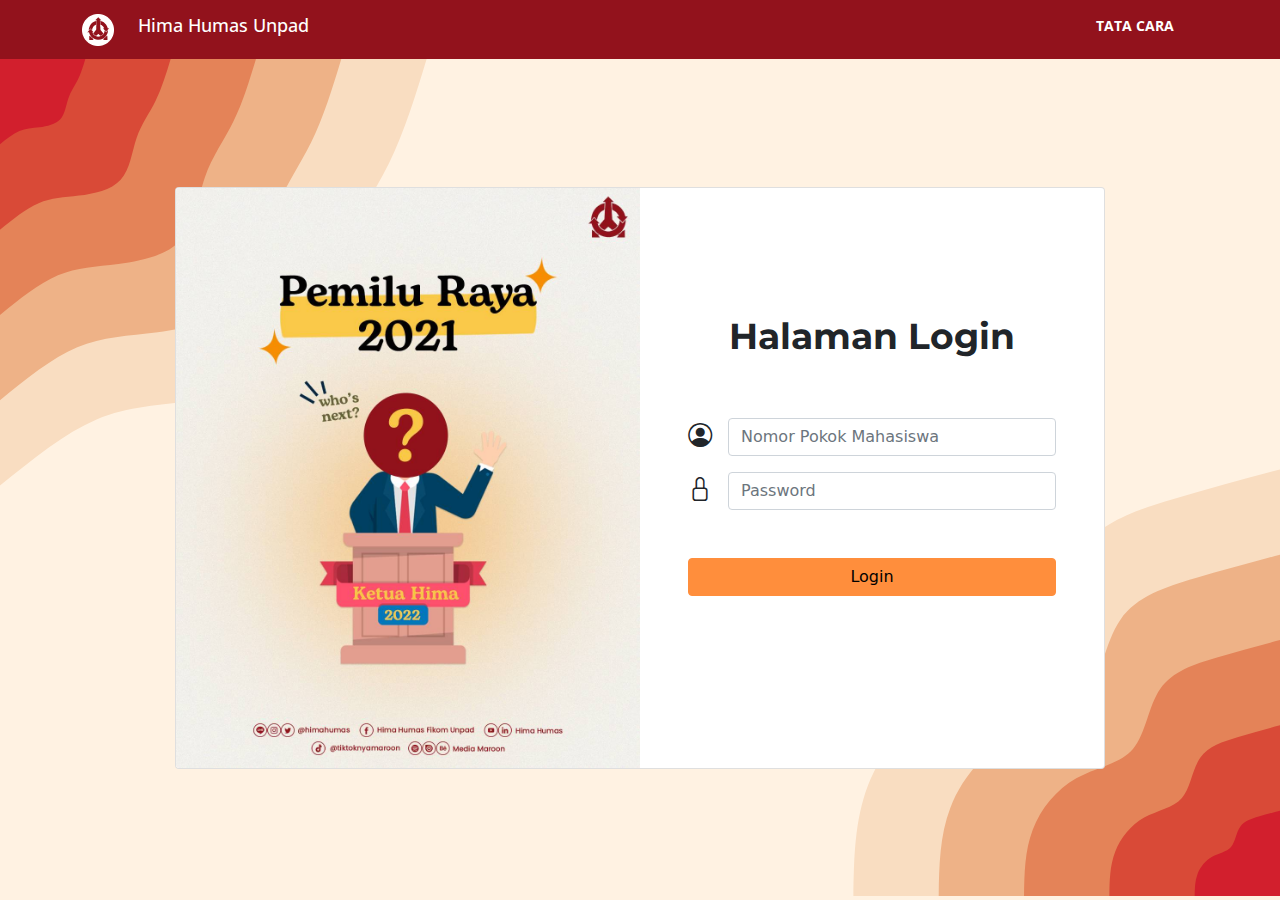
<file: html/login.html>
<!DOCTYPE html>
<html lang="en">
<head>
    <meta charset="UTF-8">
    <meta http-equiv="X-UA-Compatible" content="IE=edge">
    <meta name="viewport" content="width=device-width, initial-scale=1.0">
    <title>Halaman Login</title>
    <link rel="stylesheet" href="../styles/style.css">
    <link rel="stylesheet" href="https://cdn.jsdelivr.net/npm/bootstrap-icons@1.7.1/font/bootstrap-icons.css">
</head>
<body>
    <!-- Navigation bar -->
    <nav class="navbar navbar-expand-lg bg-primary sticky-top">
        <div class="container">
            <!-- Brand Website -->
            <a href="" class="navbar-brand d-flex flex-row align-items-center" aria-label="Logo Website">
                <img class="me-4" src="../src/logo/Logo Hima.png" alt="" srcset="">
                <h6 class="h5 text-light">Hima Humas Unpad</h6>
            </a>

            <!-- Tombol Toggle Saat Mobile Resolution -->
            <button class="navbar-toggler" type="button" data-bs-toggle="collapse" data-bs-target="#navbarSupportedContent" aria-controls="navbarSupportedContent" aria-expanded="false" aria-label="Toggle navigation">
                <i class="bi bi-list text-light"></i>
            </button>

            <!-- Navlink -->
            <div class="collapse navbar-collapse" id="navbarSupportedContent">
                <ul class="navbar-nav col-lg-12 d-flex flex-lg-row justify-content-lg-end">
                    <li class="nav-item">
                        <button type="button" class="nav-link text-light h6 me-3" data-bs-toggle="modal" data-bs-target="#tataCara" style="background:none;border:none;">TATA CARA</button>
                    </li>
                </ul>
            </div>
        </div>
    </nav>

    <!-- Modal Tata Cara -->
    <div class="modal fade" id="tataCara" tabindex="-1" role="dialog" aria-labelledby="tataCaraLabel" aria-hidden="true">
        <div class="modal-dialog modal-xl" role="document">
            <div class="modal-content">
                <div class="modal-header">
                    <h5 class="modal-title" id="tataCara">Tata Cara Pemilu</h5>
                    <button type="button" class="close" data-bs-dismiss="modal" aria-label="Close" style="background:none;border:none;">
                        <span aria-hidden="true">&times;</span>
                    </button>
                </div>
                <div class="modal-body">
                    <main id="tataCara">
                        <div class="container d-flex flex-column align-items-center justify-content-center py-5">
                            <div class="d-flex flex-column col-lg-12">
                                <div class="d-flex flex-column flex-lg-row align-items-center justify-content-center">
                                    <div class="col-lg-4 mx-5 my-5">
                                        <div class="card" style="width:100%">
                                            <div class="card-header">
                                                <h5 class="card-title text-center">Langkah Pertama</h5>
                                            </div>
                                            <div class="card-body">
                                                <img src="../src/tatacara/langkah-1.png" alt="" style="width:100%;height:auto;">
                                                <p class="card-text mt-3">
                                                    Kenali calon-calon ketua himpunan dengan menekan tulisan "Lihat Profil" di bawah nama calon.
                                                </p>
                                            </div>
                                        </div>
                                        
                                    </div>
                                    <div class="col-lg-4 mx-5 my-5">
                                        <div class="card" style="width:100%">
                                            <div class="card-header">
                                                <h5 class="card-title text-center">Langkah Kedua</h5>
                                            </div>
                                            <div class="card-body">
                                                <img src="../src/tatacara/langkah-1.png" alt="" style="width:100%;height:auto;">
                                                <p class="card-text mt-3">
                                                    Tekan tombol "login" di bagian kanan atas layar untuk menuju ke halaman login.
                                                </p>
                                            </div>
                                        </div>
                                    </div>
                                </div>
                                <div class="d-flex flex-column flex-lg-row align-items-center justify-content-center">
                                    <div class="col-lg-4 mx-5 my-5">
                                        <div class="card" style="width:100%">
                                            <div class="card-header">
                                                <h5 class="card-title text-center">Langkah Ketiga</h5>
                                            </div>
                                            <div class="card-body">
                                                <img src="../src/tatacara/langkah-2-rev.png" alt="" style="width:100%;height:auto;">
                                                <p class="card-text mt-3">
                                                    Masukkan data yang telah diberikan melalui email ke dalam kolom NPM dan 
                                                    password, pastikan data yang dimasukkan sudah benar, lalu tekan login.
                                                </p>
                                            </div>
                                        </div>
                                        
                                    </div>
                                    <div class="col-lg-4 mx-5 my-5">
                                        <div class="card" style="width:100%">
                                            <div class="card-header">
                                                <h5 class="card-title text-center">Langkah Keempat</h5>
                                            </div>
                                            <div class="card-body">
                                                <img src="../src/tatacara/langkah-3.png" alt="" style="width:100%;height:auto;">
                                                <p class="card-text mt-3">
                                                    Jika sudah yakin, tekan foto calon yang Anda pilih (akan ditandai dengan 
                                                    garis berwarna hijau), lalu tekan tombol kirim suara.
                                                </p>
                                            </div>
                                        </div>
                                    </div>
                                </div>
                                <div class="d-flex flex-column flex-lg-row align-items-center justify-content-center">
                                    <div class="col-lg-4 mx-5 my-5">
                                        <div class="card" style="width:100%">
                                            <div class="card-header">
                                                <h5 class="card-title text-center">Jika Berhasil,</h5>
                                            </div>
                                            <div class="card-body">
                                                <img src="../src/tatacara/langkah-4-rev.png" alt="" style="width:100%;height:auto;">
                                                <p class="card-text mt-3">
                                                    Jika proses berjalan dengan lancar akan muncul halaman seperti ini.
                                                </p>
                                            </div>
                                        </div>
                                        
                                    </div>
                                    <div class="col-lg-4 mx-5 my-5">
                                        <div class="card" style="width:100%">
                                            <div class="card-header">
                                                <h5 class="card-title text-center">Jika Gagal,</h5>
                                            </div>
                                            <div class="card-body">
                                                
                                                <img src="../src/tatacara/langkah-5-rev.png" alt="" style="width:100%;height:auto;">
                                                <p class="card-text mt-3">
                                                    Jika gagal akan muncul halaman seperti ini. Segera hubungi panitia agar masalah diperbaiki.
                                                </p>
                                            </div>
                                        </div>
                                    </div>
                                </div>
                            </div>
                        </div>
                    </main>
                </div>
            </div>
        </div>
    </div>

    <!-- Login Box -->
    <main class="position-relative">
        
        <!-- SVG Background -->
        <div class="svg-desktop">
            <img src="../src/svg/desktop-main-top.svg" alt="" class="col-lg-4 col-6 position-absolute svg-top">
            <img src="../src/svg/desktop-main-bot.svg" alt="" class="col-lg-4 col-6 position-absolute svg-bot">
        </div>

        <!-- Login -->
        <main class="container d-flex justify-content-center align-items-center" style="height:93vh;">
            <div class="card rounded-start col-lg-10 d-flex flex-row">
                <div class="col-lg-6 d-lg-block d-none">
                    <img src="../src/logo/preview.jpg" alt="" class="fluid rounded-start" style="width:100%; height:auto;">
                </div>
                <div class="col-lg-6 d-flex flex-column justify-content-center align-items-center py-4">
                    <h3 class="h3">Halaman Login</h3>
                    <form action="" class="col-lg-12 col-12 p-5">
                        <div class="col-lg-12 mb-3 d-flex flex-row">
                            <i class="bi bi-person-circle me-3" style="font-size:1.5rem"></i>
                            <input type="email" class="form-control" id="exampleInputEmail1" aria-describedby="emailHelp" placeholder="Nomor Pokok Mahasiswa" class="align-self-stretch">
                        </div>
                        <div class="col-lg-12 mb3 d-flex flex-row">
                            <i class="bi bi-lock me-3" style="font-size:1.5rem"></i>
                            <input type="password" class="form-control" id="exampleInputPassword1" placeholder="Password">
                        </div>
                        <button type="submit" class="btn btn-secondary col-lg-12 col-12 mt-5">Login</button>
                    </form>
                </div>
            </div>
        </main>
    </main>
    
    <!-- JavaScript Bootstrap -->
    <script src="https://cdn.jsdelivr.net/npm/bootstrap@5.1.3/dist/js/bootstrap.bundle.min.js" integrity="sha384-ka7Sk0Gln4gmtz2MlQnikT1wXgYsOg+OMhuP+IlRH9sENBO0LRn5q+8nbTov4+1p" crossorigin="anonymous"></script>
</body>
</html>
</file>
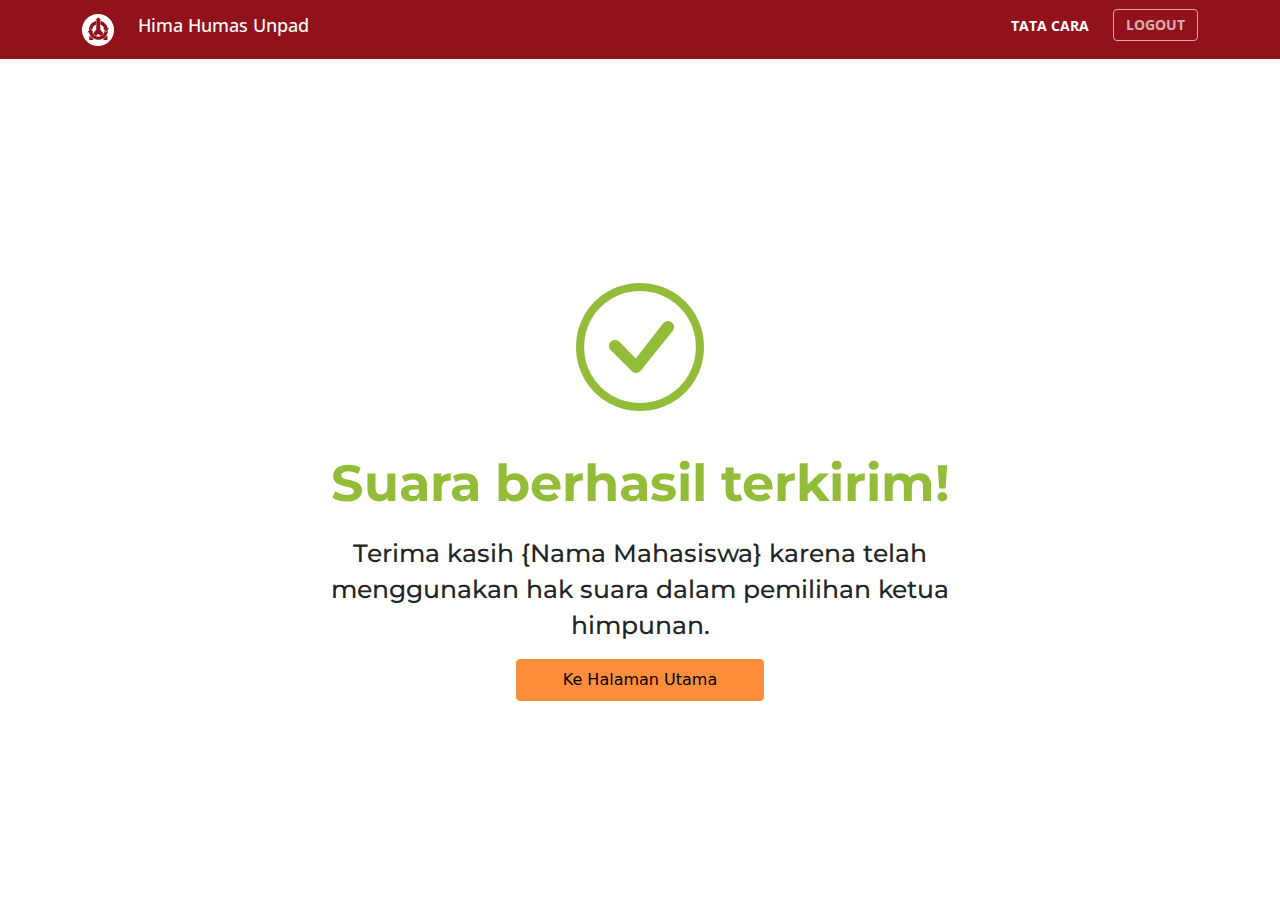
<file: html/success.html>
<!DOCTYPE html>
<html lang="en">
<head>
    <meta charset="UTF-8">
    <meta http-equiv="X-UA-Compatible" content="IE=edge">
    <meta name="viewport" content="width=device-width, initial-scale=1.0">
    <title>Terima kasih atas suaranya!</title>
    <link rel="stylesheet" href="../styles/style.css">
    <link rel="stylesheet" href="https://cdn.jsdelivr.net/npm/bootstrap-icons@1.7.1/font/bootstrap-icons.css">
</head>
<body class="bg-light">
    <!-- Navigation bar -->
    <nav class="navbar navbar-expand-lg bg-primary sticky-top">
        <div class="container">
            <!-- Brand Website -->
            <a href="../index.html" class="navbar-brand d-flex flex-row align-items-center" aria-label="Logo Website">
                <img class="me-4" src="../src/logo/Logo Hima.png" alt="" srcset="">
                <h6 class="h5 text-light">Hima Humas Unpad</h6>
            </a>

            <!-- Tombol Toggle Saat Mobile Resolution -->
            <button class="navbar-toggler" type="button" data-bs-toggle="collapse" data-bs-target="#navbarSupportedContent" aria-controls="navbarSupportedContent" aria-expanded="false" aria-label="Toggle navigation">
                <i class="bi bi-list text-light"></i>
            </button>

            <!-- Navlink -->
            <div class="collapse navbar-collapse" id="navbarSupportedContent">
                <ul class="navbar-nav col-lg-12 d-flex flex-lg-row justify-content-lg-end">
                    <li class="nav-item">
                        <button type="button" class="nav-link text-light h6 me-3" data-bs-toggle="modal" data-bs-target="#tataCara" style="background:none;border:none;">TATA CARA</button>
                    </li>
                    <li class="nav-item">
                        <a href="html/login.html" class="btn btn-outline-light h6 disabled">LOGOUT</a>
                    </li>
                </ul>
            </div>
        </div>
    </nav>

    <!-- Modal Tata Cara -->
    <div class="modal fade" id="tataCara" tabindex="-1" role="dialog" aria-labelledby="tataCaraLabel" aria-hidden="true">
        <div class="modal-dialog modal-xl" role="document">
            <div class="modal-content">
                <div class="modal-header">
                    <h5 class="modal-title" id="tataCaraLabel">Tata Cara Pemilu</h5>
                    <button type="button" class="close" data-bs-dismiss="modal" aria-label="Close" style="background:none;border:none;">
                        <span aria-hidden="true">&times;</span>
                    </button>
                </div>
                <div class="modal-body">
                    <main id="tataCara">
                        <div class="container d-flex flex-column align-items-center justify-content-center py-5">
                            <div class="d-flex flex-column col-lg-12">
                                <div class="d-flex flex-column flex-lg-row align-items-center justify-content-center">
                                    <div class="col-lg-4 mx-5 my-5">
                                        <div class="card" style="width:100%">
                                            <div class="card-header">
                                                <h5 class="card-title text-center">Langkah Pertama</h5>
                                            </div>
                                            <div class="card-body">
                                                <img src="../src/tatacara/langkah-1.png" alt="" style="width:100%;height:auto;">
                                                <p class="card-text mt-3">
                                                    Kenali calon-calon ketua himpunan dengan menekan tulisan "Lihat Profil" di bawah nama calon.
                                                </p>
                                            </div>
                                        </div>
                                        
                                    </div>
                                    <div class="col-lg-4 mx-5 my-5">
                                        <div class="card" style="width:100%">
                                            <div class="card-header">
                                                <h5 class="card-title text-center">Langkah Kedua</h5>
                                            </div>
                                            <div class="card-body">
                                                <img src="../src/tatacara/langkah-1.png" alt="" style="width:100%;height:auto;">
                                                <p class="card-text mt-3">
                                                    Tekan tombol "login" di bagian kanan atas layar untuk menuju ke halaman login.
                                                </p>
                                            </div>
                                        </div>
                                    </div>
                                </div>
                                <div class="d-flex flex-column flex-lg-row align-items-center justify-content-center">
                                    <div class="col-lg-4 mx-5 my-5">
                                        <div class="card" style="width:100%">
                                            <div class="card-header">
                                                <h5 class="card-title text-center">Langkah Ketiga</h5>
                                            </div>
                                            <div class="card-body">
                                                <img src="../src/tatacara/langkah-2-rev.png" alt="" style="width:100%;height:auto;">
                                                <p class="card-text mt-3">
                                                    Masukkan data yang telah diberikan melalui email ke dalam kolom NPM dan 
                                                    password, pastikan data yang dimasukkan sudah benar, lalu tekan login.
                                                </p>
                                            </div>
                                        </div>
                                        
                                    </div>
                                    <div class="col-lg-4 mx-5 my-5">
                                        <div class="card" style="width:100%">
                                            <div class="card-header">
                                                <h5 class="card-title text-center">Langkah Keempat</h5>
                                            </div>
                                            <div class="card-body">
                                                <img src="../src/tatacara/langkah-3.png" alt="" style="width:100%;height:auto;">
                                                <p class="card-text mt-3">
                                                    Jika sudah yakin, tekan foto calon yang Anda pilih (akan ditandai dengan 
                                                    garis berwarna hijau), lalu tekan tombol kirim suara.
                                                </p>
                                            </div>
                                        </div>
                                    </div>
                                </div>
                                <div class="d-flex flex-column flex-lg-row align-items-center justify-content-center">
                                    <div class="col-lg-4 mx-5 my-5">
                                        <div class="card" style="width:100%">
                                            <div class="card-header">
                                                <h5 class="card-title text-center">Jika Berhasil,</h5>
                                            </div>
                                            <div class="card-body">
                                                <img src="../src/tatacara/langkah-4-rev.png" alt="" style="width:100%;height:auto;">
                                                <p class="card-text mt-3">
                                                    Jika proses berjalan dengan lancar akan muncul halaman seperti ini.
                                                </p>
                                            </div>
                                        </div>
                                        
                                    </div>
                                    <div class="col-lg-4 mx-5 my-5">
                                        <div class="card" style="width:100%">
                                            <div class="card-header">
                                                <h5 class="card-title text-center">Jika Gagal,</h5>
                                            </div>
                                            <div class="card-body">
                                                
                                                <img src="../src/tatacara/langkah-5-rev.png" alt="" style="width:100%;height:auto;">
                                                <p class="card-text mt-3">
                                                    Jika gagal akan muncul halaman seperti ini. Segera hubungi panitia agar masalah diperbaiki.
                                                </p>
                                            </div>
                                        </div>
                                    </div>
                                </div>
                            </div>
                        </div>
                    </main>
                </div>
            </div>
        </div>
    </div>

    <!-- Success Section -->
    <main class="container d-flex justify-content-center align-items-center" style="height:93vh;">
        <div class="col-lg-8 d-flex flex-column justify-content-center align-items-center">
            <i class="bi bi-check-circle color-success" style="font-size:128px;"></i>
            <h2 class="h2 color-success text-center mb-3">Suara berhasil terkirim!</h2>
            <h4 class="h4-regular text-center mb-3">Terima kasih {Nama Mahasiswa} karena telah menggunakan hak suara dalam pemilihan ketua himpunan.</h4>
            <a href="../index.html" class="btn btn-secondary col-lg-4 col-8 py-2">Ke Halaman Utama</a>
        </div>
    </main>

    <!-- JavaScript Bootstrap -->
    <script src="https://cdn.jsdelivr.net/npm/bootstrap@5.1.3/dist/js/bootstrap.bundle.min.js" integrity="sha384-ka7Sk0Gln4gmtz2MlQnikT1wXgYsOg+OMhuP+IlRH9sENBO0LRn5q+8nbTov4+1p" crossorigin="anonymous"></script>
</body>
</html>
</file>
<file: styles/style.css>
@charset "UTF-8";
@import url("https://fonts.googleapis.com/css2?family=Montserrat:wght@400;500;700&family=Open+Sans:wght@400;500;600;700&display=swap");
.bg-color-bg {
  background-color: #FFF2e2;
}

.bg-color-bg-2 {
  background-color: #FFFFFE;
}

.bg-color-headline {
  background-color: #0d0d0d;
}

.bg-color-paragraph {
  background-color: #2a2a2a;
}

.bg-color-primary {
  background-color: #92121C;
}

.bg-color-secondary {
  background-color: #FF8E3C;
}

.bg-color-success {
  background-color: #93BC39;
}

.bg-color-error {
  background-color: #EE3E54;
}

.color-bg {
  color: #FFF2e2;
}

.color-bg-2 {
  color: #FFFFFE;
}

.color-headline {
  color: #0d0d0d;
}

.color-paragraph {
  color: #2a2a2a;
}

.color-primary {
  color: #92121C;
}

.color-secondary {
  color: #FF8E3C;
}

.color-success {
  color: #93BC39;
}

.color-error {
  color: #EE3E54;
}

.h1 {
  font-family: "Montserrat", sans-serif !important;
  font-size: 72px !important;
  line-height: 96px !important;
  font-weight: bold !important;
}

.h2 {
  font-family: "Montserrat", sans-serif !important;
  font-size: 51px !important;
  line-height: 72px !important;
  font-weight: bold !important;
}

.h3 {
  font-family: "Montserrat", sans-serif !important;
  font-size: 36px !important;
  line-height: 51px !important;
  font-weight: bold !important;
}
@media (max-width: 576px) {
  .h3 {
    font-size: 25px !important;
    line-height: 36px !important;
    font-weight: bold !important;
    text-align: center;
  }
}

.h4 {
  font-family: "Montserrat", sans-serif !important;
  font-size: 25px !important;
  line-height: 36px !important;
  font-weight: bold !important;
}

.h4-regular {
  font-family: "Montserrat", sans-serif !important;
  font-size: 25px !important;
  line-height: 36px !important;
}

.h5 {
  font-family: "Open sans", sans-serif !important;
  font-size: 18px !important;
  line-height: 25px !important;
  font-weight: 600;
}

.h6 {
  font-family: "Open sans", sans-serif !important;
  font-size: 14px !important;
  line-height: 18px !important;
  letter-spacing: 4% !important;
  font-weight: bold !important;
}

.p {
  font-family: "Open sans", sans-serif !important;
  font-size: 18px !important;
  line-height: 25px !important;
}

.p-small {
  font-family: "Open sans", sans-serif !important;
  font-size: 14px !important;
  line-height: 18px !important;
}

.p-caption {
  font-family: "Open sans", sans-serif !important;
  font-size: 14px;
  line-height: 18px;
  font-style: italic;
  color: rgba(42, 42, 42, 0.7);
}

* {
  -webkit-user-select: none;
     -moz-user-select: none;
      -ms-user-select: none;
          user-select: none;
}

.foto-calon:hover {
  cursor: pointer;
}

body {
  margin: 0;
  padding: 0;
  background-color: #FFF2e2 !important;
}

.hero {
  height: 95vh;
}
.hero .svg-top {
  top: 0;
  left: -100;
}
.hero .svg-bot {
  bottom: 0;
  right: -100;
}
.hero .svg-desktop {
  z-index: -400;
}

.calon {
  height: 100vh;
  background-color: #FFFFFE;
}

.tatacara-item {
  background-color: #FFFFFE;
  width: 100%;
}
.tatacara-item img {
  width: 100%;
  height: auto;
}

footer a, footer p {
  text-decoration: none;
  opacity: 80%;
}

.svg-desktop .svg-top {
  position: absolute;
  top: 0;
  left: 0;
}
.svg-desktop .svg-bot {
  bottom: 0;
  right: 0;
}

.button {
  text-decoration: none;
  background-color: #ff8e3c;
  color: #fffffe;
  padding: 16px 32px;
  border-radius: 16px;
}

.logo {
  width: 100%;
  height: auto;
}

.logo-sm {
  width: 80%;
  height: auto;
}

/*!
 * Bootstrap v5.1.3 (https://getbootstrap.com/)
 * Copyright 2011-2021 The Bootstrap Authors
 * Copyright 2011-2021 Twitter, Inc.
 * Licensed under MIT (https://github.com/twbs/bootstrap/blob/main/LICENSE)
 */
:root {
  --bs-blue: #0d6efd;
  --bs-indigo: #6610f2;
  --bs-purple: #6f42c1;
  --bs-pink: #d63384;
  --bs-red: #dc3545;
  --bs-orange: #fd7e14;
  --bs-yellow: #ffc107;
  --bs-green: #198754;
  --bs-teal: #20c997;
  --bs-cyan: #0dcaf0;
  --bs-white: #fff;
  --bs-gray: #6c757d;
  --bs-gray-dark: #343a40;
  --bs-gray-100: #f8f9fa;
  --bs-gray-200: #e9ecef;
  --bs-gray-300: #dee2e6;
  --bs-gray-400: #ced4da;
  --bs-gray-500: #adb5bd;
  --bs-gray-600: #6c757d;
  --bs-gray-700: #495057;
  --bs-gray-800: #343a40;
  --bs-gray-900: #212529;
  --bs-primary: #92121c;
  --bs-secondary: #ff8e3c;
  --bs-success: #93bc39;
  --bs-info: #0d0d0d;
  --bs-warning: #2a2a2a;
  --bs-danger: #ee3e54;
  --bs-light: #fffffe;
  --bs-dark: #fff2e2;
  --bs-primary-rgb: 146, 18, 28;
  --bs-secondary-rgb: 255, 142, 60;
  --bs-success-rgb: 147, 188, 57;
  --bs-info-rgb: 13, 13, 13;
  --bs-warning-rgb: 42, 42, 42;
  --bs-danger-rgb: 238, 62, 84;
  --bs-light-rgb: 255, 255, 254;
  --bs-dark-rgb: 255, 242, 226;
  --bs-white-rgb: 255, 255, 255;
  --bs-black-rgb: 0, 0, 0;
  --bs-body-color-rgb: 33, 37, 41;
  --bs-body-bg-rgb: 255, 255, 255;
  --bs-font-sans-serif: system-ui, -apple-system, "Segoe UI", Roboto, "Helvetica Neue", Arial, "Noto Sans", "Liberation Sans", sans-serif, "Apple Color Emoji", "Segoe UI Emoji", "Segoe UI Symbol", "Noto Color Emoji";
  --bs-font-monospace: SFMono-Regular, Menlo, Monaco, Consolas, "Liberation Mono", "Courier New", monospace;
  --bs-gradient: linear-gradient(180deg, rgba(255, 255, 255, 0.15), rgba(255, 255, 255, 0));
  --bs-body-font-family: var(--bs-font-sans-serif);
  --bs-body-font-size: 1rem;
  --bs-body-font-weight: 400;
  --bs-body-line-height: 1.5;
  --bs-body-color: #212529;
  --bs-body-bg: #fff;
}

*,
*::before,
*::after {
  box-sizing: border-box;
}

@media (prefers-reduced-motion: no-preference) {
  :root {
    scroll-behavior: smooth;
  }
}

body {
  margin: 0;
  font-family: var(--bs-body-font-family);
  font-size: var(--bs-body-font-size);
  font-weight: var(--bs-body-font-weight);
  line-height: var(--bs-body-line-height);
  color: var(--bs-body-color);
  text-align: var(--bs-body-text-align);
  background-color: var(--bs-body-bg);
  -webkit-text-size-adjust: 100%;
  -webkit-tap-highlight-color: rgba(0, 0, 0, 0);
}

hr {
  margin: 1rem 0;
  color: inherit;
  background-color: currentColor;
  border: 0;
  opacity: 0.25;
}

hr:not([size]) {
  height: 1px;
}

h6, .h6, h5, .h5, h4, .h4, h3, .h3, h2, .h2, h1, .h1 {
  margin-top: 0;
  margin-bottom: 0.5rem;
  font-weight: 500;
  line-height: 1.2;
}

h1, .h1 {
  font-size: calc(1.375rem + 1.5vw);
}
@media (min-width: 1200px) {
  h1, .h1 {
    font-size: 2.5rem;
  }
}

h2, .h2 {
  font-size: calc(1.325rem + 0.9vw);
}
@media (min-width: 1200px) {
  h2, .h2 {
    font-size: 2rem;
  }
}

h3, .h3 {
  font-size: calc(1.3rem + 0.6vw);
}
@media (min-width: 1200px) {
  h3, .h3 {
    font-size: 1.75rem;
  }
}

h4, .h4 {
  font-size: calc(1.275rem + 0.3vw);
}
@media (min-width: 1200px) {
  h4, .h4 {
    font-size: 1.5rem;
  }
}

h5, .h5 {
  font-size: 1.25rem;
}

h6, .h6 {
  font-size: 1rem;
}

p {
  margin-top: 0;
  margin-bottom: 1rem;
}

abbr[title],
abbr[data-bs-original-title] {
  -webkit-text-decoration: underline dotted;
          text-decoration: underline dotted;
  cursor: help;
  -webkit-text-decoration-skip-ink: none;
          text-decoration-skip-ink: none;
}

address {
  margin-bottom: 1rem;
  font-style: normal;
  line-height: inherit;
}

ol,
ul {
  padding-left: 2rem;
}

ol,
ul,
dl {
  margin-top: 0;
  margin-bottom: 1rem;
}

ol ol,
ul ul,
ol ul,
ul ol {
  margin-bottom: 0;
}

dt {
  font-weight: 700;
}

dd {
  margin-bottom: 0.5rem;
  margin-left: 0;
}

blockquote {
  margin: 0 0 1rem;
}

b,
strong {
  font-weight: bolder;
}

small, .small {
  font-size: 0.875em;
}

mark, .mark {
  padding: 0.2em;
  background-color: #fcf8e3;
}

sub,
sup {
  position: relative;
  font-size: 0.75em;
  line-height: 0;
  vertical-align: baseline;
}

sub {
  bottom: -0.25em;
}

sup {
  top: -0.5em;
}

a {
  color: #92121c;
  text-decoration: underline;
}
a:hover {
  color: #750e16;
}

a:not([href]):not([class]), a:not([href]):not([class]):hover {
  color: inherit;
  text-decoration: none;
}

pre,
code,
kbd,
samp {
  font-family: var(--bs-font-monospace);
  font-size: 1em;
  direction: ltr /* rtl:ignore */;
  unicode-bidi: bidi-override;
}

pre {
  display: block;
  margin-top: 0;
  margin-bottom: 1rem;
  overflow: auto;
  font-size: 0.875em;
}
pre code {
  font-size: inherit;
  color: inherit;
  word-break: normal;
}

code {
  font-size: 0.875em;
  color: #d63384;
  word-wrap: break-word;
}
a > code {
  color: inherit;
}

kbd {
  padding: 0.2rem 0.4rem;
  font-size: 0.875em;
  color: #fff;
  background-color: #212529;
  border-radius: 0.2rem;
}
kbd kbd {
  padding: 0;
  font-size: 1em;
  font-weight: 700;
}

figure {
  margin: 0 0 1rem;
}

img,
svg {
  vertical-align: middle;
}

table {
  caption-side: bottom;
  border-collapse: collapse;
}

caption {
  padding-top: 0.5rem;
  padding-bottom: 0.5rem;
  color: #6c757d;
  text-align: left;
}

th {
  text-align: inherit;
  text-align: -webkit-match-parent;
}

thead,
tbody,
tfoot,
tr,
td,
th {
  border-color: inherit;
  border-style: solid;
  border-width: 0;
}

label {
  display: inline-block;
}

button {
  border-radius: 0;
}

button:focus:not(:focus-visible) {
  outline: 0;
}

input,
button,
select,
optgroup,
textarea {
  margin: 0;
  font-family: inherit;
  font-size: inherit;
  line-height: inherit;
}

button,
select {
  text-transform: none;
}

[role=button] {
  cursor: pointer;
}

select {
  word-wrap: normal;
}
select:disabled {
  opacity: 1;
}

[list]::-webkit-calendar-picker-indicator {
  display: none;
}

button,
[type=button],
[type=reset],
[type=submit] {
  -webkit-appearance: button;
}
button:not(:disabled),
[type=button]:not(:disabled),
[type=reset]:not(:disabled),
[type=submit]:not(:disabled) {
  cursor: pointer;
}

::-moz-focus-inner {
  padding: 0;
  border-style: none;
}

textarea {
  resize: vertical;
}

fieldset {
  min-width: 0;
  padding: 0;
  margin: 0;
  border: 0;
}

legend {
  float: left;
  width: 100%;
  padding: 0;
  margin-bottom: 0.5rem;
  font-size: calc(1.275rem + 0.3vw);
  line-height: inherit;
}
@media (min-width: 1200px) {
  legend {
    font-size: 1.5rem;
  }
}
legend + * {
  clear: left;
}

::-webkit-datetime-edit-fields-wrapper,
::-webkit-datetime-edit-text,
::-webkit-datetime-edit-minute,
::-webkit-datetime-edit-hour-field,
::-webkit-datetime-edit-day-field,
::-webkit-datetime-edit-month-field,
::-webkit-datetime-edit-year-field {
  padding: 0;
}

::-webkit-inner-spin-button {
  height: auto;
}

[type=search] {
  outline-offset: -2px;
  -webkit-appearance: textfield;
}

/* rtl:raw:
[type="tel"],
[type="url"],
[type="email"],
[type="number"] {
  direction: ltr;
}
*/
::-webkit-search-decoration {
  -webkit-appearance: none;
}

::-webkit-color-swatch-wrapper {
  padding: 0;
}

::-webkit-file-upload-button {
  font: inherit;
}

::file-selector-button {
  font: inherit;
}

::-webkit-file-upload-button {
  font: inherit;
  -webkit-appearance: button;
}

output {
  display: inline-block;
}

iframe {
  border: 0;
}

summary {
  display: list-item;
  cursor: pointer;
}

progress {
  vertical-align: baseline;
}

[hidden] {
  display: none !important;
}

.lead {
  font-size: 1.25rem;
  font-weight: 300;
}

.display-1 {
  font-size: calc(1.625rem + 4.5vw);
  font-weight: 300;
  line-height: 1.2;
}
@media (min-width: 1200px) {
  .display-1 {
    font-size: 5rem;
  }
}

.display-2 {
  font-size: calc(1.575rem + 3.9vw);
  font-weight: 300;
  line-height: 1.2;
}
@media (min-width: 1200px) {
  .display-2 {
    font-size: 4.5rem;
  }
}

.display-3 {
  font-size: calc(1.525rem + 3.3vw);
  font-weight: 300;
  line-height: 1.2;
}
@media (min-width: 1200px) {
  .display-3 {
    font-size: 4rem;
  }
}

.display-4 {
  font-size: calc(1.475rem + 2.7vw);
  font-weight: 300;
  line-height: 1.2;
}
@media (min-width: 1200px) {
  .display-4 {
    font-size: 3.5rem;
  }
}

.display-5 {
  font-size: calc(1.425rem + 2.1vw);
  font-weight: 300;
  line-height: 1.2;
}
@media (min-width: 1200px) {
  .display-5 {
    font-size: 3rem;
  }
}

.display-6 {
  font-size: calc(1.375rem + 1.5vw);
  font-weight: 300;
  line-height: 1.2;
}
@media (min-width: 1200px) {
  .display-6 {
    font-size: 2.5rem;
  }
}

.list-unstyled {
  padding-left: 0;
  list-style: none;
}

.list-inline {
  padding-left: 0;
  list-style: none;
}

.list-inline-item {
  display: inline-block;
}
.list-inline-item:not(:last-child) {
  margin-right: 0.5rem;
}

.initialism {
  font-size: 0.875em;
  text-transform: uppercase;
}

.blockquote {
  margin-bottom: 1rem;
  font-size: 1.25rem;
}
.blockquote > :last-child {
  margin-bottom: 0;
}

.blockquote-footer {
  margin-top: -1rem;
  margin-bottom: 1rem;
  font-size: 0.875em;
  color: #6c757d;
}
.blockquote-footer::before {
  content: "— ";
}

.img-fluid {
  max-width: 100%;
  height: auto;
}

.img-thumbnail {
  padding: 0.25rem;
  background-color: #fff;
  border: 1px solid #dee2e6;
  border-radius: 0.25rem;
  max-width: 100%;
  height: auto;
}

.figure {
  display: inline-block;
}

.figure-img {
  margin-bottom: 0.5rem;
  line-height: 1;
}

.figure-caption {
  font-size: 0.875em;
  color: #6c757d;
}

.container,
.container-fluid,
.container-xxl,
.container-xl,
.container-lg,
.container-md,
.container-sm {
  width: 100%;
  padding-right: var(--bs-gutter-x, 0.75rem);
  padding-left: var(--bs-gutter-x, 0.75rem);
  margin-right: auto;
  margin-left: auto;
}

@media (min-width: 576px) {
  .container-sm, .container {
    max-width: 540px;
  }
}
@media (min-width: 768px) {
  .container-md, .container-sm, .container {
    max-width: 720px;
  }
}
@media (min-width: 992px) {
  .container-lg, .container-md, .container-sm, .container {
    max-width: 960px;
  }
}
@media (min-width: 1200px) {
  .container-xl, .container-lg, .container-md, .container-sm, .container {
    max-width: 1140px;
  }
}
@media (min-width: 1400px) {
  .container-xxl, .container-xl, .container-lg, .container-md, .container-sm, .container {
    max-width: 1320px;
  }
}
.row {
  --bs-gutter-x: 1.5rem;
  --bs-gutter-y: 0;
  display: flex;
  flex-wrap: wrap;
  margin-top: calc(-1 * var(--bs-gutter-y));
  margin-right: calc(-.5 * var(--bs-gutter-x));
  margin-left: calc(-.5 * var(--bs-gutter-x));
}
.row > * {
  flex-shrink: 0;
  width: 100%;
  max-width: 100%;
  padding-right: calc(var(--bs-gutter-x) * .5);
  padding-left: calc(var(--bs-gutter-x) * .5);
  margin-top: var(--bs-gutter-y);
}

.col {
  flex: 1 0 0%;
}

.row-cols-auto > * {
  flex: 0 0 auto;
  width: auto;
}

.row-cols-1 > * {
  flex: 0 0 auto;
  width: 100%;
}

.row-cols-2 > * {
  flex: 0 0 auto;
  width: 50%;
}

.row-cols-3 > * {
  flex: 0 0 auto;
  width: 33.3333333333%;
}

.row-cols-4 > * {
  flex: 0 0 auto;
  width: 25%;
}

.row-cols-5 > * {
  flex: 0 0 auto;
  width: 20%;
}

.row-cols-6 > * {
  flex: 0 0 auto;
  width: 16.6666666667%;
}

.col-auto {
  flex: 0 0 auto;
  width: auto;
}

.col-1 {
  flex: 0 0 auto;
  width: 8.33333333%;
}

.col-2 {
  flex: 0 0 auto;
  width: 16.66666667%;
}

.col-3 {
  flex: 0 0 auto;
  width: 25%;
}

.col-4 {
  flex: 0 0 auto;
  width: 33.33333333%;
}

.col-5 {
  flex: 0 0 auto;
  width: 41.66666667%;
}

.col-6 {
  flex: 0 0 auto;
  width: 50%;
}

.col-7 {
  flex: 0 0 auto;
  width: 58.33333333%;
}

.col-8 {
  flex: 0 0 auto;
  width: 66.66666667%;
}

.col-9 {
  flex: 0 0 auto;
  width: 75%;
}

.col-10 {
  flex: 0 0 auto;
  width: 83.33333333%;
}

.col-11 {
  flex: 0 0 auto;
  width: 91.66666667%;
}

.col-12 {
  flex: 0 0 auto;
  width: 100%;
}

.offset-1 {
  margin-left: 8.33333333%;
}

.offset-2 {
  margin-left: 16.66666667%;
}

.offset-3 {
  margin-left: 25%;
}

.offset-4 {
  margin-left: 33.33333333%;
}

.offset-5 {
  margin-left: 41.66666667%;
}

.offset-6 {
  margin-left: 50%;
}

.offset-7 {
  margin-left: 58.33333333%;
}

.offset-8 {
  margin-left: 66.66666667%;
}

.offset-9 {
  margin-left: 75%;
}

.offset-10 {
  margin-left: 83.33333333%;
}

.offset-11 {
  margin-left: 91.66666667%;
}

.g-0,
.gx-0 {
  --bs-gutter-x: 0;
}

.g-0,
.gy-0 {
  --bs-gutter-y: 0;
}

.g-1,
.gx-1 {
  --bs-gutter-x: 0.25rem;
}

.g-1,
.gy-1 {
  --bs-gutter-y: 0.25rem;
}

.g-2,
.gx-2 {
  --bs-gutter-x: 0.5rem;
}

.g-2,
.gy-2 {
  --bs-gutter-y: 0.5rem;
}

.g-3,
.gx-3 {
  --bs-gutter-x: 1rem;
}

.g-3,
.gy-3 {
  --bs-gutter-y: 1rem;
}

.g-4,
.gx-4 {
  --bs-gutter-x: 1.5rem;
}

.g-4,
.gy-4 {
  --bs-gutter-y: 1.5rem;
}

.g-5,
.gx-5 {
  --bs-gutter-x: 3rem;
}

.g-5,
.gy-5 {
  --bs-gutter-y: 3rem;
}

@media (min-width: 576px) {
  .col-sm {
    flex: 1 0 0%;
  }

  .row-cols-sm-auto > * {
    flex: 0 0 auto;
    width: auto;
  }

  .row-cols-sm-1 > * {
    flex: 0 0 auto;
    width: 100%;
  }

  .row-cols-sm-2 > * {
    flex: 0 0 auto;
    width: 50%;
  }

  .row-cols-sm-3 > * {
    flex: 0 0 auto;
    width: 33.3333333333%;
  }

  .row-cols-sm-4 > * {
    flex: 0 0 auto;
    width: 25%;
  }

  .row-cols-sm-5 > * {
    flex: 0 0 auto;
    width: 20%;
  }

  .row-cols-sm-6 > * {
    flex: 0 0 auto;
    width: 16.6666666667%;
  }

  .col-sm-auto {
    flex: 0 0 auto;
    width: auto;
  }

  .col-sm-1 {
    flex: 0 0 auto;
    width: 8.33333333%;
  }

  .col-sm-2 {
    flex: 0 0 auto;
    width: 16.66666667%;
  }

  .col-sm-3 {
    flex: 0 0 auto;
    width: 25%;
  }

  .col-sm-4 {
    flex: 0 0 auto;
    width: 33.33333333%;
  }

  .col-sm-5 {
    flex: 0 0 auto;
    width: 41.66666667%;
  }

  .col-sm-6 {
    flex: 0 0 auto;
    width: 50%;
  }

  .col-sm-7 {
    flex: 0 0 auto;
    width: 58.33333333%;
  }

  .col-sm-8 {
    flex: 0 0 auto;
    width: 66.66666667%;
  }

  .col-sm-9 {
    flex: 0 0 auto;
    width: 75%;
  }

  .col-sm-10 {
    flex: 0 0 auto;
    width: 83.33333333%;
  }

  .col-sm-11 {
    flex: 0 0 auto;
    width: 91.66666667%;
  }

  .col-sm-12 {
    flex: 0 0 auto;
    width: 100%;
  }

  .offset-sm-0 {
    margin-left: 0;
  }

  .offset-sm-1 {
    margin-left: 8.33333333%;
  }

  .offset-sm-2 {
    margin-left: 16.66666667%;
  }

  .offset-sm-3 {
    margin-left: 25%;
  }

  .offset-sm-4 {
    margin-left: 33.33333333%;
  }

  .offset-sm-5 {
    margin-left: 41.66666667%;
  }

  .offset-sm-6 {
    margin-left: 50%;
  }

  .offset-sm-7 {
    margin-left: 58.33333333%;
  }

  .offset-sm-8 {
    margin-left: 66.66666667%;
  }

  .offset-sm-9 {
    margin-left: 75%;
  }

  .offset-sm-10 {
    margin-left: 83.33333333%;
  }

  .offset-sm-11 {
    margin-left: 91.66666667%;
  }

  .g-sm-0,
.gx-sm-0 {
    --bs-gutter-x: 0;
  }

  .g-sm-0,
.gy-sm-0 {
    --bs-gutter-y: 0;
  }

  .g-sm-1,
.gx-sm-1 {
    --bs-gutter-x: 0.25rem;
  }

  .g-sm-1,
.gy-sm-1 {
    --bs-gutter-y: 0.25rem;
  }

  .g-sm-2,
.gx-sm-2 {
    --bs-gutter-x: 0.5rem;
  }

  .g-sm-2,
.gy-sm-2 {
    --bs-gutter-y: 0.5rem;
  }

  .g-sm-3,
.gx-sm-3 {
    --bs-gutter-x: 1rem;
  }

  .g-sm-3,
.gy-sm-3 {
    --bs-gutter-y: 1rem;
  }

  .g-sm-4,
.gx-sm-4 {
    --bs-gutter-x: 1.5rem;
  }

  .g-sm-4,
.gy-sm-4 {
    --bs-gutter-y: 1.5rem;
  }

  .g-sm-5,
.gx-sm-5 {
    --bs-gutter-x: 3rem;
  }

  .g-sm-5,
.gy-sm-5 {
    --bs-gutter-y: 3rem;
  }
}
@media (min-width: 768px) {
  .col-md {
    flex: 1 0 0%;
  }

  .row-cols-md-auto > * {
    flex: 0 0 auto;
    width: auto;
  }

  .row-cols-md-1 > * {
    flex: 0 0 auto;
    width: 100%;
  }

  .row-cols-md-2 > * {
    flex: 0 0 auto;
    width: 50%;
  }

  .row-cols-md-3 > * {
    flex: 0 0 auto;
    width: 33.3333333333%;
  }

  .row-cols-md-4 > * {
    flex: 0 0 auto;
    width: 25%;
  }

  .row-cols-md-5 > * {
    flex: 0 0 auto;
    width: 20%;
  }

  .row-cols-md-6 > * {
    flex: 0 0 auto;
    width: 16.6666666667%;
  }

  .col-md-auto {
    flex: 0 0 auto;
    width: auto;
  }

  .col-md-1 {
    flex: 0 0 auto;
    width: 8.33333333%;
  }

  .col-md-2 {
    flex: 0 0 auto;
    width: 16.66666667%;
  }

  .col-md-3 {
    flex: 0 0 auto;
    width: 25%;
  }

  .col-md-4 {
    flex: 0 0 auto;
    width: 33.33333333%;
  }

  .col-md-5 {
    flex: 0 0 auto;
    width: 41.66666667%;
  }

  .col-md-6 {
    flex: 0 0 auto;
    width: 50%;
  }

  .col-md-7 {
    flex: 0 0 auto;
    width: 58.33333333%;
  }

  .col-md-8 {
    flex: 0 0 auto;
    width: 66.66666667%;
  }

  .col-md-9 {
    flex: 0 0 auto;
    width: 75%;
  }

  .col-md-10 {
    flex: 0 0 auto;
    width: 83.33333333%;
  }

  .col-md-11 {
    flex: 0 0 auto;
    width: 91.66666667%;
  }

  .col-md-12 {
    flex: 0 0 auto;
    width: 100%;
  }

  .offset-md-0 {
    margin-left: 0;
  }

  .offset-md-1 {
    margin-left: 8.33333333%;
  }

  .offset-md-2 {
    margin-left: 16.66666667%;
  }

  .offset-md-3 {
    margin-left: 25%;
  }

  .offset-md-4 {
    margin-left: 33.33333333%;
  }

  .offset-md-5 {
    margin-left: 41.66666667%;
  }

  .offset-md-6 {
    margin-left: 50%;
  }

  .offset-md-7 {
    margin-left: 58.33333333%;
  }

  .offset-md-8 {
    margin-left: 66.66666667%;
  }

  .offset-md-9 {
    margin-left: 75%;
  }

  .offset-md-10 {
    margin-left: 83.33333333%;
  }

  .offset-md-11 {
    margin-left: 91.66666667%;
  }

  .g-md-0,
.gx-md-0 {
    --bs-gutter-x: 0;
  }

  .g-md-0,
.gy-md-0 {
    --bs-gutter-y: 0;
  }

  .g-md-1,
.gx-md-1 {
    --bs-gutter-x: 0.25rem;
  }

  .g-md-1,
.gy-md-1 {
    --bs-gutter-y: 0.25rem;
  }

  .g-md-2,
.gx-md-2 {
    --bs-gutter-x: 0.5rem;
  }

  .g-md-2,
.gy-md-2 {
    --bs-gutter-y: 0.5rem;
  }

  .g-md-3,
.gx-md-3 {
    --bs-gutter-x: 1rem;
  }

  .g-md-3,
.gy-md-3 {
    --bs-gutter-y: 1rem;
  }

  .g-md-4,
.gx-md-4 {
    --bs-gutter-x: 1.5rem;
  }

  .g-md-4,
.gy-md-4 {
    --bs-gutter-y: 1.5rem;
  }

  .g-md-5,
.gx-md-5 {
    --bs-gutter-x: 3rem;
  }

  .g-md-5,
.gy-md-5 {
    --bs-gutter-y: 3rem;
  }
}
@media (min-width: 992px) {
  .col-lg {
    flex: 1 0 0%;
  }

  .row-cols-lg-auto > * {
    flex: 0 0 auto;
    width: auto;
  }

  .row-cols-lg-1 > * {
    flex: 0 0 auto;
    width: 100%;
  }

  .row-cols-lg-2 > * {
    flex: 0 0 auto;
    width: 50%;
  }

  .row-cols-lg-3 > * {
    flex: 0 0 auto;
    width: 33.3333333333%;
  }

  .row-cols-lg-4 > * {
    flex: 0 0 auto;
    width: 25%;
  }

  .row-cols-lg-5 > * {
    flex: 0 0 auto;
    width: 20%;
  }

  .row-cols-lg-6 > * {
    flex: 0 0 auto;
    width: 16.6666666667%;
  }

  .col-lg-auto {
    flex: 0 0 auto;
    width: auto;
  }

  .col-lg-1 {
    flex: 0 0 auto;
    width: 8.33333333%;
  }

  .col-lg-2 {
    flex: 0 0 auto;
    width: 16.66666667%;
  }

  .col-lg-3 {
    flex: 0 0 auto;
    width: 25%;
  }

  .col-lg-4 {
    flex: 0 0 auto;
    width: 33.33333333%;
  }

  .col-lg-5 {
    flex: 0 0 auto;
    width: 41.66666667%;
  }

  .col-lg-6 {
    flex: 0 0 auto;
    width: 50%;
  }

  .col-lg-7 {
    flex: 0 0 auto;
    width: 58.33333333%;
  }

  .col-lg-8 {
    flex: 0 0 auto;
    width: 66.66666667%;
  }

  .col-lg-9 {
    flex: 0 0 auto;
    width: 75%;
  }

  .col-lg-10 {
    flex: 0 0 auto;
    width: 83.33333333%;
  }

  .col-lg-11 {
    flex: 0 0 auto;
    width: 91.66666667%;
  }

  .col-lg-12 {
    flex: 0 0 auto;
    width: 100%;
  }

  .offset-lg-0 {
    margin-left: 0;
  }

  .offset-lg-1 {
    margin-left: 8.33333333%;
  }

  .offset-lg-2 {
    margin-left: 16.66666667%;
  }

  .offset-lg-3 {
    margin-left: 25%;
  }

  .offset-lg-4 {
    margin-left: 33.33333333%;
  }

  .offset-lg-5 {
    margin-left: 41.66666667%;
  }

  .offset-lg-6 {
    margin-left: 50%;
  }

  .offset-lg-7 {
    margin-left: 58.33333333%;
  }

  .offset-lg-8 {
    margin-left: 66.66666667%;
  }

  .offset-lg-9 {
    margin-left: 75%;
  }

  .offset-lg-10 {
    margin-left: 83.33333333%;
  }

  .offset-lg-11 {
    margin-left: 91.66666667%;
  }

  .g-lg-0,
.gx-lg-0 {
    --bs-gutter-x: 0;
  }

  .g-lg-0,
.gy-lg-0 {
    --bs-gutter-y: 0;
  }

  .g-lg-1,
.gx-lg-1 {
    --bs-gutter-x: 0.25rem;
  }

  .g-lg-1,
.gy-lg-1 {
    --bs-gutter-y: 0.25rem;
  }

  .g-lg-2,
.gx-lg-2 {
    --bs-gutter-x: 0.5rem;
  }

  .g-lg-2,
.gy-lg-2 {
    --bs-gutter-y: 0.5rem;
  }

  .g-lg-3,
.gx-lg-3 {
    --bs-gutter-x: 1rem;
  }

  .g-lg-3,
.gy-lg-3 {
    --bs-gutter-y: 1rem;
  }

  .g-lg-4,
.gx-lg-4 {
    --bs-gutter-x: 1.5rem;
  }

  .g-lg-4,
.gy-lg-4 {
    --bs-gutter-y: 1.5rem;
  }

  .g-lg-5,
.gx-lg-5 {
    --bs-gutter-x: 3rem;
  }

  .g-lg-5,
.gy-lg-5 {
    --bs-gutter-y: 3rem;
  }
}
@media (min-width: 1200px) {
  .col-xl {
    flex: 1 0 0%;
  }

  .row-cols-xl-auto > * {
    flex: 0 0 auto;
    width: auto;
  }

  .row-cols-xl-1 > * {
    flex: 0 0 auto;
    width: 100%;
  }

  .row-cols-xl-2 > * {
    flex: 0 0 auto;
    width: 50%;
  }

  .row-cols-xl-3 > * {
    flex: 0 0 auto;
    width: 33.3333333333%;
  }

  .row-cols-xl-4 > * {
    flex: 0 0 auto;
    width: 25%;
  }

  .row-cols-xl-5 > * {
    flex: 0 0 auto;
    width: 20%;
  }

  .row-cols-xl-6 > * {
    flex: 0 0 auto;
    width: 16.6666666667%;
  }

  .col-xl-auto {
    flex: 0 0 auto;
    width: auto;
  }

  .col-xl-1 {
    flex: 0 0 auto;
    width: 8.33333333%;
  }

  .col-xl-2 {
    flex: 0 0 auto;
    width: 16.66666667%;
  }

  .col-xl-3 {
    flex: 0 0 auto;
    width: 25%;
  }

  .col-xl-4 {
    flex: 0 0 auto;
    width: 33.33333333%;
  }

  .col-xl-5 {
    flex: 0 0 auto;
    width: 41.66666667%;
  }

  .col-xl-6 {
    flex: 0 0 auto;
    width: 50%;
  }

  .col-xl-7 {
    flex: 0 0 auto;
    width: 58.33333333%;
  }

  .col-xl-8 {
    flex: 0 0 auto;
    width: 66.66666667%;
  }

  .col-xl-9 {
    flex: 0 0 auto;
    width: 75%;
  }

  .col-xl-10 {
    flex: 0 0 auto;
    width: 83.33333333%;
  }

  .col-xl-11 {
    flex: 0 0 auto;
    width: 91.66666667%;
  }

  .col-xl-12 {
    flex: 0 0 auto;
    width: 100%;
  }

  .offset-xl-0 {
    margin-left: 0;
  }

  .offset-xl-1 {
    margin-left: 8.33333333%;
  }

  .offset-xl-2 {
    margin-left: 16.66666667%;
  }

  .offset-xl-3 {
    margin-left: 25%;
  }

  .offset-xl-4 {
    margin-left: 33.33333333%;
  }

  .offset-xl-5 {
    margin-left: 41.66666667%;
  }

  .offset-xl-6 {
    margin-left: 50%;
  }

  .offset-xl-7 {
    margin-left: 58.33333333%;
  }

  .offset-xl-8 {
    margin-left: 66.66666667%;
  }

  .offset-xl-9 {
    margin-left: 75%;
  }

  .offset-xl-10 {
    margin-left: 83.33333333%;
  }

  .offset-xl-11 {
    margin-left: 91.66666667%;
  }

  .g-xl-0,
.gx-xl-0 {
    --bs-gutter-x: 0;
  }

  .g-xl-0,
.gy-xl-0 {
    --bs-gutter-y: 0;
  }

  .g-xl-1,
.gx-xl-1 {
    --bs-gutter-x: 0.25rem;
  }

  .g-xl-1,
.gy-xl-1 {
    --bs-gutter-y: 0.25rem;
  }

  .g-xl-2,
.gx-xl-2 {
    --bs-gutter-x: 0.5rem;
  }

  .g-xl-2,
.gy-xl-2 {
    --bs-gutter-y: 0.5rem;
  }

  .g-xl-3,
.gx-xl-3 {
    --bs-gutter-x: 1rem;
  }

  .g-xl-3,
.gy-xl-3 {
    --bs-gutter-y: 1rem;
  }

  .g-xl-4,
.gx-xl-4 {
    --bs-gutter-x: 1.5rem;
  }

  .g-xl-4,
.gy-xl-4 {
    --bs-gutter-y: 1.5rem;
  }

  .g-xl-5,
.gx-xl-5 {
    --bs-gutter-x: 3rem;
  }

  .g-xl-5,
.gy-xl-5 {
    --bs-gutter-y: 3rem;
  }
}
@media (min-width: 1400px) {
  .col-xxl {
    flex: 1 0 0%;
  }

  .row-cols-xxl-auto > * {
    flex: 0 0 auto;
    width: auto;
  }

  .row-cols-xxl-1 > * {
    flex: 0 0 auto;
    width: 100%;
  }

  .row-cols-xxl-2 > * {
    flex: 0 0 auto;
    width: 50%;
  }

  .row-cols-xxl-3 > * {
    flex: 0 0 auto;
    width: 33.3333333333%;
  }

  .row-cols-xxl-4 > * {
    flex: 0 0 auto;
    width: 25%;
  }

  .row-cols-xxl-5 > * {
    flex: 0 0 auto;
    width: 20%;
  }

  .row-cols-xxl-6 > * {
    flex: 0 0 auto;
    width: 16.6666666667%;
  }

  .col-xxl-auto {
    flex: 0 0 auto;
    width: auto;
  }

  .col-xxl-1 {
    flex: 0 0 auto;
    width: 8.33333333%;
  }

  .col-xxl-2 {
    flex: 0 0 auto;
    width: 16.66666667%;
  }

  .col-xxl-3 {
    flex: 0 0 auto;
    width: 25%;
  }

  .col-xxl-4 {
    flex: 0 0 auto;
    width: 33.33333333%;
  }

  .col-xxl-5 {
    flex: 0 0 auto;
    width: 41.66666667%;
  }

  .col-xxl-6 {
    flex: 0 0 auto;
    width: 50%;
  }

  .col-xxl-7 {
    flex: 0 0 auto;
    width: 58.33333333%;
  }

  .col-xxl-8 {
    flex: 0 0 auto;
    width: 66.66666667%;
  }

  .col-xxl-9 {
    flex: 0 0 auto;
    width: 75%;
  }

  .col-xxl-10 {
    flex: 0 0 auto;
    width: 83.33333333%;
  }

  .col-xxl-11 {
    flex: 0 0 auto;
    width: 91.66666667%;
  }

  .col-xxl-12 {
    flex: 0 0 auto;
    width: 100%;
  }

  .offset-xxl-0 {
    margin-left: 0;
  }

  .offset-xxl-1 {
    margin-left: 8.33333333%;
  }

  .offset-xxl-2 {
    margin-left: 16.66666667%;
  }

  .offset-xxl-3 {
    margin-left: 25%;
  }

  .offset-xxl-4 {
    margin-left: 33.33333333%;
  }

  .offset-xxl-5 {
    margin-left: 41.66666667%;
  }

  .offset-xxl-6 {
    margin-left: 50%;
  }

  .offset-xxl-7 {
    margin-left: 58.33333333%;
  }

  .offset-xxl-8 {
    margin-left: 66.66666667%;
  }

  .offset-xxl-9 {
    margin-left: 75%;
  }

  .offset-xxl-10 {
    margin-left: 83.33333333%;
  }

  .offset-xxl-11 {
    margin-left: 91.66666667%;
  }

  .g-xxl-0,
.gx-xxl-0 {
    --bs-gutter-x: 0;
  }

  .g-xxl-0,
.gy-xxl-0 {
    --bs-gutter-y: 0;
  }

  .g-xxl-1,
.gx-xxl-1 {
    --bs-gutter-x: 0.25rem;
  }

  .g-xxl-1,
.gy-xxl-1 {
    --bs-gutter-y: 0.25rem;
  }

  .g-xxl-2,
.gx-xxl-2 {
    --bs-gutter-x: 0.5rem;
  }

  .g-xxl-2,
.gy-xxl-2 {
    --bs-gutter-y: 0.5rem;
  }

  .g-xxl-3,
.gx-xxl-3 {
    --bs-gutter-x: 1rem;
  }

  .g-xxl-3,
.gy-xxl-3 {
    --bs-gutter-y: 1rem;
  }

  .g-xxl-4,
.gx-xxl-4 {
    --bs-gutter-x: 1.5rem;
  }

  .g-xxl-4,
.gy-xxl-4 {
    --bs-gutter-y: 1.5rem;
  }

  .g-xxl-5,
.gx-xxl-5 {
    --bs-gutter-x: 3rem;
  }

  .g-xxl-5,
.gy-xxl-5 {
    --bs-gutter-y: 3rem;
  }
}
.table {
  --bs-table-bg: transparent;
  --bs-table-accent-bg: transparent;
  --bs-table-striped-color: #212529;
  --bs-table-striped-bg: rgba(0, 0, 0, 0.05);
  --bs-table-active-color: #212529;
  --bs-table-active-bg: rgba(0, 0, 0, 0.1);
  --bs-table-hover-color: #212529;
  --bs-table-hover-bg: rgba(0, 0, 0, 0.075);
  width: 100%;
  margin-bottom: 1rem;
  color: #212529;
  vertical-align: top;
  border-color: #dee2e6;
}
.table > :not(caption) > * > * {
  padding: 0.5rem 0.5rem;
  background-color: var(--bs-table-bg);
  border-bottom-width: 1px;
  box-shadow: inset 0 0 0 9999px var(--bs-table-accent-bg);
}
.table > tbody {
  vertical-align: inherit;
}
.table > thead {
  vertical-align: bottom;
}
.table > :not(:first-child) {
  border-top: 2px solid currentColor;
}

.caption-top {
  caption-side: top;
}

.table-sm > :not(caption) > * > * {
  padding: 0.25rem 0.25rem;
}

.table-bordered > :not(caption) > * {
  border-width: 1px 0;
}
.table-bordered > :not(caption) > * > * {
  border-width: 0 1px;
}

.table-borderless > :not(caption) > * > * {
  border-bottom-width: 0;
}
.table-borderless > :not(:first-child) {
  border-top-width: 0;
}

.table-striped > tbody > tr:nth-of-type(odd) > * {
  --bs-table-accent-bg: var(--bs-table-striped-bg);
  color: var(--bs-table-striped-color);
}

.table-active {
  --bs-table-accent-bg: var(--bs-table-active-bg);
  color: var(--bs-table-active-color);
}

.table-hover > tbody > tr:hover > * {
  --bs-table-accent-bg: var(--bs-table-hover-bg);
  color: var(--bs-table-hover-color);
}

.table-primary {
  --bs-table-bg: #e9d0d2;
  --bs-table-striped-bg: #ddc6c8;
  --bs-table-striped-color: #000;
  --bs-table-active-bg: #d2bbbd;
  --bs-table-active-color: #000;
  --bs-table-hover-bg: #d8c0c2;
  --bs-table-hover-color: #000;
  color: #000;
  border-color: #d2bbbd;
}

.table-secondary {
  --bs-table-bg: #ffe8d8;
  --bs-table-striped-bg: #f2dccd;
  --bs-table-striped-color: #000;
  --bs-table-active-bg: #e6d1c2;
  --bs-table-active-color: #000;
  --bs-table-hover-bg: #ecd7c8;
  --bs-table-hover-color: #000;
  color: #000;
  border-color: #e6d1c2;
}

.table-success {
  --bs-table-bg: #e9f2d7;
  --bs-table-striped-bg: #dde6cc;
  --bs-table-striped-color: #000;
  --bs-table-active-bg: #d2dac2;
  --bs-table-active-color: #000;
  --bs-table-hover-bg: #d8e0c7;
  --bs-table-hover-color: #000;
  color: #000;
  border-color: #d2dac2;
}

.table-info {
  --bs-table-bg: #cfcfcf;
  --bs-table-striped-bg: #c5c5c5;
  --bs-table-striped-color: #000;
  --bs-table-active-bg: #bababa;
  --bs-table-active-color: #000;
  --bs-table-hover-bg: #bfbfbf;
  --bs-table-hover-color: #000;
  color: #000;
  border-color: #bababa;
}

.table-warning {
  --bs-table-bg: #d4d4d4;
  --bs-table-striped-bg: #c9c9c9;
  --bs-table-striped-color: #000;
  --bs-table-active-bg: #bfbfbf;
  --bs-table-active-color: #000;
  --bs-table-hover-bg: #c4c4c4;
  --bs-table-hover-color: #000;
  color: #000;
  border-color: #bfbfbf;
}

.table-danger {
  --bs-table-bg: #fcd8dd;
  --bs-table-striped-bg: #efcdd2;
  --bs-table-striped-color: #000;
  --bs-table-active-bg: #e3c2c7;
  --bs-table-active-color: #000;
  --bs-table-hover-bg: #e9c8cc;
  --bs-table-hover-color: #000;
  color: #000;
  border-color: #e3c2c7;
}

.table-light {
  --bs-table-bg: #fffffe;
  --bs-table-striped-bg: #f2f2f1;
  --bs-table-striped-color: #000;
  --bs-table-active-bg: #e6e6e5;
  --bs-table-active-color: #000;
  --bs-table-hover-bg: #ececeb;
  --bs-table-hover-color: #000;
  color: #000;
  border-color: #e6e6e5;
}

.table-dark {
  --bs-table-bg: #fff2e2;
  --bs-table-striped-bg: #f2e6d7;
  --bs-table-striped-color: #000;
  --bs-table-active-bg: #e6dacb;
  --bs-table-active-color: #000;
  --bs-table-hover-bg: #ece0d1;
  --bs-table-hover-color: #000;
  color: #000;
  border-color: #e6dacb;
}

.table-responsive {
  overflow-x: auto;
  -webkit-overflow-scrolling: touch;
}

@media (max-width: 575.98px) {
  .table-responsive-sm {
    overflow-x: auto;
    -webkit-overflow-scrolling: touch;
  }
}
@media (max-width: 767.98px) {
  .table-responsive-md {
    overflow-x: auto;
    -webkit-overflow-scrolling: touch;
  }
}
@media (max-width: 991.98px) {
  .table-responsive-lg {
    overflow-x: auto;
    -webkit-overflow-scrolling: touch;
  }
}
@media (max-width: 1199.98px) {
  .table-responsive-xl {
    overflow-x: auto;
    -webkit-overflow-scrolling: touch;
  }
}
@media (max-width: 1399.98px) {
  .table-responsive-xxl {
    overflow-x: auto;
    -webkit-overflow-scrolling: touch;
  }
}
.form-label {
  margin-bottom: 0.5rem;
}

.col-form-label {
  padding-top: calc(0.375rem + 1px);
  padding-bottom: calc(0.375rem + 1px);
  margin-bottom: 0;
  font-size: inherit;
  line-height: 1.5;
}

.col-form-label-lg {
  padding-top: calc(0.5rem + 1px);
  padding-bottom: calc(0.5rem + 1px);
  font-size: 1.25rem;
}

.col-form-label-sm {
  padding-top: calc(0.25rem + 1px);
  padding-bottom: calc(0.25rem + 1px);
  font-size: 0.875rem;
}

.form-text {
  margin-top: 0.25rem;
  font-size: 0.875em;
  color: #6c757d;
}

.form-control {
  display: block;
  width: 100%;
  padding: 0.375rem 0.75rem;
  font-size: 1rem;
  font-weight: 400;
  line-height: 1.5;
  color: #212529;
  background-color: #fff;
  background-clip: padding-box;
  border: 1px solid #ced4da;
  -webkit-appearance: none;
     -moz-appearance: none;
          appearance: none;
  border-radius: 0.25rem;
  transition: border-color 0.15s ease-in-out, box-shadow 0.15s ease-in-out;
}
@media (prefers-reduced-motion: reduce) {
  .form-control {
    transition: none;
  }
}
.form-control[type=file] {
  overflow: hidden;
}
.form-control[type=file]:not(:disabled):not([readonly]) {
  cursor: pointer;
}
.form-control:focus {
  color: #212529;
  background-color: #fff;
  border-color: #c9898e;
  outline: 0;
  box-shadow: 0 0 0 0.25rem rgba(146, 18, 28, 0.25);
}
.form-control::-webkit-date-and-time-value {
  height: 1.5em;
}
.form-control::-moz-placeholder {
  color: #6c757d;
  opacity: 1;
}
.form-control:-ms-input-placeholder {
  color: #6c757d;
  opacity: 1;
}
.form-control::placeholder {
  color: #6c757d;
  opacity: 1;
}
.form-control:disabled, .form-control[readonly] {
  background-color: #e9ecef;
  opacity: 1;
}
.form-control::-webkit-file-upload-button {
  padding: 0.375rem 0.75rem;
  margin: -0.375rem -0.75rem;
  -webkit-margin-end: 0.75rem;
          margin-inline-end: 0.75rem;
  color: #212529;
  background-color: #e9ecef;
  pointer-events: none;
  border-color: inherit;
  border-style: solid;
  border-width: 0;
  border-inline-end-width: 1px;
  border-radius: 0;
  -webkit-transition: color 0.15s ease-in-out, background-color 0.15s ease-in-out, border-color 0.15s ease-in-out, box-shadow 0.15s ease-in-out;
  transition: color 0.15s ease-in-out, background-color 0.15s ease-in-out, border-color 0.15s ease-in-out, box-shadow 0.15s ease-in-out;
}
.form-control::file-selector-button {
  padding: 0.375rem 0.75rem;
  margin: -0.375rem -0.75rem;
  -webkit-margin-end: 0.75rem;
          margin-inline-end: 0.75rem;
  color: #212529;
  background-color: #e9ecef;
  pointer-events: none;
  border-color: inherit;
  border-style: solid;
  border-width: 0;
  border-inline-end-width: 1px;
  border-radius: 0;
  transition: color 0.15s ease-in-out, background-color 0.15s ease-in-out, border-color 0.15s ease-in-out, box-shadow 0.15s ease-in-out;
}
@media (prefers-reduced-motion: reduce) {
  .form-control::-webkit-file-upload-button {
    -webkit-transition: none;
    transition: none;
  }
  .form-control::file-selector-button {
    transition: none;
  }
}
.form-control:hover:not(:disabled):not([readonly])::-webkit-file-upload-button {
  background-color: #dde0e3;
}
.form-control:hover:not(:disabled):not([readonly])::file-selector-button {
  background-color: #dde0e3;
}
.form-control::-webkit-file-upload-button {
  padding: 0.375rem 0.75rem;
  margin: -0.375rem -0.75rem;
  -webkit-margin-end: 0.75rem;
          margin-inline-end: 0.75rem;
  color: #212529;
  background-color: #e9ecef;
  pointer-events: none;
  border-color: inherit;
  border-style: solid;
  border-width: 0;
  border-inline-end-width: 1px;
  border-radius: 0;
  -webkit-transition: color 0.15s ease-in-out, background-color 0.15s ease-in-out, border-color 0.15s ease-in-out, box-shadow 0.15s ease-in-out;
  transition: color 0.15s ease-in-out, background-color 0.15s ease-in-out, border-color 0.15s ease-in-out, box-shadow 0.15s ease-in-out;
}
@media (prefers-reduced-motion: reduce) {
  .form-control::-webkit-file-upload-button {
    -webkit-transition: none;
    transition: none;
  }
}
.form-control:hover:not(:disabled):not([readonly])::-webkit-file-upload-button {
  background-color: #dde0e3;
}

.form-control-plaintext {
  display: block;
  width: 100%;
  padding: 0.375rem 0;
  margin-bottom: 0;
  line-height: 1.5;
  color: #212529;
  background-color: transparent;
  border: solid transparent;
  border-width: 1px 0;
}
.form-control-plaintext.form-control-sm, .form-control-plaintext.form-control-lg {
  padding-right: 0;
  padding-left: 0;
}

.form-control-sm {
  min-height: calc(1.5em + 0.5rem + 2px);
  padding: 0.25rem 0.5rem;
  font-size: 0.875rem;
  border-radius: 0.2rem;
}
.form-control-sm::-webkit-file-upload-button {
  padding: 0.25rem 0.5rem;
  margin: -0.25rem -0.5rem;
  -webkit-margin-end: 0.5rem;
          margin-inline-end: 0.5rem;
}
.form-control-sm::file-selector-button {
  padding: 0.25rem 0.5rem;
  margin: -0.25rem -0.5rem;
  -webkit-margin-end: 0.5rem;
          margin-inline-end: 0.5rem;
}
.form-control-sm::-webkit-file-upload-button {
  padding: 0.25rem 0.5rem;
  margin: -0.25rem -0.5rem;
  -webkit-margin-end: 0.5rem;
          margin-inline-end: 0.5rem;
}

.form-control-lg {
  min-height: calc(1.5em + 1rem + 2px);
  padding: 0.5rem 1rem;
  font-size: 1.25rem;
  border-radius: 0.3rem;
}
.form-control-lg::-webkit-file-upload-button {
  padding: 0.5rem 1rem;
  margin: -0.5rem -1rem;
  -webkit-margin-end: 1rem;
          margin-inline-end: 1rem;
}
.form-control-lg::file-selector-button {
  padding: 0.5rem 1rem;
  margin: -0.5rem -1rem;
  -webkit-margin-end: 1rem;
          margin-inline-end: 1rem;
}
.form-control-lg::-webkit-file-upload-button {
  padding: 0.5rem 1rem;
  margin: -0.5rem -1rem;
  -webkit-margin-end: 1rem;
          margin-inline-end: 1rem;
}

textarea.form-control {
  min-height: calc(1.5em + 0.75rem + 2px);
}
textarea.form-control-sm {
  min-height: calc(1.5em + 0.5rem + 2px);
}
textarea.form-control-lg {
  min-height: calc(1.5em + 1rem + 2px);
}

.form-control-color {
  width: 3rem;
  height: auto;
  padding: 0.375rem;
}
.form-control-color:not(:disabled):not([readonly]) {
  cursor: pointer;
}
.form-control-color::-moz-color-swatch {
  height: 1.5em;
  border-radius: 0.25rem;
}
.form-control-color::-webkit-color-swatch {
  height: 1.5em;
  border-radius: 0.25rem;
}

.form-select {
  display: block;
  width: 100%;
  padding: 0.375rem 2.25rem 0.375rem 0.75rem;
  -moz-padding-start: calc(0.75rem - 3px);
  font-size: 1rem;
  font-weight: 400;
  line-height: 1.5;
  color: #212529;
  background-color: #fff;
  background-image: url("data:image/svg+xml,%3csvg xmlns='http://www.w3.org/2000/svg' viewBox='0 0 16 16'%3e%3cpath fill='none' stroke='%23343a40' stroke-linecap='round' stroke-linejoin='round' stroke-width='2' d='M2 5l6 6 6-6'/%3e%3c/svg%3e");
  background-repeat: no-repeat;
  background-position: right 0.75rem center;
  background-size: 16px 12px;
  border: 1px solid #ced4da;
  border-radius: 0.25rem;
  transition: border-color 0.15s ease-in-out, box-shadow 0.15s ease-in-out;
  -webkit-appearance: none;
     -moz-appearance: none;
          appearance: none;
}
@media (prefers-reduced-motion: reduce) {
  .form-select {
    transition: none;
  }
}
.form-select:focus {
  border-color: #c9898e;
  outline: 0;
  box-shadow: 0 0 0 0.25rem rgba(146, 18, 28, 0.25);
}
.form-select[multiple], .form-select[size]:not([size="1"]) {
  padding-right: 0.75rem;
  background-image: none;
}
.form-select:disabled {
  background-color: #e9ecef;
}
.form-select:-moz-focusring {
  color: transparent;
  text-shadow: 0 0 0 #212529;
}

.form-select-sm {
  padding-top: 0.25rem;
  padding-bottom: 0.25rem;
  padding-left: 0.5rem;
  font-size: 0.875rem;
  border-radius: 0.2rem;
}

.form-select-lg {
  padding-top: 0.5rem;
  padding-bottom: 0.5rem;
  padding-left: 1rem;
  font-size: 1.25rem;
  border-radius: 0.3rem;
}

.form-check {
  display: block;
  min-height: 1.5rem;
  padding-left: 1.5em;
  margin-bottom: 0.125rem;
}
.form-check .form-check-input {
  float: left;
  margin-left: -1.5em;
}

.form-check-input {
  width: 1em;
  height: 1em;
  margin-top: 0.25em;
  vertical-align: top;
  background-color: #fff;
  background-repeat: no-repeat;
  background-position: center;
  background-size: contain;
  border: 1px solid rgba(0, 0, 0, 0.25);
  -webkit-appearance: none;
     -moz-appearance: none;
          appearance: none;
  -webkit-print-color-adjust: exact;
          color-adjust: exact;
}
.form-check-input[type=checkbox] {
  border-radius: 0.25em;
}
.form-check-input[type=radio] {
  border-radius: 50%;
}
.form-check-input:active {
  filter: brightness(90%);
}
.form-check-input:focus {
  border-color: #c9898e;
  outline: 0;
  box-shadow: 0 0 0 0.25rem rgba(146, 18, 28, 0.25);
}
.form-check-input:checked {
  background-color: #92121c;
  border-color: #92121c;
}
.form-check-input:checked[type=checkbox] {
  background-image: url("data:image/svg+xml,%3csvg xmlns='http://www.w3.org/2000/svg' viewBox='0 0 20 20'%3e%3cpath fill='none' stroke='%23fff' stroke-linecap='round' stroke-linejoin='round' stroke-width='3' d='M6 10l3 3l6-6'/%3e%3c/svg%3e");
}
.form-check-input:checked[type=radio] {
  background-image: url("data:image/svg+xml,%3csvg xmlns='http://www.w3.org/2000/svg' viewBox='-4 -4 8 8'%3e%3ccircle r='2' fill='%23fff'/%3e%3c/svg%3e");
}
.form-check-input[type=checkbox]:indeterminate {
  background-color: #92121c;
  border-color: #92121c;
  background-image: url("data:image/svg+xml,%3csvg xmlns='http://www.w3.org/2000/svg' viewBox='0 0 20 20'%3e%3cpath fill='none' stroke='%23fff' stroke-linecap='round' stroke-linejoin='round' stroke-width='3' d='M6 10h8'/%3e%3c/svg%3e");
}
.form-check-input:disabled {
  pointer-events: none;
  filter: none;
  opacity: 0.5;
}
.form-check-input[disabled] ~ .form-check-label, .form-check-input:disabled ~ .form-check-label {
  opacity: 0.5;
}

.form-switch {
  padding-left: 2.5em;
}
.form-switch .form-check-input {
  width: 2em;
  margin-left: -2.5em;
  background-image: url("data:image/svg+xml,%3csvg xmlns='http://www.w3.org/2000/svg' viewBox='-4 -4 8 8'%3e%3ccircle r='3' fill='rgba%280, 0, 0, 0.25%29'/%3e%3c/svg%3e");
  background-position: left center;
  border-radius: 2em;
  transition: background-position 0.15s ease-in-out;
}
@media (prefers-reduced-motion: reduce) {
  .form-switch .form-check-input {
    transition: none;
  }
}
.form-switch .form-check-input:focus {
  background-image: url("data:image/svg+xml,%3csvg xmlns='http://www.w3.org/2000/svg' viewBox='-4 -4 8 8'%3e%3ccircle r='3' fill='%23c9898e'/%3e%3c/svg%3e");
}
.form-switch .form-check-input:checked {
  background-position: right center;
  background-image: url("data:image/svg+xml,%3csvg xmlns='http://www.w3.org/2000/svg' viewBox='-4 -4 8 8'%3e%3ccircle r='3' fill='%23fff'/%3e%3c/svg%3e");
}

.form-check-inline {
  display: inline-block;
  margin-right: 1rem;
}

.btn-check {
  position: absolute;
  clip: rect(0, 0, 0, 0);
  pointer-events: none;
}
.btn-check[disabled] + .btn, .btn-check:disabled + .btn {
  pointer-events: none;
  filter: none;
  opacity: 0.65;
}

.form-range {
  width: 100%;
  height: 1.5rem;
  padding: 0;
  background-color: transparent;
  -webkit-appearance: none;
     -moz-appearance: none;
          appearance: none;
}
.form-range:focus {
  outline: 0;
}
.form-range:focus::-webkit-slider-thumb {
  box-shadow: 0 0 0 1px #fff, 0 0 0 0.25rem rgba(146, 18, 28, 0.25);
}
.form-range:focus::-moz-range-thumb {
  box-shadow: 0 0 0 1px #fff, 0 0 0 0.25rem rgba(146, 18, 28, 0.25);
}
.form-range::-moz-focus-outer {
  border: 0;
}
.form-range::-webkit-slider-thumb {
  width: 1rem;
  height: 1rem;
  margin-top: -0.25rem;
  background-color: #92121c;
  border: 0;
  border-radius: 1rem;
  -webkit-transition: background-color 0.15s ease-in-out, border-color 0.15s ease-in-out, box-shadow 0.15s ease-in-out;
  transition: background-color 0.15s ease-in-out, border-color 0.15s ease-in-out, box-shadow 0.15s ease-in-out;
  -webkit-appearance: none;
          appearance: none;
}
@media (prefers-reduced-motion: reduce) {
  .form-range::-webkit-slider-thumb {
    -webkit-transition: none;
    transition: none;
  }
}
.form-range::-webkit-slider-thumb:active {
  background-color: #deb8bb;
}
.form-range::-webkit-slider-runnable-track {
  width: 100%;
  height: 0.5rem;
  color: transparent;
  cursor: pointer;
  background-color: #dee2e6;
  border-color: transparent;
  border-radius: 1rem;
}
.form-range::-moz-range-thumb {
  width: 1rem;
  height: 1rem;
  background-color: #92121c;
  border: 0;
  border-radius: 1rem;
  -moz-transition: background-color 0.15s ease-in-out, border-color 0.15s ease-in-out, box-shadow 0.15s ease-in-out;
  transition: background-color 0.15s ease-in-out, border-color 0.15s ease-in-out, box-shadow 0.15s ease-in-out;
  -moz-appearance: none;
       appearance: none;
}
@media (prefers-reduced-motion: reduce) {
  .form-range::-moz-range-thumb {
    -moz-transition: none;
    transition: none;
  }
}
.form-range::-moz-range-thumb:active {
  background-color: #deb8bb;
}
.form-range::-moz-range-track {
  width: 100%;
  height: 0.5rem;
  color: transparent;
  cursor: pointer;
  background-color: #dee2e6;
  border-color: transparent;
  border-radius: 1rem;
}
.form-range:disabled {
  pointer-events: none;
}
.form-range:disabled::-webkit-slider-thumb {
  background-color: #adb5bd;
}
.form-range:disabled::-moz-range-thumb {
  background-color: #adb5bd;
}

.form-floating {
  position: relative;
}
.form-floating > .form-control,
.form-floating > .form-select {
  height: calc(3.5rem + 2px);
  line-height: 1.25;
}
.form-floating > label {
  position: absolute;
  top: 0;
  left: 0;
  height: 100%;
  padding: 1rem 0.75rem;
  pointer-events: none;
  border: 1px solid transparent;
  transform-origin: 0 0;
  transition: opacity 0.1s ease-in-out, transform 0.1s ease-in-out;
}
@media (prefers-reduced-motion: reduce) {
  .form-floating > label {
    transition: none;
  }
}
.form-floating > .form-control {
  padding: 1rem 0.75rem;
}
.form-floating > .form-control::-moz-placeholder {
  color: transparent;
}
.form-floating > .form-control:-ms-input-placeholder {
  color: transparent;
}
.form-floating > .form-control::placeholder {
  color: transparent;
}
.form-floating > .form-control:not(:-moz-placeholder-shown) {
  padding-top: 1.625rem;
  padding-bottom: 0.625rem;
}
.form-floating > .form-control:not(:-ms-input-placeholder) {
  padding-top: 1.625rem;
  padding-bottom: 0.625rem;
}
.form-floating > .form-control:focus, .form-floating > .form-control:not(:placeholder-shown) {
  padding-top: 1.625rem;
  padding-bottom: 0.625rem;
}
.form-floating > .form-control:-webkit-autofill {
  padding-top: 1.625rem;
  padding-bottom: 0.625rem;
}
.form-floating > .form-select {
  padding-top: 1.625rem;
  padding-bottom: 0.625rem;
}
.form-floating > .form-control:not(:-moz-placeholder-shown) ~ label {
  opacity: 0.65;
  transform: scale(0.85) translateY(-0.5rem) translateX(0.15rem);
}
.form-floating > .form-control:not(:-ms-input-placeholder) ~ label {
  opacity: 0.65;
  transform: scale(0.85) translateY(-0.5rem) translateX(0.15rem);
}
.form-floating > .form-control:focus ~ label,
.form-floating > .form-control:not(:placeholder-shown) ~ label,
.form-floating > .form-select ~ label {
  opacity: 0.65;
  transform: scale(0.85) translateY(-0.5rem) translateX(0.15rem);
}
.form-floating > .form-control:-webkit-autofill ~ label {
  opacity: 0.65;
  transform: scale(0.85) translateY(-0.5rem) translateX(0.15rem);
}

.input-group {
  position: relative;
  display: flex;
  flex-wrap: wrap;
  align-items: stretch;
  width: 100%;
}
.input-group > .form-control,
.input-group > .form-select {
  position: relative;
  flex: 1 1 auto;
  width: 1%;
  min-width: 0;
}
.input-group > .form-control:focus,
.input-group > .form-select:focus {
  z-index: 3;
}
.input-group .btn {
  position: relative;
  z-index: 2;
}
.input-group .btn:focus {
  z-index: 3;
}

.input-group-text {
  display: flex;
  align-items: center;
  padding: 0.375rem 0.75rem;
  font-size: 1rem;
  font-weight: 400;
  line-height: 1.5;
  color: #212529;
  text-align: center;
  white-space: nowrap;
  background-color: #e9ecef;
  border: 1px solid #ced4da;
  border-radius: 0.25rem;
}

.input-group-lg > .form-control,
.input-group-lg > .form-select,
.input-group-lg > .input-group-text,
.input-group-lg > .btn {
  padding: 0.5rem 1rem;
  font-size: 1.25rem;
  border-radius: 0.3rem;
}

.input-group-sm > .form-control,
.input-group-sm > .form-select,
.input-group-sm > .input-group-text,
.input-group-sm > .btn {
  padding: 0.25rem 0.5rem;
  font-size: 0.875rem;
  border-radius: 0.2rem;
}

.input-group-lg > .form-select,
.input-group-sm > .form-select {
  padding-right: 3rem;
}

.input-group:not(.has-validation) > :not(:last-child):not(.dropdown-toggle):not(.dropdown-menu),
.input-group:not(.has-validation) > .dropdown-toggle:nth-last-child(n+3) {
  border-top-right-radius: 0;
  border-bottom-right-radius: 0;
}
.input-group.has-validation > :nth-last-child(n+3):not(.dropdown-toggle):not(.dropdown-menu),
.input-group.has-validation > .dropdown-toggle:nth-last-child(n+4) {
  border-top-right-radius: 0;
  border-bottom-right-radius: 0;
}
.input-group > :not(:first-child):not(.dropdown-menu):not(.valid-tooltip):not(.valid-feedback):not(.invalid-tooltip):not(.invalid-feedback) {
  margin-left: -1px;
  border-top-left-radius: 0;
  border-bottom-left-radius: 0;
}

.valid-feedback {
  display: none;
  width: 100%;
  margin-top: 0.25rem;
  font-size: 0.875em;
  color: #93bc39;
}

.valid-tooltip {
  position: absolute;
  top: 100%;
  z-index: 5;
  display: none;
  max-width: 100%;
  padding: 0.25rem 0.5rem;
  margin-top: 0.1rem;
  font-size: 0.875rem;
  color: #000;
  background-color: rgba(147, 188, 57, 0.9);
  border-radius: 0.25rem;
}

.was-validated :valid ~ .valid-feedback,
.was-validated :valid ~ .valid-tooltip,
.is-valid ~ .valid-feedback,
.is-valid ~ .valid-tooltip {
  display: block;
}

.was-validated .form-control:valid, .form-control.is-valid {
  border-color: #93bc39;
  padding-right: calc(1.5em + 0.75rem);
  background-image: url("data:image/svg+xml,%3csvg xmlns='http://www.w3.org/2000/svg' viewBox='0 0 8 8'%3e%3cpath fill='%2393bc39' d='M2.3 6.73L.6 4.53c-.4-1.04.46-1.4 1.1-.8l1.1 1.4 3.4-3.8c.6-.63 1.6-.27 1.2.7l-4 4.6c-.43.5-.8.4-1.1.1z'/%3e%3c/svg%3e");
  background-repeat: no-repeat;
  background-position: right calc(0.375em + 0.1875rem) center;
  background-size: calc(0.75em + 0.375rem) calc(0.75em + 0.375rem);
}
.was-validated .form-control:valid:focus, .form-control.is-valid:focus {
  border-color: #93bc39;
  box-shadow: 0 0 0 0.25rem rgba(147, 188, 57, 0.25);
}

.was-validated textarea.form-control:valid, textarea.form-control.is-valid {
  padding-right: calc(1.5em + 0.75rem);
  background-position: top calc(0.375em + 0.1875rem) right calc(0.375em + 0.1875rem);
}

.was-validated .form-select:valid, .form-select.is-valid {
  border-color: #93bc39;
}
.was-validated .form-select:valid:not([multiple]):not([size]), .was-validated .form-select:valid:not([multiple])[size="1"], .form-select.is-valid:not([multiple]):not([size]), .form-select.is-valid:not([multiple])[size="1"] {
  padding-right: 4.125rem;
  background-image: url("data:image/svg+xml,%3csvg xmlns='http://www.w3.org/2000/svg' viewBox='0 0 16 16'%3e%3cpath fill='none' stroke='%23343a40' stroke-linecap='round' stroke-linejoin='round' stroke-width='2' d='M2 5l6 6 6-6'/%3e%3c/svg%3e"), url("data:image/svg+xml,%3csvg xmlns='http://www.w3.org/2000/svg' viewBox='0 0 8 8'%3e%3cpath fill='%2393bc39' d='M2.3 6.73L.6 4.53c-.4-1.04.46-1.4 1.1-.8l1.1 1.4 3.4-3.8c.6-.63 1.6-.27 1.2.7l-4 4.6c-.43.5-.8.4-1.1.1z'/%3e%3c/svg%3e");
  background-position: right 0.75rem center, center right 2.25rem;
  background-size: 16px 12px, calc(0.75em + 0.375rem) calc(0.75em + 0.375rem);
}
.was-validated .form-select:valid:focus, .form-select.is-valid:focus {
  border-color: #93bc39;
  box-shadow: 0 0 0 0.25rem rgba(147, 188, 57, 0.25);
}

.was-validated .form-check-input:valid, .form-check-input.is-valid {
  border-color: #93bc39;
}
.was-validated .form-check-input:valid:checked, .form-check-input.is-valid:checked {
  background-color: #93bc39;
}
.was-validated .form-check-input:valid:focus, .form-check-input.is-valid:focus {
  box-shadow: 0 0 0 0.25rem rgba(147, 188, 57, 0.25);
}
.was-validated .form-check-input:valid ~ .form-check-label, .form-check-input.is-valid ~ .form-check-label {
  color: #93bc39;
}

.form-check-inline .form-check-input ~ .valid-feedback {
  margin-left: 0.5em;
}

.was-validated .input-group .form-control:valid, .input-group .form-control.is-valid,
.was-validated .input-group .form-select:valid,
.input-group .form-select.is-valid {
  z-index: 1;
}
.was-validated .input-group .form-control:valid:focus, .input-group .form-control.is-valid:focus,
.was-validated .input-group .form-select:valid:focus,
.input-group .form-select.is-valid:focus {
  z-index: 3;
}

.invalid-feedback {
  display: none;
  width: 100%;
  margin-top: 0.25rem;
  font-size: 0.875em;
  color: #ee3e54;
}

.invalid-tooltip {
  position: absolute;
  top: 100%;
  z-index: 5;
  display: none;
  max-width: 100%;
  padding: 0.25rem 0.5rem;
  margin-top: 0.1rem;
  font-size: 0.875rem;
  color: #000;
  background-color: rgba(238, 62, 84, 0.9);
  border-radius: 0.25rem;
}

.was-validated :invalid ~ .invalid-feedback,
.was-validated :invalid ~ .invalid-tooltip,
.is-invalid ~ .invalid-feedback,
.is-invalid ~ .invalid-tooltip {
  display: block;
}

.was-validated .form-control:invalid, .form-control.is-invalid {
  border-color: #ee3e54;
  padding-right: calc(1.5em + 0.75rem);
  background-image: url("data:image/svg+xml,%3csvg xmlns='http://www.w3.org/2000/svg' viewBox='0 0 12 12' width='12' height='12' fill='none' stroke='%23ee3e54'%3e%3ccircle cx='6' cy='6' r='4.5'/%3e%3cpath stroke-linejoin='round' d='M5.8 3.6h.4L6 6.5z'/%3e%3ccircle cx='6' cy='8.2' r='.6' fill='%23ee3e54' stroke='none'/%3e%3c/svg%3e");
  background-repeat: no-repeat;
  background-position: right calc(0.375em + 0.1875rem) center;
  background-size: calc(0.75em + 0.375rem) calc(0.75em + 0.375rem);
}
.was-validated .form-control:invalid:focus, .form-control.is-invalid:focus {
  border-color: #ee3e54;
  box-shadow: 0 0 0 0.25rem rgba(238, 62, 84, 0.25);
}

.was-validated textarea.form-control:invalid, textarea.form-control.is-invalid {
  padding-right: calc(1.5em + 0.75rem);
  background-position: top calc(0.375em + 0.1875rem) right calc(0.375em + 0.1875rem);
}

.was-validated .form-select:invalid, .form-select.is-invalid {
  border-color: #ee3e54;
}
.was-validated .form-select:invalid:not([multiple]):not([size]), .was-validated .form-select:invalid:not([multiple])[size="1"], .form-select.is-invalid:not([multiple]):not([size]), .form-select.is-invalid:not([multiple])[size="1"] {
  padding-right: 4.125rem;
  background-image: url("data:image/svg+xml,%3csvg xmlns='http://www.w3.org/2000/svg' viewBox='0 0 16 16'%3e%3cpath fill='none' stroke='%23343a40' stroke-linecap='round' stroke-linejoin='round' stroke-width='2' d='M2 5l6 6 6-6'/%3e%3c/svg%3e"), url("data:image/svg+xml,%3csvg xmlns='http://www.w3.org/2000/svg' viewBox='0 0 12 12' width='12' height='12' fill='none' stroke='%23ee3e54'%3e%3ccircle cx='6' cy='6' r='4.5'/%3e%3cpath stroke-linejoin='round' d='M5.8 3.6h.4L6 6.5z'/%3e%3ccircle cx='6' cy='8.2' r='.6' fill='%23ee3e54' stroke='none'/%3e%3c/svg%3e");
  background-position: right 0.75rem center, center right 2.25rem;
  background-size: 16px 12px, calc(0.75em + 0.375rem) calc(0.75em + 0.375rem);
}
.was-validated .form-select:invalid:focus, .form-select.is-invalid:focus {
  border-color: #ee3e54;
  box-shadow: 0 0 0 0.25rem rgba(238, 62, 84, 0.25);
}

.was-validated .form-check-input:invalid, .form-check-input.is-invalid {
  border-color: #ee3e54;
}
.was-validated .form-check-input:invalid:checked, .form-check-input.is-invalid:checked {
  background-color: #ee3e54;
}
.was-validated .form-check-input:invalid:focus, .form-check-input.is-invalid:focus {
  box-shadow: 0 0 0 0.25rem rgba(238, 62, 84, 0.25);
}
.was-validated .form-check-input:invalid ~ .form-check-label, .form-check-input.is-invalid ~ .form-check-label {
  color: #ee3e54;
}

.form-check-inline .form-check-input ~ .invalid-feedback {
  margin-left: 0.5em;
}

.was-validated .input-group .form-control:invalid, .input-group .form-control.is-invalid,
.was-validated .input-group .form-select:invalid,
.input-group .form-select.is-invalid {
  z-index: 2;
}
.was-validated .input-group .form-control:invalid:focus, .input-group .form-control.is-invalid:focus,
.was-validated .input-group .form-select:invalid:focus,
.input-group .form-select.is-invalid:focus {
  z-index: 3;
}

.btn {
  display: inline-block;
  font-weight: 400;
  line-height: 1.5;
  color: #212529;
  text-align: center;
  text-decoration: none;
  vertical-align: middle;
  cursor: pointer;
  -webkit-user-select: none;
     -moz-user-select: none;
      -ms-user-select: none;
          user-select: none;
  background-color: transparent;
  border: 1px solid transparent;
  padding: 0.375rem 0.75rem;
  font-size: 1rem;
  border-radius: 0.25rem;
  transition: color 0.15s ease-in-out, background-color 0.15s ease-in-out, border-color 0.15s ease-in-out, box-shadow 0.15s ease-in-out;
}
@media (prefers-reduced-motion: reduce) {
  .btn {
    transition: none;
  }
}
.btn:hover {
  color: #212529;
}
.btn-check:focus + .btn, .btn:focus {
  outline: 0;
  box-shadow: 0 0 0 0.25rem rgba(146, 18, 28, 0.25);
}
.btn:disabled, .btn.disabled, fieldset:disabled .btn {
  pointer-events: none;
  opacity: 0.65;
}

.btn-primary {
  color: #fff;
  background-color: #92121c;
  border-color: #92121c;
}
.btn-primary:hover {
  color: #fff;
  background-color: #7c0f18;
  border-color: #750e16;
}
.btn-check:focus + .btn-primary, .btn-primary:focus {
  color: #fff;
  background-color: #7c0f18;
  border-color: #750e16;
  box-shadow: 0 0 0 0.25rem rgba(162, 54, 62, 0.5);
}
.btn-check:checked + .btn-primary, .btn-check:active + .btn-primary, .btn-primary:active, .btn-primary.active, .show > .btn-primary.dropdown-toggle {
  color: #fff;
  background-color: #750e16;
  border-color: #6e0e15;
}
.btn-check:checked + .btn-primary:focus, .btn-check:active + .btn-primary:focus, .btn-primary:active:focus, .btn-primary.active:focus, .show > .btn-primary.dropdown-toggle:focus {
  box-shadow: 0 0 0 0.25rem rgba(162, 54, 62, 0.5);
}
.btn-primary:disabled, .btn-primary.disabled {
  color: #fff;
  background-color: #92121c;
  border-color: #92121c;
}

.btn-secondary {
  color: #000;
  background-color: #ff8e3c;
  border-color: #ff8e3c;
}
.btn-secondary:hover {
  color: #000;
  background-color: #ff9f59;
  border-color: #ff9950;
}
.btn-check:focus + .btn-secondary, .btn-secondary:focus {
  color: #000;
  background-color: #ff9f59;
  border-color: #ff9950;
  box-shadow: 0 0 0 0.25rem rgba(217, 121, 51, 0.5);
}
.btn-check:checked + .btn-secondary, .btn-check:active + .btn-secondary, .btn-secondary:active, .btn-secondary.active, .show > .btn-secondary.dropdown-toggle {
  color: #000;
  background-color: #ffa563;
  border-color: #ff9950;
}
.btn-check:checked + .btn-secondary:focus, .btn-check:active + .btn-secondary:focus, .btn-secondary:active:focus, .btn-secondary.active:focus, .show > .btn-secondary.dropdown-toggle:focus {
  box-shadow: 0 0 0 0.25rem rgba(217, 121, 51, 0.5);
}
.btn-secondary:disabled, .btn-secondary.disabled {
  color: #000;
  background-color: #ff8e3c;
  border-color: #ff8e3c;
}

.btn-success {
  color: #000;
  background-color: #93bc39;
  border-color: #93bc39;
}
.btn-success:hover {
  color: #000;
  background-color: #a3c657;
  border-color: #9ec34d;
}
.btn-check:focus + .btn-success, .btn-success:focus {
  color: #000;
  background-color: #a3c657;
  border-color: #9ec34d;
  box-shadow: 0 0 0 0.25rem rgba(125, 160, 48, 0.5);
}
.btn-check:checked + .btn-success, .btn-check:active + .btn-success, .btn-success:active, .btn-success.active, .show > .btn-success.dropdown-toggle {
  color: #000;
  background-color: #a9c961;
  border-color: #9ec34d;
}
.btn-check:checked + .btn-success:focus, .btn-check:active + .btn-success:focus, .btn-success:active:focus, .btn-success.active:focus, .show > .btn-success.dropdown-toggle:focus {
  box-shadow: 0 0 0 0.25rem rgba(125, 160, 48, 0.5);
}
.btn-success:disabled, .btn-success.disabled {
  color: #000;
  background-color: #93bc39;
  border-color: #93bc39;
}

.btn-info {
  color: #fff;
  background-color: #0d0d0d;
  border-color: #0d0d0d;
}
.btn-info:hover {
  color: #fff;
  background-color: #0b0b0b;
  border-color: #0a0a0a;
}
.btn-check:focus + .btn-info, .btn-info:focus {
  color: #fff;
  background-color: #0b0b0b;
  border-color: #0a0a0a;
  box-shadow: 0 0 0 0.25rem rgba(49, 49, 49, 0.5);
}
.btn-check:checked + .btn-info, .btn-check:active + .btn-info, .btn-info:active, .btn-info.active, .show > .btn-info.dropdown-toggle {
  color: #fff;
  background-color: #0a0a0a;
  border-color: #0a0a0a;
}
.btn-check:checked + .btn-info:focus, .btn-check:active + .btn-info:focus, .btn-info:active:focus, .btn-info.active:focus, .show > .btn-info.dropdown-toggle:focus {
  box-shadow: 0 0 0 0.25rem rgba(49, 49, 49, 0.5);
}
.btn-info:disabled, .btn-info.disabled {
  color: #fff;
  background-color: #0d0d0d;
  border-color: #0d0d0d;
}

.btn-warning {
  color: #fff;
  background-color: #2a2a2a;
  border-color: #2a2a2a;
}
.btn-warning:hover {
  color: #fff;
  background-color: #242424;
  border-color: #222222;
}
.btn-check:focus + .btn-warning, .btn-warning:focus {
  color: #fff;
  background-color: #242424;
  border-color: #222222;
  box-shadow: 0 0 0 0.25rem rgba(74, 74, 74, 0.5);
}
.btn-check:checked + .btn-warning, .btn-check:active + .btn-warning, .btn-warning:active, .btn-warning.active, .show > .btn-warning.dropdown-toggle {
  color: #fff;
  background-color: #222222;
  border-color: #202020;
}
.btn-check:checked + .btn-warning:focus, .btn-check:active + .btn-warning:focus, .btn-warning:active:focus, .btn-warning.active:focus, .show > .btn-warning.dropdown-toggle:focus {
  box-shadow: 0 0 0 0.25rem rgba(74, 74, 74, 0.5);
}
.btn-warning:disabled, .btn-warning.disabled {
  color: #fff;
  background-color: #2a2a2a;
  border-color: #2a2a2a;
}

.btn-danger {
  color: #000;
  background-color: #ee3e54;
  border-color: #ee3e54;
}
.btn-danger:hover {
  color: #000;
  background-color: #f15b6e;
  border-color: #f05165;
}
.btn-check:focus + .btn-danger, .btn-danger:focus {
  color: #000;
  background-color: #f15b6e;
  border-color: #f05165;
  box-shadow: 0 0 0 0.25rem rgba(202, 53, 71, 0.5);
}
.btn-check:checked + .btn-danger, .btn-check:active + .btn-danger, .btn-danger:active, .btn-danger.active, .show > .btn-danger.dropdown-toggle {
  color: #000;
  background-color: #f16576;
  border-color: #f05165;
}
.btn-check:checked + .btn-danger:focus, .btn-check:active + .btn-danger:focus, .btn-danger:active:focus, .btn-danger.active:focus, .show > .btn-danger.dropdown-toggle:focus {
  box-shadow: 0 0 0 0.25rem rgba(202, 53, 71, 0.5);
}
.btn-danger:disabled, .btn-danger.disabled {
  color: #000;
  background-color: #ee3e54;
  border-color: #ee3e54;
}

.btn-light {
  color: #000;
  background-color: #fffffe;
  border-color: #fffffe;
}
.btn-light:hover {
  color: #000;
  background-color: #fffffe;
  border-color: #fffffe;
}
.btn-check:focus + .btn-light, .btn-light:focus {
  color: #000;
  background-color: #fffffe;
  border-color: #fffffe;
  box-shadow: 0 0 0 0.25rem rgba(217, 217, 216, 0.5);
}
.btn-check:checked + .btn-light, .btn-check:active + .btn-light, .btn-light:active, .btn-light.active, .show > .btn-light.dropdown-toggle {
  color: #000;
  background-color: #fffffe;
  border-color: #fffffe;
}
.btn-check:checked + .btn-light:focus, .btn-check:active + .btn-light:focus, .btn-light:active:focus, .btn-light.active:focus, .show > .btn-light.dropdown-toggle:focus {
  box-shadow: 0 0 0 0.25rem rgba(217, 217, 216, 0.5);
}
.btn-light:disabled, .btn-light.disabled {
  color: #000;
  background-color: #fffffe;
  border-color: #fffffe;
}

.btn-dark {
  color: #000;
  background-color: #fff2e2;
  border-color: #fff2e2;
}
.btn-dark:hover {
  color: #000;
  background-color: #fff4e6;
  border-color: #fff3e5;
}
.btn-check:focus + .btn-dark, .btn-dark:focus {
  color: #000;
  background-color: #fff4e6;
  border-color: #fff3e5;
  box-shadow: 0 0 0 0.25rem rgba(217, 206, 192, 0.5);
}
.btn-check:checked + .btn-dark, .btn-check:active + .btn-dark, .btn-dark:active, .btn-dark.active, .show > .btn-dark.dropdown-toggle {
  color: #000;
  background-color: #fff5e8;
  border-color: #fff3e5;
}
.btn-check:checked + .btn-dark:focus, .btn-check:active + .btn-dark:focus, .btn-dark:active:focus, .btn-dark.active:focus, .show > .btn-dark.dropdown-toggle:focus {
  box-shadow: 0 0 0 0.25rem rgba(217, 206, 192, 0.5);
}
.btn-dark:disabled, .btn-dark.disabled {
  color: #000;
  background-color: #fff2e2;
  border-color: #fff2e2;
}

.btn-outline-primary {
  color: #92121c;
  border-color: #92121c;
}
.btn-outline-primary:hover {
  color: #fff;
  background-color: #92121c;
  border-color: #92121c;
}
.btn-check:focus + .btn-outline-primary, .btn-outline-primary:focus {
  box-shadow: 0 0 0 0.25rem rgba(146, 18, 28, 0.5);
}
.btn-check:checked + .btn-outline-primary, .btn-check:active + .btn-outline-primary, .btn-outline-primary:active, .btn-outline-primary.active, .btn-outline-primary.dropdown-toggle.show {
  color: #fff;
  background-color: #92121c;
  border-color: #92121c;
}
.btn-check:checked + .btn-outline-primary:focus, .btn-check:active + .btn-outline-primary:focus, .btn-outline-primary:active:focus, .btn-outline-primary.active:focus, .btn-outline-primary.dropdown-toggle.show:focus {
  box-shadow: 0 0 0 0.25rem rgba(146, 18, 28, 0.5);
}
.btn-outline-primary:disabled, .btn-outline-primary.disabled {
  color: #92121c;
  background-color: transparent;
}

.btn-outline-secondary {
  color: #ff8e3c;
  border-color: #ff8e3c;
}
.btn-outline-secondary:hover {
  color: #000;
  background-color: #ff8e3c;
  border-color: #ff8e3c;
}
.btn-check:focus + .btn-outline-secondary, .btn-outline-secondary:focus {
  box-shadow: 0 0 0 0.25rem rgba(255, 142, 60, 0.5);
}
.btn-check:checked + .btn-outline-secondary, .btn-check:active + .btn-outline-secondary, .btn-outline-secondary:active, .btn-outline-secondary.active, .btn-outline-secondary.dropdown-toggle.show {
  color: #000;
  background-color: #ff8e3c;
  border-color: #ff8e3c;
}
.btn-check:checked + .btn-outline-secondary:focus, .btn-check:active + .btn-outline-secondary:focus, .btn-outline-secondary:active:focus, .btn-outline-secondary.active:focus, .btn-outline-secondary.dropdown-toggle.show:focus {
  box-shadow: 0 0 0 0.25rem rgba(255, 142, 60, 0.5);
}
.btn-outline-secondary:disabled, .btn-outline-secondary.disabled {
  color: #ff8e3c;
  background-color: transparent;
}

.btn-outline-success {
  color: #93bc39;
  border-color: #93bc39;
}
.btn-outline-success:hover {
  color: #000;
  background-color: #93bc39;
  border-color: #93bc39;
}
.btn-check:focus + .btn-outline-success, .btn-outline-success:focus {
  box-shadow: 0 0 0 0.25rem rgba(147, 188, 57, 0.5);
}
.btn-check:checked + .btn-outline-success, .btn-check:active + .btn-outline-success, .btn-outline-success:active, .btn-outline-success.active, .btn-outline-success.dropdown-toggle.show {
  color: #000;
  background-color: #93bc39;
  border-color: #93bc39;
}
.btn-check:checked + .btn-outline-success:focus, .btn-check:active + .btn-outline-success:focus, .btn-outline-success:active:focus, .btn-outline-success.active:focus, .btn-outline-success.dropdown-toggle.show:focus {
  box-shadow: 0 0 0 0.25rem rgba(147, 188, 57, 0.5);
}
.btn-outline-success:disabled, .btn-outline-success.disabled {
  color: #93bc39;
  background-color: transparent;
}

.btn-outline-info {
  color: #0d0d0d;
  border-color: #0d0d0d;
}
.btn-outline-info:hover {
  color: #fff;
  background-color: #0d0d0d;
  border-color: #0d0d0d;
}
.btn-check:focus + .btn-outline-info, .btn-outline-info:focus {
  box-shadow: 0 0 0 0.25rem rgba(13, 13, 13, 0.5);
}
.btn-check:checked + .btn-outline-info, .btn-check:active + .btn-outline-info, .btn-outline-info:active, .btn-outline-info.active, .btn-outline-info.dropdown-toggle.show {
  color: #fff;
  background-color: #0d0d0d;
  border-color: #0d0d0d;
}
.btn-check:checked + .btn-outline-info:focus, .btn-check:active + .btn-outline-info:focus, .btn-outline-info:active:focus, .btn-outline-info.active:focus, .btn-outline-info.dropdown-toggle.show:focus {
  box-shadow: 0 0 0 0.25rem rgba(13, 13, 13, 0.5);
}
.btn-outline-info:disabled, .btn-outline-info.disabled {
  color: #0d0d0d;
  background-color: transparent;
}

.btn-outline-warning {
  color: #2a2a2a;
  border-color: #2a2a2a;
}
.btn-outline-warning:hover {
  color: #fff;
  background-color: #2a2a2a;
  border-color: #2a2a2a;
}
.btn-check:focus + .btn-outline-warning, .btn-outline-warning:focus {
  box-shadow: 0 0 0 0.25rem rgba(42, 42, 42, 0.5);
}
.btn-check:checked + .btn-outline-warning, .btn-check:active + .btn-outline-warning, .btn-outline-warning:active, .btn-outline-warning.active, .btn-outline-warning.dropdown-toggle.show {
  color: #fff;
  background-color: #2a2a2a;
  border-color: #2a2a2a;
}
.btn-check:checked + .btn-outline-warning:focus, .btn-check:active + .btn-outline-warning:focus, .btn-outline-warning:active:focus, .btn-outline-warning.active:focus, .btn-outline-warning.dropdown-toggle.show:focus {
  box-shadow: 0 0 0 0.25rem rgba(42, 42, 42, 0.5);
}
.btn-outline-warning:disabled, .btn-outline-warning.disabled {
  color: #2a2a2a;
  background-color: transparent;
}

.btn-outline-danger {
  color: #ee3e54;
  border-color: #ee3e54;
}
.btn-outline-danger:hover {
  color: #000;
  background-color: #ee3e54;
  border-color: #ee3e54;
}
.btn-check:focus + .btn-outline-danger, .btn-outline-danger:focus {
  box-shadow: 0 0 0 0.25rem rgba(238, 62, 84, 0.5);
}
.btn-check:checked + .btn-outline-danger, .btn-check:active + .btn-outline-danger, .btn-outline-danger:active, .btn-outline-danger.active, .btn-outline-danger.dropdown-toggle.show {
  color: #000;
  background-color: #ee3e54;
  border-color: #ee3e54;
}
.btn-check:checked + .btn-outline-danger:focus, .btn-check:active + .btn-outline-danger:focus, .btn-outline-danger:active:focus, .btn-outline-danger.active:focus, .btn-outline-danger.dropdown-toggle.show:focus {
  box-shadow: 0 0 0 0.25rem rgba(238, 62, 84, 0.5);
}
.btn-outline-danger:disabled, .btn-outline-danger.disabled {
  color: #ee3e54;
  background-color: transparent;
}

.btn-outline-light {
  color: #fffffe;
  border-color: #fffffe;
}
.btn-outline-light:hover {
  color: #000;
  background-color: #fffffe;
  border-color: #fffffe;
}
.btn-check:focus + .btn-outline-light, .btn-outline-light:focus {
  box-shadow: 0 0 0 0.25rem rgba(255, 255, 254, 0.5);
}
.btn-check:checked + .btn-outline-light, .btn-check:active + .btn-outline-light, .btn-outline-light:active, .btn-outline-light.active, .btn-outline-light.dropdown-toggle.show {
  color: #000;
  background-color: #fffffe;
  border-color: #fffffe;
}
.btn-check:checked + .btn-outline-light:focus, .btn-check:active + .btn-outline-light:focus, .btn-outline-light:active:focus, .btn-outline-light.active:focus, .btn-outline-light.dropdown-toggle.show:focus {
  box-shadow: 0 0 0 0.25rem rgba(255, 255, 254, 0.5);
}
.btn-outline-light:disabled, .btn-outline-light.disabled {
  color: #fffffe;
  background-color: transparent;
}

.btn-outline-dark {
  color: #fff2e2;
  border-color: #fff2e2;
}
.btn-outline-dark:hover {
  color: #000;
  background-color: #fff2e2;
  border-color: #fff2e2;
}
.btn-check:focus + .btn-outline-dark, .btn-outline-dark:focus {
  box-shadow: 0 0 0 0.25rem rgba(255, 242, 226, 0.5);
}
.btn-check:checked + .btn-outline-dark, .btn-check:active + .btn-outline-dark, .btn-outline-dark:active, .btn-outline-dark.active, .btn-outline-dark.dropdown-toggle.show {
  color: #000;
  background-color: #fff2e2;
  border-color: #fff2e2;
}
.btn-check:checked + .btn-outline-dark:focus, .btn-check:active + .btn-outline-dark:focus, .btn-outline-dark:active:focus, .btn-outline-dark.active:focus, .btn-outline-dark.dropdown-toggle.show:focus {
  box-shadow: 0 0 0 0.25rem rgba(255, 242, 226, 0.5);
}
.btn-outline-dark:disabled, .btn-outline-dark.disabled {
  color: #fff2e2;
  background-color: transparent;
}

.btn-link {
  font-weight: 400;
  color: #92121c;
  text-decoration: underline;
}
.btn-link:hover {
  color: #750e16;
}
.btn-link:disabled, .btn-link.disabled {
  color: #6c757d;
}

.btn-lg, .btn-group-lg > .btn {
  padding: 0.5rem 1rem;
  font-size: 1.25rem;
  border-radius: 0.3rem;
}

.btn-sm, .btn-group-sm > .btn {
  padding: 0.25rem 0.5rem;
  font-size: 0.875rem;
  border-radius: 0.2rem;
}

.fade {
  transition: opacity 0.15s linear;
}
@media (prefers-reduced-motion: reduce) {
  .fade {
    transition: none;
  }
}
.fade:not(.show) {
  opacity: 0;
}

.collapse:not(.show) {
  display: none;
}

.collapsing {
  height: 0;
  overflow: hidden;
  transition: height 0.35s ease;
}
@media (prefers-reduced-motion: reduce) {
  .collapsing {
    transition: none;
  }
}
.collapsing.collapse-horizontal {
  width: 0;
  height: auto;
  transition: width 0.35s ease;
}
@media (prefers-reduced-motion: reduce) {
  .collapsing.collapse-horizontal {
    transition: none;
  }
}

.dropup,
.dropend,
.dropdown,
.dropstart {
  position: relative;
}

.dropdown-toggle {
  white-space: nowrap;
}
.dropdown-toggle::after {
  display: inline-block;
  margin-left: 0.255em;
  vertical-align: 0.255em;
  content: "";
  border-top: 0.3em solid;
  border-right: 0.3em solid transparent;
  border-bottom: 0;
  border-left: 0.3em solid transparent;
}
.dropdown-toggle:empty::after {
  margin-left: 0;
}

.dropdown-menu {
  position: absolute;
  z-index: 1000;
  display: none;
  min-width: 10rem;
  padding: 0.5rem 0;
  margin: 0;
  font-size: 1rem;
  color: #212529;
  text-align: left;
  list-style: none;
  background-color: #fff;
  background-clip: padding-box;
  border: 1px solid rgba(0, 0, 0, 0.15);
  border-radius: 0.25rem;
}
.dropdown-menu[data-bs-popper] {
  top: 100%;
  left: 0;
  margin-top: 0.125rem;
}

.dropdown-menu-start {
  --bs-position: start;
}
.dropdown-menu-start[data-bs-popper] {
  right: auto;
  left: 0;
}

.dropdown-menu-end {
  --bs-position: end;
}
.dropdown-menu-end[data-bs-popper] {
  right: 0;
  left: auto;
}

@media (min-width: 576px) {
  .dropdown-menu-sm-start {
    --bs-position: start;
  }
  .dropdown-menu-sm-start[data-bs-popper] {
    right: auto;
    left: 0;
  }

  .dropdown-menu-sm-end {
    --bs-position: end;
  }
  .dropdown-menu-sm-end[data-bs-popper] {
    right: 0;
    left: auto;
  }
}
@media (min-width: 768px) {
  .dropdown-menu-md-start {
    --bs-position: start;
  }
  .dropdown-menu-md-start[data-bs-popper] {
    right: auto;
    left: 0;
  }

  .dropdown-menu-md-end {
    --bs-position: end;
  }
  .dropdown-menu-md-end[data-bs-popper] {
    right: 0;
    left: auto;
  }
}
@media (min-width: 992px) {
  .dropdown-menu-lg-start {
    --bs-position: start;
  }
  .dropdown-menu-lg-start[data-bs-popper] {
    right: auto;
    left: 0;
  }

  .dropdown-menu-lg-end {
    --bs-position: end;
  }
  .dropdown-menu-lg-end[data-bs-popper] {
    right: 0;
    left: auto;
  }
}
@media (min-width: 1200px) {
  .dropdown-menu-xl-start {
    --bs-position: start;
  }
  .dropdown-menu-xl-start[data-bs-popper] {
    right: auto;
    left: 0;
  }

  .dropdown-menu-xl-end {
    --bs-position: end;
  }
  .dropdown-menu-xl-end[data-bs-popper] {
    right: 0;
    left: auto;
  }
}
@media (min-width: 1400px) {
  .dropdown-menu-xxl-start {
    --bs-position: start;
  }
  .dropdown-menu-xxl-start[data-bs-popper] {
    right: auto;
    left: 0;
  }

  .dropdown-menu-xxl-end {
    --bs-position: end;
  }
  .dropdown-menu-xxl-end[data-bs-popper] {
    right: 0;
    left: auto;
  }
}
.dropup .dropdown-menu[data-bs-popper] {
  top: auto;
  bottom: 100%;
  margin-top: 0;
  margin-bottom: 0.125rem;
}
.dropup .dropdown-toggle::after {
  display: inline-block;
  margin-left: 0.255em;
  vertical-align: 0.255em;
  content: "";
  border-top: 0;
  border-right: 0.3em solid transparent;
  border-bottom: 0.3em solid;
  border-left: 0.3em solid transparent;
}
.dropup .dropdown-toggle:empty::after {
  margin-left: 0;
}

.dropend .dropdown-menu[data-bs-popper] {
  top: 0;
  right: auto;
  left: 100%;
  margin-top: 0;
  margin-left: 0.125rem;
}
.dropend .dropdown-toggle::after {
  display: inline-block;
  margin-left: 0.255em;
  vertical-align: 0.255em;
  content: "";
  border-top: 0.3em solid transparent;
  border-right: 0;
  border-bottom: 0.3em solid transparent;
  border-left: 0.3em solid;
}
.dropend .dropdown-toggle:empty::after {
  margin-left: 0;
}
.dropend .dropdown-toggle::after {
  vertical-align: 0;
}

.dropstart .dropdown-menu[data-bs-popper] {
  top: 0;
  right: 100%;
  left: auto;
  margin-top: 0;
  margin-right: 0.125rem;
}
.dropstart .dropdown-toggle::after {
  display: inline-block;
  margin-left: 0.255em;
  vertical-align: 0.255em;
  content: "";
}
.dropstart .dropdown-toggle::after {
  display: none;
}
.dropstart .dropdown-toggle::before {
  display: inline-block;
  margin-right: 0.255em;
  vertical-align: 0.255em;
  content: "";
  border-top: 0.3em solid transparent;
  border-right: 0.3em solid;
  border-bottom: 0.3em solid transparent;
}
.dropstart .dropdown-toggle:empty::after {
  margin-left: 0;
}
.dropstart .dropdown-toggle::before {
  vertical-align: 0;
}

.dropdown-divider {
  height: 0;
  margin: 0.5rem 0;
  overflow: hidden;
  border-top: 1px solid rgba(0, 0, 0, 0.15);
}

.dropdown-item {
  display: block;
  width: 100%;
  padding: 0.25rem 1rem;
  clear: both;
  font-weight: 400;
  color: #212529;
  text-align: inherit;
  text-decoration: none;
  white-space: nowrap;
  background-color: transparent;
  border: 0;
}
.dropdown-item:hover, .dropdown-item:focus {
  color: #1e2125;
  background-color: #e9ecef;
}
.dropdown-item.active, .dropdown-item:active {
  color: #fff;
  text-decoration: none;
  background-color: #92121c;
}
.dropdown-item.disabled, .dropdown-item:disabled {
  color: #adb5bd;
  pointer-events: none;
  background-color: transparent;
}

.dropdown-menu.show {
  display: block;
}

.dropdown-header {
  display: block;
  padding: 0.5rem 1rem;
  margin-bottom: 0;
  font-size: 0.875rem;
  color: #6c757d;
  white-space: nowrap;
}

.dropdown-item-text {
  display: block;
  padding: 0.25rem 1rem;
  color: #212529;
}

.dropdown-menu-dark {
  color: #dee2e6;
  background-color: #343a40;
  border-color: rgba(0, 0, 0, 0.15);
}
.dropdown-menu-dark .dropdown-item {
  color: #dee2e6;
}
.dropdown-menu-dark .dropdown-item:hover, .dropdown-menu-dark .dropdown-item:focus {
  color: #fff;
  background-color: rgba(255, 255, 255, 0.15);
}
.dropdown-menu-dark .dropdown-item.active, .dropdown-menu-dark .dropdown-item:active {
  color: #fff;
  background-color: #92121c;
}
.dropdown-menu-dark .dropdown-item.disabled, .dropdown-menu-dark .dropdown-item:disabled {
  color: #adb5bd;
}
.dropdown-menu-dark .dropdown-divider {
  border-color: rgba(0, 0, 0, 0.15);
}
.dropdown-menu-dark .dropdown-item-text {
  color: #dee2e6;
}
.dropdown-menu-dark .dropdown-header {
  color: #adb5bd;
}

.btn-group,
.btn-group-vertical {
  position: relative;
  display: inline-flex;
  vertical-align: middle;
}
.btn-group > .btn,
.btn-group-vertical > .btn {
  position: relative;
  flex: 1 1 auto;
}
.btn-group > .btn-check:checked + .btn,
.btn-group > .btn-check:focus + .btn,
.btn-group > .btn:hover,
.btn-group > .btn:focus,
.btn-group > .btn:active,
.btn-group > .btn.active,
.btn-group-vertical > .btn-check:checked + .btn,
.btn-group-vertical > .btn-check:focus + .btn,
.btn-group-vertical > .btn:hover,
.btn-group-vertical > .btn:focus,
.btn-group-vertical > .btn:active,
.btn-group-vertical > .btn.active {
  z-index: 1;
}

.btn-toolbar {
  display: flex;
  flex-wrap: wrap;
  justify-content: flex-start;
}
.btn-toolbar .input-group {
  width: auto;
}

.btn-group > .btn:not(:first-child),
.btn-group > .btn-group:not(:first-child) {
  margin-left: -1px;
}
.btn-group > .btn:not(:last-child):not(.dropdown-toggle),
.btn-group > .btn-group:not(:last-child) > .btn {
  border-top-right-radius: 0;
  border-bottom-right-radius: 0;
}
.btn-group > .btn:nth-child(n+3),
.btn-group > :not(.btn-check) + .btn,
.btn-group > .btn-group:not(:first-child) > .btn {
  border-top-left-radius: 0;
  border-bottom-left-radius: 0;
}

.dropdown-toggle-split {
  padding-right: 0.5625rem;
  padding-left: 0.5625rem;
}
.dropdown-toggle-split::after, .dropup .dropdown-toggle-split::after, .dropend .dropdown-toggle-split::after {
  margin-left: 0;
}
.dropstart .dropdown-toggle-split::before {
  margin-right: 0;
}

.btn-sm + .dropdown-toggle-split, .btn-group-sm > .btn + .dropdown-toggle-split {
  padding-right: 0.375rem;
  padding-left: 0.375rem;
}

.btn-lg + .dropdown-toggle-split, .btn-group-lg > .btn + .dropdown-toggle-split {
  padding-right: 0.75rem;
  padding-left: 0.75rem;
}

.btn-group-vertical {
  flex-direction: column;
  align-items: flex-start;
  justify-content: center;
}
.btn-group-vertical > .btn,
.btn-group-vertical > .btn-group {
  width: 100%;
}
.btn-group-vertical > .btn:not(:first-child),
.btn-group-vertical > .btn-group:not(:first-child) {
  margin-top: -1px;
}
.btn-group-vertical > .btn:not(:last-child):not(.dropdown-toggle),
.btn-group-vertical > .btn-group:not(:last-child) > .btn {
  border-bottom-right-radius: 0;
  border-bottom-left-radius: 0;
}
.btn-group-vertical > .btn ~ .btn,
.btn-group-vertical > .btn-group:not(:first-child) > .btn {
  border-top-left-radius: 0;
  border-top-right-radius: 0;
}

.nav {
  display: flex;
  flex-wrap: wrap;
  padding-left: 0;
  margin-bottom: 0;
  list-style: none;
}

.nav-link {
  display: block;
  padding: 0.5rem 1rem;
  color: #92121c;
  text-decoration: none;
  transition: color 0.15s ease-in-out, background-color 0.15s ease-in-out, border-color 0.15s ease-in-out;
}
@media (prefers-reduced-motion: reduce) {
  .nav-link {
    transition: none;
  }
}
.nav-link:hover, .nav-link:focus {
  color: #750e16;
}
.nav-link.disabled {
  color: #6c757d;
  pointer-events: none;
  cursor: default;
}

.nav-tabs {
  border-bottom: 1px solid #dee2e6;
}
.nav-tabs .nav-link {
  margin-bottom: -1px;
  background: none;
  border: 1px solid transparent;
  border-top-left-radius: 0.25rem;
  border-top-right-radius: 0.25rem;
}
.nav-tabs .nav-link:hover, .nav-tabs .nav-link:focus {
  border-color: #e9ecef #e9ecef #dee2e6;
  isolation: isolate;
}
.nav-tabs .nav-link.disabled {
  color: #6c757d;
  background-color: transparent;
  border-color: transparent;
}
.nav-tabs .nav-link.active,
.nav-tabs .nav-item.show .nav-link {
  color: #495057;
  background-color: #fff;
  border-color: #dee2e6 #dee2e6 #fff;
}
.nav-tabs .dropdown-menu {
  margin-top: -1px;
  border-top-left-radius: 0;
  border-top-right-radius: 0;
}

.nav-pills .nav-link {
  background: none;
  border: 0;
  border-radius: 0.25rem;
}
.nav-pills .nav-link.active,
.nav-pills .show > .nav-link {
  color: #fff;
  background-color: #92121c;
}

.nav-fill > .nav-link,
.nav-fill .nav-item {
  flex: 1 1 auto;
  text-align: center;
}

.nav-justified > .nav-link,
.nav-justified .nav-item {
  flex-basis: 0;
  flex-grow: 1;
  text-align: center;
}

.nav-fill .nav-item .nav-link,
.nav-justified .nav-item .nav-link {
  width: 100%;
}

.tab-content > .tab-pane {
  display: none;
}
.tab-content > .active {
  display: block;
}

.navbar {
  position: relative;
  display: flex;
  flex-wrap: wrap;
  align-items: center;
  justify-content: space-between;
  padding-top: 0.5rem;
  padding-bottom: 0.5rem;
}
.navbar > .container,
.navbar > .container-fluid,
.navbar > .container-sm,
.navbar > .container-md,
.navbar > .container-lg,
.navbar > .container-xl,
.navbar > .container-xxl {
  display: flex;
  flex-wrap: inherit;
  align-items: center;
  justify-content: space-between;
}
.navbar-brand {
  padding-top: 0.3125rem;
  padding-bottom: 0.3125rem;
  margin-right: 1rem;
  font-size: 1.25rem;
  text-decoration: none;
  white-space: nowrap;
}
.navbar-nav {
  display: flex;
  flex-direction: column;
  padding-left: 0;
  margin-bottom: 0;
  list-style: none;
}
.navbar-nav .nav-link {
  padding-right: 0;
  padding-left: 0;
}
.navbar-nav .dropdown-menu {
  position: static;
}

.navbar-text {
  padding-top: 0.5rem;
  padding-bottom: 0.5rem;
}

.navbar-collapse {
  flex-basis: 100%;
  flex-grow: 1;
  align-items: center;
}

.navbar-toggler {
  padding: 0.25rem 0.75rem;
  font-size: 1.25rem;
  line-height: 1;
  background-color: transparent;
  border: 1px solid transparent;
  border-radius: 0.25rem;
  transition: box-shadow 0.15s ease-in-out;
}
@media (prefers-reduced-motion: reduce) {
  .navbar-toggler {
    transition: none;
  }
}
.navbar-toggler:hover {
  text-decoration: none;
}
.navbar-toggler:focus {
  text-decoration: none;
  outline: 0;
  box-shadow: 0 0 0 0.25rem;
}

.navbar-toggler-icon {
  display: inline-block;
  width: 1.5em;
  height: 1.5em;
  vertical-align: middle;
  background-repeat: no-repeat;
  background-position: center;
  background-size: 100%;
}

.navbar-nav-scroll {
  max-height: var(--bs-scroll-height, 75vh);
  overflow-y: auto;
}

@media (min-width: 576px) {
  .navbar-expand-sm {
    flex-wrap: nowrap;
    justify-content: flex-start;
  }
  .navbar-expand-sm .navbar-nav {
    flex-direction: row;
  }
  .navbar-expand-sm .navbar-nav .dropdown-menu {
    position: absolute;
  }
  .navbar-expand-sm .navbar-nav .nav-link {
    padding-right: 0.5rem;
    padding-left: 0.5rem;
  }
  .navbar-expand-sm .navbar-nav-scroll {
    overflow: visible;
  }
  .navbar-expand-sm .navbar-collapse {
    display: flex !important;
    flex-basis: auto;
  }
  .navbar-expand-sm .navbar-toggler {
    display: none;
  }
  .navbar-expand-sm .offcanvas-header {
    display: none;
  }
  .navbar-expand-sm .offcanvas {
    position: inherit;
    bottom: 0;
    z-index: 1000;
    flex-grow: 1;
    visibility: visible !important;
    background-color: transparent;
    border-right: 0;
    border-left: 0;
    transition: none;
    transform: none;
  }
  .navbar-expand-sm .offcanvas-top,
.navbar-expand-sm .offcanvas-bottom {
    height: auto;
    border-top: 0;
    border-bottom: 0;
  }
  .navbar-expand-sm .offcanvas-body {
    display: flex;
    flex-grow: 0;
    padding: 0;
    overflow-y: visible;
  }
}
@media (min-width: 768px) {
  .navbar-expand-md {
    flex-wrap: nowrap;
    justify-content: flex-start;
  }
  .navbar-expand-md .navbar-nav {
    flex-direction: row;
  }
  .navbar-expand-md .navbar-nav .dropdown-menu {
    position: absolute;
  }
  .navbar-expand-md .navbar-nav .nav-link {
    padding-right: 0.5rem;
    padding-left: 0.5rem;
  }
  .navbar-expand-md .navbar-nav-scroll {
    overflow: visible;
  }
  .navbar-expand-md .navbar-collapse {
    display: flex !important;
    flex-basis: auto;
  }
  .navbar-expand-md .navbar-toggler {
    display: none;
  }
  .navbar-expand-md .offcanvas-header {
    display: none;
  }
  .navbar-expand-md .offcanvas {
    position: inherit;
    bottom: 0;
    z-index: 1000;
    flex-grow: 1;
    visibility: visible !important;
    background-color: transparent;
    border-right: 0;
    border-left: 0;
    transition: none;
    transform: none;
  }
  .navbar-expand-md .offcanvas-top,
.navbar-expand-md .offcanvas-bottom {
    height: auto;
    border-top: 0;
    border-bottom: 0;
  }
  .navbar-expand-md .offcanvas-body {
    display: flex;
    flex-grow: 0;
    padding: 0;
    overflow-y: visible;
  }
}
@media (min-width: 992px) {
  .navbar-expand-lg {
    flex-wrap: nowrap;
    justify-content: flex-start;
  }
  .navbar-expand-lg .navbar-nav {
    flex-direction: row;
  }
  .navbar-expand-lg .navbar-nav .dropdown-menu {
    position: absolute;
  }
  .navbar-expand-lg .navbar-nav .nav-link {
    padding-right: 0.5rem;
    padding-left: 0.5rem;
  }
  .navbar-expand-lg .navbar-nav-scroll {
    overflow: visible;
  }
  .navbar-expand-lg .navbar-collapse {
    display: flex !important;
    flex-basis: auto;
  }
  .navbar-expand-lg .navbar-toggler {
    display: none;
  }
  .navbar-expand-lg .offcanvas-header {
    display: none;
  }
  .navbar-expand-lg .offcanvas {
    position: inherit;
    bottom: 0;
    z-index: 1000;
    flex-grow: 1;
    visibility: visible !important;
    background-color: transparent;
    border-right: 0;
    border-left: 0;
    transition: none;
    transform: none;
  }
  .navbar-expand-lg .offcanvas-top,
.navbar-expand-lg .offcanvas-bottom {
    height: auto;
    border-top: 0;
    border-bottom: 0;
  }
  .navbar-expand-lg .offcanvas-body {
    display: flex;
    flex-grow: 0;
    padding: 0;
    overflow-y: visible;
  }
}
@media (min-width: 1200px) {
  .navbar-expand-xl {
    flex-wrap: nowrap;
    justify-content: flex-start;
  }
  .navbar-expand-xl .navbar-nav {
    flex-direction: row;
  }
  .navbar-expand-xl .navbar-nav .dropdown-menu {
    position: absolute;
  }
  .navbar-expand-xl .navbar-nav .nav-link {
    padding-right: 0.5rem;
    padding-left: 0.5rem;
  }
  .navbar-expand-xl .navbar-nav-scroll {
    overflow: visible;
  }
  .navbar-expand-xl .navbar-collapse {
    display: flex !important;
    flex-basis: auto;
  }
  .navbar-expand-xl .navbar-toggler {
    display: none;
  }
  .navbar-expand-xl .offcanvas-header {
    display: none;
  }
  .navbar-expand-xl .offcanvas {
    position: inherit;
    bottom: 0;
    z-index: 1000;
    flex-grow: 1;
    visibility: visible !important;
    background-color: transparent;
    border-right: 0;
    border-left: 0;
    transition: none;
    transform: none;
  }
  .navbar-expand-xl .offcanvas-top,
.navbar-expand-xl .offcanvas-bottom {
    height: auto;
    border-top: 0;
    border-bottom: 0;
  }
  .navbar-expand-xl .offcanvas-body {
    display: flex;
    flex-grow: 0;
    padding: 0;
    overflow-y: visible;
  }
}
@media (min-width: 1400px) {
  .navbar-expand-xxl {
    flex-wrap: nowrap;
    justify-content: flex-start;
  }
  .navbar-expand-xxl .navbar-nav {
    flex-direction: row;
  }
  .navbar-expand-xxl .navbar-nav .dropdown-menu {
    position: absolute;
  }
  .navbar-expand-xxl .navbar-nav .nav-link {
    padding-right: 0.5rem;
    padding-left: 0.5rem;
  }
  .navbar-expand-xxl .navbar-nav-scroll {
    overflow: visible;
  }
  .navbar-expand-xxl .navbar-collapse {
    display: flex !important;
    flex-basis: auto;
  }
  .navbar-expand-xxl .navbar-toggler {
    display: none;
  }
  .navbar-expand-xxl .offcanvas-header {
    display: none;
  }
  .navbar-expand-xxl .offcanvas {
    position: inherit;
    bottom: 0;
    z-index: 1000;
    flex-grow: 1;
    visibility: visible !important;
    background-color: transparent;
    border-right: 0;
    border-left: 0;
    transition: none;
    transform: none;
  }
  .navbar-expand-xxl .offcanvas-top,
.navbar-expand-xxl .offcanvas-bottom {
    height: auto;
    border-top: 0;
    border-bottom: 0;
  }
  .navbar-expand-xxl .offcanvas-body {
    display: flex;
    flex-grow: 0;
    padding: 0;
    overflow-y: visible;
  }
}
.navbar-expand {
  flex-wrap: nowrap;
  justify-content: flex-start;
}
.navbar-expand .navbar-nav {
  flex-direction: row;
}
.navbar-expand .navbar-nav .dropdown-menu {
  position: absolute;
}
.navbar-expand .navbar-nav .nav-link {
  padding-right: 0.5rem;
  padding-left: 0.5rem;
}
.navbar-expand .navbar-nav-scroll {
  overflow: visible;
}
.navbar-expand .navbar-collapse {
  display: flex !important;
  flex-basis: auto;
}
.navbar-expand .navbar-toggler {
  display: none;
}
.navbar-expand .offcanvas-header {
  display: none;
}
.navbar-expand .offcanvas {
  position: inherit;
  bottom: 0;
  z-index: 1000;
  flex-grow: 1;
  visibility: visible !important;
  background-color: transparent;
  border-right: 0;
  border-left: 0;
  transition: none;
  transform: none;
}
.navbar-expand .offcanvas-top,
.navbar-expand .offcanvas-bottom {
  height: auto;
  border-top: 0;
  border-bottom: 0;
}
.navbar-expand .offcanvas-body {
  display: flex;
  flex-grow: 0;
  padding: 0;
  overflow-y: visible;
}

.navbar-light .navbar-brand {
  color: rgba(0, 0, 0, 0.9);
}
.navbar-light .navbar-brand:hover, .navbar-light .navbar-brand:focus {
  color: rgba(0, 0, 0, 0.9);
}
.navbar-light .navbar-nav .nav-link {
  color: rgba(0, 0, 0, 0.55);
}
.navbar-light .navbar-nav .nav-link:hover, .navbar-light .navbar-nav .nav-link:focus {
  color: rgba(0, 0, 0, 0.7);
}
.navbar-light .navbar-nav .nav-link.disabled {
  color: rgba(0, 0, 0, 0.3);
}
.navbar-light .navbar-nav .show > .nav-link,
.navbar-light .navbar-nav .nav-link.active {
  color: rgba(0, 0, 0, 0.9);
}
.navbar-light .navbar-toggler {
  color: rgba(0, 0, 0, 0.55);
  border-color: rgba(0, 0, 0, 0.1);
}
.navbar-light .navbar-toggler-icon {
  background-image: url("data:image/svg+xml,%3csvg xmlns='http://www.w3.org/2000/svg' viewBox='0 0 30 30'%3e%3cpath stroke='rgba%280, 0, 0, 0.55%29' stroke-linecap='round' stroke-miterlimit='10' stroke-width='2' d='M4 7h22M4 15h22M4 23h22'/%3e%3c/svg%3e");
}
.navbar-light .navbar-text {
  color: rgba(0, 0, 0, 0.55);
}
.navbar-light .navbar-text a,
.navbar-light .navbar-text a:hover,
.navbar-light .navbar-text a:focus {
  color: rgba(0, 0, 0, 0.9);
}

.navbar-dark .navbar-brand {
  color: #fff;
}
.navbar-dark .navbar-brand:hover, .navbar-dark .navbar-brand:focus {
  color: #fff;
}
.navbar-dark .navbar-nav .nav-link {
  color: rgba(255, 255, 255, 0.55);
}
.navbar-dark .navbar-nav .nav-link:hover, .navbar-dark .navbar-nav .nav-link:focus {
  color: rgba(255, 255, 255, 0.75);
}
.navbar-dark .navbar-nav .nav-link.disabled {
  color: rgba(255, 255, 255, 0.25);
}
.navbar-dark .navbar-nav .show > .nav-link,
.navbar-dark .navbar-nav .nav-link.active {
  color: #fff;
}
.navbar-dark .navbar-toggler {
  color: rgba(255, 255, 255, 0.55);
  border-color: rgba(255, 255, 255, 0.1);
}
.navbar-dark .navbar-toggler-icon {
  background-image: url("data:image/svg+xml,%3csvg xmlns='http://www.w3.org/2000/svg' viewBox='0 0 30 30'%3e%3cpath stroke='rgba%28255, 255, 255, 0.55%29' stroke-linecap='round' stroke-miterlimit='10' stroke-width='2' d='M4 7h22M4 15h22M4 23h22'/%3e%3c/svg%3e");
}
.navbar-dark .navbar-text {
  color: rgba(255, 255, 255, 0.55);
}
.navbar-dark .navbar-text a,
.navbar-dark .navbar-text a:hover,
.navbar-dark .navbar-text a:focus {
  color: #fff;
}

.card {
  position: relative;
  display: flex;
  flex-direction: column;
  min-width: 0;
  word-wrap: break-word;
  background-color: #fff;
  background-clip: border-box;
  border: 1px solid rgba(0, 0, 0, 0.125);
  border-radius: 0.25rem;
}
.card > hr {
  margin-right: 0;
  margin-left: 0;
}
.card > .list-group {
  border-top: inherit;
  border-bottom: inherit;
}
.card > .list-group:first-child {
  border-top-width: 0;
  border-top-left-radius: calc(0.25rem - 1px);
  border-top-right-radius: calc(0.25rem - 1px);
}
.card > .list-group:last-child {
  border-bottom-width: 0;
  border-bottom-right-radius: calc(0.25rem - 1px);
  border-bottom-left-radius: calc(0.25rem - 1px);
}
.card > .card-header + .list-group,
.card > .list-group + .card-footer {
  border-top: 0;
}

.card-body {
  flex: 1 1 auto;
  padding: 1rem 1rem;
}

.card-title {
  margin-bottom: 0.5rem;
}

.card-subtitle {
  margin-top: -0.25rem;
  margin-bottom: 0;
}

.card-text:last-child {
  margin-bottom: 0;
}

.card-link + .card-link {
  margin-left: 1rem;
}

.card-header {
  padding: 0.5rem 1rem;
  margin-bottom: 0;
  background-color: rgba(0, 0, 0, 0.03);
  border-bottom: 1px solid rgba(0, 0, 0, 0.125);
}
.card-header:first-child {
  border-radius: calc(0.25rem - 1px) calc(0.25rem - 1px) 0 0;
}

.card-footer {
  padding: 0.5rem 1rem;
  background-color: rgba(0, 0, 0, 0.03);
  border-top: 1px solid rgba(0, 0, 0, 0.125);
}
.card-footer:last-child {
  border-radius: 0 0 calc(0.25rem - 1px) calc(0.25rem - 1px);
}

.card-header-tabs {
  margin-right: -0.5rem;
  margin-bottom: -0.5rem;
  margin-left: -0.5rem;
  border-bottom: 0;
}

.card-header-pills {
  margin-right: -0.5rem;
  margin-left: -0.5rem;
}

.card-img-overlay {
  position: absolute;
  top: 0;
  right: 0;
  bottom: 0;
  left: 0;
  padding: 1rem;
  border-radius: calc(0.25rem - 1px);
}

.card-img,
.card-img-top,
.card-img-bottom {
  width: 100%;
}

.card-img,
.card-img-top {
  border-top-left-radius: calc(0.25rem - 1px);
  border-top-right-radius: calc(0.25rem - 1px);
}

.card-img,
.card-img-bottom {
  border-bottom-right-radius: calc(0.25rem - 1px);
  border-bottom-left-radius: calc(0.25rem - 1px);
}

.card-group > .card {
  margin-bottom: 0.75rem;
}
@media (min-width: 576px) {
  .card-group {
    display: flex;
    flex-flow: row wrap;
  }
  .card-group > .card {
    flex: 1 0 0%;
    margin-bottom: 0;
  }
  .card-group > .card + .card {
    margin-left: 0;
    border-left: 0;
  }
  .card-group > .card:not(:last-child) {
    border-top-right-radius: 0;
    border-bottom-right-radius: 0;
  }
  .card-group > .card:not(:last-child) .card-img-top,
.card-group > .card:not(:last-child) .card-header {
    border-top-right-radius: 0;
  }
  .card-group > .card:not(:last-child) .card-img-bottom,
.card-group > .card:not(:last-child) .card-footer {
    border-bottom-right-radius: 0;
  }
  .card-group > .card:not(:first-child) {
    border-top-left-radius: 0;
    border-bottom-left-radius: 0;
  }
  .card-group > .card:not(:first-child) .card-img-top,
.card-group > .card:not(:first-child) .card-header {
    border-top-left-radius: 0;
  }
  .card-group > .card:not(:first-child) .card-img-bottom,
.card-group > .card:not(:first-child) .card-footer {
    border-bottom-left-radius: 0;
  }
}

.accordion-button {
  position: relative;
  display: flex;
  align-items: center;
  width: 100%;
  padding: 1rem 1.25rem;
  font-size: 1rem;
  color: #212529;
  text-align: left;
  background-color: #fff;
  border: 0;
  border-radius: 0;
  overflow-anchor: none;
  transition: color 0.15s ease-in-out, background-color 0.15s ease-in-out, border-color 0.15s ease-in-out, box-shadow 0.15s ease-in-out, border-radius 0.15s ease;
}
@media (prefers-reduced-motion: reduce) {
  .accordion-button {
    transition: none;
  }
}
.accordion-button:not(.collapsed) {
  color: #831019;
  background-color: #f4e7e8;
  box-shadow: inset 0 -1px 0 rgba(0, 0, 0, 0.125);
}
.accordion-button:not(.collapsed)::after {
  background-image: url("data:image/svg+xml,%3csvg xmlns='http://www.w3.org/2000/svg' viewBox='0 0 16 16' fill='%23831019'%3e%3cpath fill-rule='evenodd' d='M1.646 4.646a.5.5 0 0 1 .708 0L8 10.293l5.646-5.647a.5.5 0 0 1 .708.708l-6 6a.5.5 0 0 1-.708 0l-6-6a.5.5 0 0 1 0-.708z'/%3e%3c/svg%3e");
  transform: rotate(-180deg);
}
.accordion-button::after {
  flex-shrink: 0;
  width: 1.25rem;
  height: 1.25rem;
  margin-left: auto;
  content: "";
  background-image: url("data:image/svg+xml,%3csvg xmlns='http://www.w3.org/2000/svg' viewBox='0 0 16 16' fill='%23212529'%3e%3cpath fill-rule='evenodd' d='M1.646 4.646a.5.5 0 0 1 .708 0L8 10.293l5.646-5.647a.5.5 0 0 1 .708.708l-6 6a.5.5 0 0 1-.708 0l-6-6a.5.5 0 0 1 0-.708z'/%3e%3c/svg%3e");
  background-repeat: no-repeat;
  background-size: 1.25rem;
  transition: transform 0.2s ease-in-out;
}
@media (prefers-reduced-motion: reduce) {
  .accordion-button::after {
    transition: none;
  }
}
.accordion-button:hover {
  z-index: 2;
}
.accordion-button:focus {
  z-index: 3;
  border-color: #c9898e;
  outline: 0;
  box-shadow: 0 0 0 0.25rem rgba(146, 18, 28, 0.25);
}

.accordion-header {
  margin-bottom: 0;
}

.accordion-item {
  background-color: #fff;
  border: 1px solid rgba(0, 0, 0, 0.125);
}
.accordion-item:first-of-type {
  border-top-left-radius: 0.25rem;
  border-top-right-radius: 0.25rem;
}
.accordion-item:first-of-type .accordion-button {
  border-top-left-radius: calc(0.25rem - 1px);
  border-top-right-radius: calc(0.25rem - 1px);
}
.accordion-item:not(:first-of-type) {
  border-top: 0;
}
.accordion-item:last-of-type {
  border-bottom-right-radius: 0.25rem;
  border-bottom-left-radius: 0.25rem;
}
.accordion-item:last-of-type .accordion-button.collapsed {
  border-bottom-right-radius: calc(0.25rem - 1px);
  border-bottom-left-radius: calc(0.25rem - 1px);
}
.accordion-item:last-of-type .accordion-collapse {
  border-bottom-right-radius: 0.25rem;
  border-bottom-left-radius: 0.25rem;
}

.accordion-body {
  padding: 1rem 1.25rem;
}

.accordion-flush .accordion-collapse {
  border-width: 0;
}
.accordion-flush .accordion-item {
  border-right: 0;
  border-left: 0;
  border-radius: 0;
}
.accordion-flush .accordion-item:first-child {
  border-top: 0;
}
.accordion-flush .accordion-item:last-child {
  border-bottom: 0;
}
.accordion-flush .accordion-item .accordion-button {
  border-radius: 0;
}

.breadcrumb {
  display: flex;
  flex-wrap: wrap;
  padding: 0 0;
  margin-bottom: 1rem;
  list-style: none;
}

.breadcrumb-item + .breadcrumb-item {
  padding-left: 0.5rem;
}
.breadcrumb-item + .breadcrumb-item::before {
  float: left;
  padding-right: 0.5rem;
  color: #6c757d;
  content: var(--bs-breadcrumb-divider, "/") /* rtl: var(--bs-breadcrumb-divider, "/") */;
}
.breadcrumb-item.active {
  color: #6c757d;
}

.pagination {
  display: flex;
  padding-left: 0;
  list-style: none;
}

.page-link {
  position: relative;
  display: block;
  color: #92121c;
  text-decoration: none;
  background-color: #fff;
  border: 1px solid #dee2e6;
  transition: color 0.15s ease-in-out, background-color 0.15s ease-in-out, border-color 0.15s ease-in-out, box-shadow 0.15s ease-in-out;
}
@media (prefers-reduced-motion: reduce) {
  .page-link {
    transition: none;
  }
}
.page-link:hover {
  z-index: 2;
  color: #750e16;
  background-color: #e9ecef;
  border-color: #dee2e6;
}
.page-link:focus {
  z-index: 3;
  color: #750e16;
  background-color: #e9ecef;
  outline: 0;
  box-shadow: 0 0 0 0.25rem rgba(146, 18, 28, 0.25);
}

.page-item:not(:first-child) .page-link {
  margin-left: -1px;
}
.page-item.active .page-link {
  z-index: 3;
  color: #fff;
  background-color: #92121c;
  border-color: #92121c;
}
.page-item.disabled .page-link {
  color: #6c757d;
  pointer-events: none;
  background-color: #fff;
  border-color: #dee2e6;
}

.page-link {
  padding: 0.375rem 0.75rem;
}

.page-item:first-child .page-link {
  border-top-left-radius: 0.25rem;
  border-bottom-left-radius: 0.25rem;
}
.page-item:last-child .page-link {
  border-top-right-radius: 0.25rem;
  border-bottom-right-radius: 0.25rem;
}

.pagination-lg .page-link {
  padding: 0.75rem 1.5rem;
  font-size: 1.25rem;
}
.pagination-lg .page-item:first-child .page-link {
  border-top-left-radius: 0.3rem;
  border-bottom-left-radius: 0.3rem;
}
.pagination-lg .page-item:last-child .page-link {
  border-top-right-radius: 0.3rem;
  border-bottom-right-radius: 0.3rem;
}

.pagination-sm .page-link {
  padding: 0.25rem 0.5rem;
  font-size: 0.875rem;
}
.pagination-sm .page-item:first-child .page-link {
  border-top-left-radius: 0.2rem;
  border-bottom-left-radius: 0.2rem;
}
.pagination-sm .page-item:last-child .page-link {
  border-top-right-radius: 0.2rem;
  border-bottom-right-radius: 0.2rem;
}

.badge {
  display: inline-block;
  padding: 0.35em 0.65em;
  font-size: 0.75em;
  font-weight: 700;
  line-height: 1;
  color: #fff;
  text-align: center;
  white-space: nowrap;
  vertical-align: baseline;
  border-radius: 0.25rem;
}
.badge:empty {
  display: none;
}

.btn .badge {
  position: relative;
  top: -1px;
}

.alert {
  position: relative;
  padding: 1rem 1rem;
  margin-bottom: 1rem;
  border: 1px solid transparent;
  border-radius: 0.25rem;
}

.alert-heading {
  color: inherit;
}

.alert-link {
  font-weight: 700;
}

.alert-dismissible {
  padding-right: 3rem;
}
.alert-dismissible .btn-close {
  position: absolute;
  top: 0;
  right: 0;
  z-index: 2;
  padding: 1.25rem 1rem;
}

.alert-primary {
  color: #580b11;
  background-color: #e9d0d2;
  border-color: #deb8bb;
}
.alert-primary .alert-link {
  color: #46090e;
}

.alert-secondary {
  color: #995524;
  background-color: #ffe8d8;
  border-color: #ffddc5;
}
.alert-secondary .alert-link {
  color: #7a441d;
}

.alert-success {
  color: #587122;
  background-color: #e9f2d7;
  border-color: #dfebc4;
}
.alert-success .alert-link {
  color: #465a1b;
}

.alert-info {
  color: #080808;
  background-color: #cfcfcf;
  border-color: #b6b6b6;
}
.alert-info .alert-link {
  color: #060606;
}

.alert-warning {
  color: #191919;
  background-color: #d4d4d4;
  border-color: #bfbfbf;
}
.alert-warning .alert-link {
  color: #141414;
}

.alert-danger {
  color: #8f2532;
  background-color: #fcd8dd;
  border-color: #fac5cc;
}
.alert-danger .alert-link {
  color: #721e28;
}

.alert-light {
  color: #666666;
  background-color: white;
  border-color: white;
}
.alert-light .alert-link {
  color: #525252;
}

.alert-dark {
  color: #66615a;
  background-color: #fffcf9;
  border-color: #fffbf6;
}
.alert-dark .alert-link {
  color: #524e48;
}

@-webkit-keyframes progress-bar-stripes {
  0% {
    background-position-x: 1rem;
  }
}

@keyframes progress-bar-stripes {
  0% {
    background-position-x: 1rem;
  }
}
.progress {
  display: flex;
  height: 1rem;
  overflow: hidden;
  font-size: 0.75rem;
  background-color: #e9ecef;
  border-radius: 0.25rem;
}

.progress-bar {
  display: flex;
  flex-direction: column;
  justify-content: center;
  overflow: hidden;
  color: #fff;
  text-align: center;
  white-space: nowrap;
  background-color: #92121c;
  transition: width 0.6s ease;
}
@media (prefers-reduced-motion: reduce) {
  .progress-bar {
    transition: none;
  }
}

.progress-bar-striped {
  background-image: linear-gradient(45deg, rgba(255, 255, 255, 0.15) 25%, transparent 25%, transparent 50%, rgba(255, 255, 255, 0.15) 50%, rgba(255, 255, 255, 0.15) 75%, transparent 75%, transparent);
  background-size: 1rem 1rem;
}

.progress-bar-animated {
  -webkit-animation: 1s linear infinite progress-bar-stripes;
          animation: 1s linear infinite progress-bar-stripes;
}
@media (prefers-reduced-motion: reduce) {
  .progress-bar-animated {
    -webkit-animation: none;
            animation: none;
  }
}

.list-group {
  display: flex;
  flex-direction: column;
  padding-left: 0;
  margin-bottom: 0;
  border-radius: 0.25rem;
}

.list-group-numbered {
  list-style-type: none;
  counter-reset: section;
}
.list-group-numbered > li::before {
  content: counters(section, ".") ". ";
  counter-increment: section;
}

.list-group-item-action {
  width: 100%;
  color: #495057;
  text-align: inherit;
}
.list-group-item-action:hover, .list-group-item-action:focus {
  z-index: 1;
  color: #495057;
  text-decoration: none;
  background-color: #f8f9fa;
}
.list-group-item-action:active {
  color: #212529;
  background-color: #e9ecef;
}

.list-group-item {
  position: relative;
  display: block;
  padding: 0.5rem 1rem;
  color: #212529;
  text-decoration: none;
  background-color: #fff;
  border: 1px solid rgba(0, 0, 0, 0.125);
}
.list-group-item:first-child {
  border-top-left-radius: inherit;
  border-top-right-radius: inherit;
}
.list-group-item:last-child {
  border-bottom-right-radius: inherit;
  border-bottom-left-radius: inherit;
}
.list-group-item.disabled, .list-group-item:disabled {
  color: #6c757d;
  pointer-events: none;
  background-color: #fff;
}
.list-group-item.active {
  z-index: 2;
  color: #fff;
  background-color: #92121c;
  border-color: #92121c;
}
.list-group-item + .list-group-item {
  border-top-width: 0;
}
.list-group-item + .list-group-item.active {
  margin-top: -1px;
  border-top-width: 1px;
}

.list-group-horizontal {
  flex-direction: row;
}
.list-group-horizontal > .list-group-item:first-child {
  border-bottom-left-radius: 0.25rem;
  border-top-right-radius: 0;
}
.list-group-horizontal > .list-group-item:last-child {
  border-top-right-radius: 0.25rem;
  border-bottom-left-radius: 0;
}
.list-group-horizontal > .list-group-item.active {
  margin-top: 0;
}
.list-group-horizontal > .list-group-item + .list-group-item {
  border-top-width: 1px;
  border-left-width: 0;
}
.list-group-horizontal > .list-group-item + .list-group-item.active {
  margin-left: -1px;
  border-left-width: 1px;
}

@media (min-width: 576px) {
  .list-group-horizontal-sm {
    flex-direction: row;
  }
  .list-group-horizontal-sm > .list-group-item:first-child {
    border-bottom-left-radius: 0.25rem;
    border-top-right-radius: 0;
  }
  .list-group-horizontal-sm > .list-group-item:last-child {
    border-top-right-radius: 0.25rem;
    border-bottom-left-radius: 0;
  }
  .list-group-horizontal-sm > .list-group-item.active {
    margin-top: 0;
  }
  .list-group-horizontal-sm > .list-group-item + .list-group-item {
    border-top-width: 1px;
    border-left-width: 0;
  }
  .list-group-horizontal-sm > .list-group-item + .list-group-item.active {
    margin-left: -1px;
    border-left-width: 1px;
  }
}
@media (min-width: 768px) {
  .list-group-horizontal-md {
    flex-direction: row;
  }
  .list-group-horizontal-md > .list-group-item:first-child {
    border-bottom-left-radius: 0.25rem;
    border-top-right-radius: 0;
  }
  .list-group-horizontal-md > .list-group-item:last-child {
    border-top-right-radius: 0.25rem;
    border-bottom-left-radius: 0;
  }
  .list-group-horizontal-md > .list-group-item.active {
    margin-top: 0;
  }
  .list-group-horizontal-md > .list-group-item + .list-group-item {
    border-top-width: 1px;
    border-left-width: 0;
  }
  .list-group-horizontal-md > .list-group-item + .list-group-item.active {
    margin-left: -1px;
    border-left-width: 1px;
  }
}
@media (min-width: 992px) {
  .list-group-horizontal-lg {
    flex-direction: row;
  }
  .list-group-horizontal-lg > .list-group-item:first-child {
    border-bottom-left-radius: 0.25rem;
    border-top-right-radius: 0;
  }
  .list-group-horizontal-lg > .list-group-item:last-child {
    border-top-right-radius: 0.25rem;
    border-bottom-left-radius: 0;
  }
  .list-group-horizontal-lg > .list-group-item.active {
    margin-top: 0;
  }
  .list-group-horizontal-lg > .list-group-item + .list-group-item {
    border-top-width: 1px;
    border-left-width: 0;
  }
  .list-group-horizontal-lg > .list-group-item + .list-group-item.active {
    margin-left: -1px;
    border-left-width: 1px;
  }
}
@media (min-width: 1200px) {
  .list-group-horizontal-xl {
    flex-direction: row;
  }
  .list-group-horizontal-xl > .list-group-item:first-child {
    border-bottom-left-radius: 0.25rem;
    border-top-right-radius: 0;
  }
  .list-group-horizontal-xl > .list-group-item:last-child {
    border-top-right-radius: 0.25rem;
    border-bottom-left-radius: 0;
  }
  .list-group-horizontal-xl > .list-group-item.active {
    margin-top: 0;
  }
  .list-group-horizontal-xl > .list-group-item + .list-group-item {
    border-top-width: 1px;
    border-left-width: 0;
  }
  .list-group-horizontal-xl > .list-group-item + .list-group-item.active {
    margin-left: -1px;
    border-left-width: 1px;
  }
}
@media (min-width: 1400px) {
  .list-group-horizontal-xxl {
    flex-direction: row;
  }
  .list-group-horizontal-xxl > .list-group-item:first-child {
    border-bottom-left-radius: 0.25rem;
    border-top-right-radius: 0;
  }
  .list-group-horizontal-xxl > .list-group-item:last-child {
    border-top-right-radius: 0.25rem;
    border-bottom-left-radius: 0;
  }
  .list-group-horizontal-xxl > .list-group-item.active {
    margin-top: 0;
  }
  .list-group-horizontal-xxl > .list-group-item + .list-group-item {
    border-top-width: 1px;
    border-left-width: 0;
  }
  .list-group-horizontal-xxl > .list-group-item + .list-group-item.active {
    margin-left: -1px;
    border-left-width: 1px;
  }
}
.list-group-flush {
  border-radius: 0;
}
.list-group-flush > .list-group-item {
  border-width: 0 0 1px;
}
.list-group-flush > .list-group-item:last-child {
  border-bottom-width: 0;
}

.list-group-item-primary {
  color: #580b11;
  background-color: #e9d0d2;
}
.list-group-item-primary.list-group-item-action:hover, .list-group-item-primary.list-group-item-action:focus {
  color: #580b11;
  background-color: #d2bbbd;
}
.list-group-item-primary.list-group-item-action.active {
  color: #fff;
  background-color: #580b11;
  border-color: #580b11;
}

.list-group-item-secondary {
  color: #995524;
  background-color: #ffe8d8;
}
.list-group-item-secondary.list-group-item-action:hover, .list-group-item-secondary.list-group-item-action:focus {
  color: #995524;
  background-color: #e6d1c2;
}
.list-group-item-secondary.list-group-item-action.active {
  color: #fff;
  background-color: #995524;
  border-color: #995524;
}

.list-group-item-success {
  color: #587122;
  background-color: #e9f2d7;
}
.list-group-item-success.list-group-item-action:hover, .list-group-item-success.list-group-item-action:focus {
  color: #587122;
  background-color: #d2dac2;
}
.list-group-item-success.list-group-item-action.active {
  color: #fff;
  background-color: #587122;
  border-color: #587122;
}

.list-group-item-info {
  color: #080808;
  background-color: #cfcfcf;
}
.list-group-item-info.list-group-item-action:hover, .list-group-item-info.list-group-item-action:focus {
  color: #080808;
  background-color: #bababa;
}
.list-group-item-info.list-group-item-action.active {
  color: #fff;
  background-color: #080808;
  border-color: #080808;
}

.list-group-item-warning {
  color: #191919;
  background-color: #d4d4d4;
}
.list-group-item-warning.list-group-item-action:hover, .list-group-item-warning.list-group-item-action:focus {
  color: #191919;
  background-color: #bfbfbf;
}
.list-group-item-warning.list-group-item-action.active {
  color: #fff;
  background-color: #191919;
  border-color: #191919;
}

.list-group-item-danger {
  color: #8f2532;
  background-color: #fcd8dd;
}
.list-group-item-danger.list-group-item-action:hover, .list-group-item-danger.list-group-item-action:focus {
  color: #8f2532;
  background-color: #e3c2c7;
}
.list-group-item-danger.list-group-item-action.active {
  color: #fff;
  background-color: #8f2532;
  border-color: #8f2532;
}

.list-group-item-light {
  color: #666666;
  background-color: white;
}
.list-group-item-light.list-group-item-action:hover, .list-group-item-light.list-group-item-action:focus {
  color: #666666;
  background-color: #e6e6e6;
}
.list-group-item-light.list-group-item-action.active {
  color: #fff;
  background-color: #666666;
  border-color: #666666;
}

.list-group-item-dark {
  color: #66615a;
  background-color: #fffcf9;
}
.list-group-item-dark.list-group-item-action:hover, .list-group-item-dark.list-group-item-action:focus {
  color: #66615a;
  background-color: #e6e3e0;
}
.list-group-item-dark.list-group-item-action.active {
  color: #fff;
  background-color: #66615a;
  border-color: #66615a;
}

.btn-close {
  box-sizing: content-box;
  width: 1em;
  height: 1em;
  padding: 0.25em 0.25em;
  color: #000;
  background: transparent url("data:image/svg+xml,%3csvg xmlns='http://www.w3.org/2000/svg' viewBox='0 0 16 16' fill='%23000'%3e%3cpath d='M.293.293a1 1 0 011.414 0L8 6.586 14.293.293a1 1 0 111.414 1.414L9.414 8l6.293 6.293a1 1 0 01-1.414 1.414L8 9.414l-6.293 6.293a1 1 0 01-1.414-1.414L6.586 8 .293 1.707a1 1 0 010-1.414z'/%3e%3c/svg%3e") center/1em auto no-repeat;
  border: 0;
  border-radius: 0.25rem;
  opacity: 0.5;
}
.btn-close:hover {
  color: #000;
  text-decoration: none;
  opacity: 0.75;
}
.btn-close:focus {
  outline: 0;
  box-shadow: 0 0 0 0.25rem rgba(146, 18, 28, 0.25);
  opacity: 1;
}
.btn-close:disabled, .btn-close.disabled {
  pointer-events: none;
  -webkit-user-select: none;
     -moz-user-select: none;
      -ms-user-select: none;
          user-select: none;
  opacity: 0.25;
}

.btn-close-white {
  filter: invert(1) grayscale(100%) brightness(200%);
}

.toast {
  width: 350px;
  max-width: 100%;
  font-size: 0.875rem;
  pointer-events: auto;
  background-color: rgba(255, 255, 255, 0.85);
  background-clip: padding-box;
  border: 1px solid rgba(0, 0, 0, 0.1);
  box-shadow: 0 0.5rem 1rem rgba(0, 0, 0, 0.15);
  border-radius: 0.25rem;
}
.toast.showing {
  opacity: 0;
}
.toast:not(.show) {
  display: none;
}

.toast-container {
  width: -webkit-max-content;
  width: -moz-max-content;
  width: max-content;
  max-width: 100%;
  pointer-events: none;
}
.toast-container > :not(:last-child) {
  margin-bottom: 0.75rem;
}

.toast-header {
  display: flex;
  align-items: center;
  padding: 0.5rem 0.75rem;
  color: #6c757d;
  background-color: rgba(255, 255, 255, 0.85);
  background-clip: padding-box;
  border-bottom: 1px solid rgba(0, 0, 0, 0.05);
  border-top-left-radius: calc(0.25rem - 1px);
  border-top-right-radius: calc(0.25rem - 1px);
}
.toast-header .btn-close {
  margin-right: -0.375rem;
  margin-left: 0.75rem;
}

.toast-body {
  padding: 0.75rem;
  word-wrap: break-word;
}

.modal {
  position: fixed;
  top: 0;
  left: 0;
  z-index: 1055;
  display: none;
  width: 100%;
  height: 100%;
  overflow-x: hidden;
  overflow-y: auto;
  outline: 0;
}

.modal-dialog {
  position: relative;
  width: auto;
  margin: 0.5rem;
  pointer-events: none;
}
.modal.fade .modal-dialog {
  transition: transform 0.3s ease-out;
  transform: translate(0, -50px);
}
@media (prefers-reduced-motion: reduce) {
  .modal.fade .modal-dialog {
    transition: none;
  }
}
.modal.show .modal-dialog {
  transform: none;
}
.modal.modal-static .modal-dialog {
  transform: scale(1.02);
}

.modal-dialog-scrollable {
  height: calc(100% - 1rem);
}
.modal-dialog-scrollable .modal-content {
  max-height: 100%;
  overflow: hidden;
}
.modal-dialog-scrollable .modal-body {
  overflow-y: auto;
}

.modal-dialog-centered {
  display: flex;
  align-items: center;
  min-height: calc(100% - 1rem);
}

.modal-content {
  position: relative;
  display: flex;
  flex-direction: column;
  width: 100%;
  pointer-events: auto;
  background-color: #fff;
  background-clip: padding-box;
  border: 1px solid rgba(0, 0, 0, 0.2);
  border-radius: 0.3rem;
  outline: 0;
}

.modal-backdrop {
  position: fixed;
  top: 0;
  left: 0;
  z-index: 1050;
  width: 100vw;
  height: 100vh;
  background-color: #000;
}
.modal-backdrop.fade {
  opacity: 0;
}
.modal-backdrop.show {
  opacity: 0.5;
}

.modal-header {
  display: flex;
  flex-shrink: 0;
  align-items: center;
  justify-content: space-between;
  padding: 1rem 1rem;
  border-bottom: 1px solid #dee2e6;
  border-top-left-radius: calc(0.3rem - 1px);
  border-top-right-radius: calc(0.3rem - 1px);
}
.modal-header .btn-close {
  padding: 0.5rem 0.5rem;
  margin: -0.5rem -0.5rem -0.5rem auto;
}

.modal-title {
  margin-bottom: 0;
  line-height: 1.5;
}

.modal-body {
  position: relative;
  flex: 1 1 auto;
  padding: 1rem;
}

.modal-footer {
  display: flex;
  flex-wrap: wrap;
  flex-shrink: 0;
  align-items: center;
  justify-content: flex-end;
  padding: 0.75rem;
  border-top: 1px solid #dee2e6;
  border-bottom-right-radius: calc(0.3rem - 1px);
  border-bottom-left-radius: calc(0.3rem - 1px);
}
.modal-footer > * {
  margin: 0.25rem;
}

@media (min-width: 576px) {
  .modal-dialog {
    max-width: 500px;
    margin: 1.75rem auto;
  }

  .modal-dialog-scrollable {
    height: calc(100% - 3.5rem);
  }

  .modal-dialog-centered {
    min-height: calc(100% - 3.5rem);
  }

  .modal-sm {
    max-width: 300px;
  }
}
@media (min-width: 992px) {
  .modal-lg,
.modal-xl {
    max-width: 800px;
  }
}
@media (min-width: 1200px) {
  .modal-xl {
    max-width: 1140px;
  }
}
.modal-fullscreen {
  width: 100vw;
  max-width: none;
  height: 100%;
  margin: 0;
}
.modal-fullscreen .modal-content {
  height: 100%;
  border: 0;
  border-radius: 0;
}
.modal-fullscreen .modal-header {
  border-radius: 0;
}
.modal-fullscreen .modal-body {
  overflow-y: auto;
}
.modal-fullscreen .modal-footer {
  border-radius: 0;
}

@media (max-width: 575.98px) {
  .modal-fullscreen-sm-down {
    width: 100vw;
    max-width: none;
    height: 100%;
    margin: 0;
  }
  .modal-fullscreen-sm-down .modal-content {
    height: 100%;
    border: 0;
    border-radius: 0;
  }
  .modal-fullscreen-sm-down .modal-header {
    border-radius: 0;
  }
  .modal-fullscreen-sm-down .modal-body {
    overflow-y: auto;
  }
  .modal-fullscreen-sm-down .modal-footer {
    border-radius: 0;
  }
}
@media (max-width: 767.98px) {
  .modal-fullscreen-md-down {
    width: 100vw;
    max-width: none;
    height: 100%;
    margin: 0;
  }
  .modal-fullscreen-md-down .modal-content {
    height: 100%;
    border: 0;
    border-radius: 0;
  }
  .modal-fullscreen-md-down .modal-header {
    border-radius: 0;
  }
  .modal-fullscreen-md-down .modal-body {
    overflow-y: auto;
  }
  .modal-fullscreen-md-down .modal-footer {
    border-radius: 0;
  }
}
@media (max-width: 991.98px) {
  .modal-fullscreen-lg-down {
    width: 100vw;
    max-width: none;
    height: 100%;
    margin: 0;
  }
  .modal-fullscreen-lg-down .modal-content {
    height: 100%;
    border: 0;
    border-radius: 0;
  }
  .modal-fullscreen-lg-down .modal-header {
    border-radius: 0;
  }
  .modal-fullscreen-lg-down .modal-body {
    overflow-y: auto;
  }
  .modal-fullscreen-lg-down .modal-footer {
    border-radius: 0;
  }
}
@media (max-width: 1199.98px) {
  .modal-fullscreen-xl-down {
    width: 100vw;
    max-width: none;
    height: 100%;
    margin: 0;
  }
  .modal-fullscreen-xl-down .modal-content {
    height: 100%;
    border: 0;
    border-radius: 0;
  }
  .modal-fullscreen-xl-down .modal-header {
    border-radius: 0;
  }
  .modal-fullscreen-xl-down .modal-body {
    overflow-y: auto;
  }
  .modal-fullscreen-xl-down .modal-footer {
    border-radius: 0;
  }
}
@media (max-width: 1399.98px) {
  .modal-fullscreen-xxl-down {
    width: 100vw;
    max-width: none;
    height: 100%;
    margin: 0;
  }
  .modal-fullscreen-xxl-down .modal-content {
    height: 100%;
    border: 0;
    border-radius: 0;
  }
  .modal-fullscreen-xxl-down .modal-header {
    border-radius: 0;
  }
  .modal-fullscreen-xxl-down .modal-body {
    overflow-y: auto;
  }
  .modal-fullscreen-xxl-down .modal-footer {
    border-radius: 0;
  }
}
.tooltip {
  position: absolute;
  z-index: 1080;
  display: block;
  margin: 0;
  font-family: var(--bs-font-sans-serif);
  font-style: normal;
  font-weight: 400;
  line-height: 1.5;
  text-align: left;
  text-align: start;
  text-decoration: none;
  text-shadow: none;
  text-transform: none;
  letter-spacing: normal;
  word-break: normal;
  word-spacing: normal;
  white-space: normal;
  line-break: auto;
  font-size: 0.875rem;
  word-wrap: break-word;
  opacity: 0;
}
.tooltip.show {
  opacity: 0.9;
}
.tooltip .tooltip-arrow {
  position: absolute;
  display: block;
  width: 0.8rem;
  height: 0.4rem;
}
.tooltip .tooltip-arrow::before {
  position: absolute;
  content: "";
  border-color: transparent;
  border-style: solid;
}

.bs-tooltip-top, .bs-tooltip-auto[data-popper-placement^=top] {
  padding: 0.4rem 0;
}
.bs-tooltip-top .tooltip-arrow, .bs-tooltip-auto[data-popper-placement^=top] .tooltip-arrow {
  bottom: 0;
}
.bs-tooltip-top .tooltip-arrow::before, .bs-tooltip-auto[data-popper-placement^=top] .tooltip-arrow::before {
  top: -1px;
  border-width: 0.4rem 0.4rem 0;
  border-top-color: #000;
}

.bs-tooltip-end, .bs-tooltip-auto[data-popper-placement^=right] {
  padding: 0 0.4rem;
}
.bs-tooltip-end .tooltip-arrow, .bs-tooltip-auto[data-popper-placement^=right] .tooltip-arrow {
  left: 0;
  width: 0.4rem;
  height: 0.8rem;
}
.bs-tooltip-end .tooltip-arrow::before, .bs-tooltip-auto[data-popper-placement^=right] .tooltip-arrow::before {
  right: -1px;
  border-width: 0.4rem 0.4rem 0.4rem 0;
  border-right-color: #000;
}

.bs-tooltip-bottom, .bs-tooltip-auto[data-popper-placement^=bottom] {
  padding: 0.4rem 0;
}
.bs-tooltip-bottom .tooltip-arrow, .bs-tooltip-auto[data-popper-placement^=bottom] .tooltip-arrow {
  top: 0;
}
.bs-tooltip-bottom .tooltip-arrow::before, .bs-tooltip-auto[data-popper-placement^=bottom] .tooltip-arrow::before {
  bottom: -1px;
  border-width: 0 0.4rem 0.4rem;
  border-bottom-color: #000;
}

.bs-tooltip-start, .bs-tooltip-auto[data-popper-placement^=left] {
  padding: 0 0.4rem;
}
.bs-tooltip-start .tooltip-arrow, .bs-tooltip-auto[data-popper-placement^=left] .tooltip-arrow {
  right: 0;
  width: 0.4rem;
  height: 0.8rem;
}
.bs-tooltip-start .tooltip-arrow::before, .bs-tooltip-auto[data-popper-placement^=left] .tooltip-arrow::before {
  left: -1px;
  border-width: 0.4rem 0 0.4rem 0.4rem;
  border-left-color: #000;
}

.tooltip-inner {
  max-width: 200px;
  padding: 0.25rem 0.5rem;
  color: #fff;
  text-align: center;
  background-color: #000;
  border-radius: 0.25rem;
}

.popover {
  position: absolute;
  top: 0;
  left: 0 /* rtl:ignore */;
  z-index: 1070;
  display: block;
  max-width: 276px;
  font-family: var(--bs-font-sans-serif);
  font-style: normal;
  font-weight: 400;
  line-height: 1.5;
  text-align: left;
  text-align: start;
  text-decoration: none;
  text-shadow: none;
  text-transform: none;
  letter-spacing: normal;
  word-break: normal;
  word-spacing: normal;
  white-space: normal;
  line-break: auto;
  font-size: 0.875rem;
  word-wrap: break-word;
  background-color: #fff;
  background-clip: padding-box;
  border: 1px solid rgba(0, 0, 0, 0.2);
  border-radius: 0.3rem;
}
.popover .popover-arrow {
  position: absolute;
  display: block;
  width: 1rem;
  height: 0.5rem;
}
.popover .popover-arrow::before, .popover .popover-arrow::after {
  position: absolute;
  display: block;
  content: "";
  border-color: transparent;
  border-style: solid;
}

.bs-popover-top > .popover-arrow, .bs-popover-auto[data-popper-placement^=top] > .popover-arrow {
  bottom: calc(-0.5rem - 1px);
}
.bs-popover-top > .popover-arrow::before, .bs-popover-auto[data-popper-placement^=top] > .popover-arrow::before {
  bottom: 0;
  border-width: 0.5rem 0.5rem 0;
  border-top-color: rgba(0, 0, 0, 0.25);
}
.bs-popover-top > .popover-arrow::after, .bs-popover-auto[data-popper-placement^=top] > .popover-arrow::after {
  bottom: 1px;
  border-width: 0.5rem 0.5rem 0;
  border-top-color: #fff;
}

.bs-popover-end > .popover-arrow, .bs-popover-auto[data-popper-placement^=right] > .popover-arrow {
  left: calc(-0.5rem - 1px);
  width: 0.5rem;
  height: 1rem;
}
.bs-popover-end > .popover-arrow::before, .bs-popover-auto[data-popper-placement^=right] > .popover-arrow::before {
  left: 0;
  border-width: 0.5rem 0.5rem 0.5rem 0;
  border-right-color: rgba(0, 0, 0, 0.25);
}
.bs-popover-end > .popover-arrow::after, .bs-popover-auto[data-popper-placement^=right] > .popover-arrow::after {
  left: 1px;
  border-width: 0.5rem 0.5rem 0.5rem 0;
  border-right-color: #fff;
}

.bs-popover-bottom > .popover-arrow, .bs-popover-auto[data-popper-placement^=bottom] > .popover-arrow {
  top: calc(-0.5rem - 1px);
}
.bs-popover-bottom > .popover-arrow::before, .bs-popover-auto[data-popper-placement^=bottom] > .popover-arrow::before {
  top: 0;
  border-width: 0 0.5rem 0.5rem 0.5rem;
  border-bottom-color: rgba(0, 0, 0, 0.25);
}
.bs-popover-bottom > .popover-arrow::after, .bs-popover-auto[data-popper-placement^=bottom] > .popover-arrow::after {
  top: 1px;
  border-width: 0 0.5rem 0.5rem 0.5rem;
  border-bottom-color: #fff;
}
.bs-popover-bottom .popover-header::before, .bs-popover-auto[data-popper-placement^=bottom] .popover-header::before {
  position: absolute;
  top: 0;
  left: 50%;
  display: block;
  width: 1rem;
  margin-left: -0.5rem;
  content: "";
  border-bottom: 1px solid #f0f0f0;
}

.bs-popover-start > .popover-arrow, .bs-popover-auto[data-popper-placement^=left] > .popover-arrow {
  right: calc(-0.5rem - 1px);
  width: 0.5rem;
  height: 1rem;
}
.bs-popover-start > .popover-arrow::before, .bs-popover-auto[data-popper-placement^=left] > .popover-arrow::before {
  right: 0;
  border-width: 0.5rem 0 0.5rem 0.5rem;
  border-left-color: rgba(0, 0, 0, 0.25);
}
.bs-popover-start > .popover-arrow::after, .bs-popover-auto[data-popper-placement^=left] > .popover-arrow::after {
  right: 1px;
  border-width: 0.5rem 0 0.5rem 0.5rem;
  border-left-color: #fff;
}

.popover-header {
  padding: 0.5rem 1rem;
  margin-bottom: 0;
  font-size: 1rem;
  background-color: #f0f0f0;
  border-bottom: 1px solid rgba(0, 0, 0, 0.2);
  border-top-left-radius: calc(0.3rem - 1px);
  border-top-right-radius: calc(0.3rem - 1px);
}
.popover-header:empty {
  display: none;
}

.popover-body {
  padding: 1rem 1rem;
  color: #212529;
}

.carousel {
  position: relative;
}

.carousel.pointer-event {
  touch-action: pan-y;
}

.carousel-inner {
  position: relative;
  width: 100%;
  overflow: hidden;
}
.carousel-inner::after {
  display: block;
  clear: both;
  content: "";
}

.carousel-item {
  position: relative;
  display: none;
  float: left;
  width: 100%;
  margin-right: -100%;
  -webkit-backface-visibility: hidden;
          backface-visibility: hidden;
  transition: transform 0.6s ease-in-out;
}
@media (prefers-reduced-motion: reduce) {
  .carousel-item {
    transition: none;
  }
}

.carousel-item.active,
.carousel-item-next,
.carousel-item-prev {
  display: block;
}

/* rtl:begin:ignore */
.carousel-item-next:not(.carousel-item-start),
.active.carousel-item-end {
  transform: translateX(100%);
}

.carousel-item-prev:not(.carousel-item-end),
.active.carousel-item-start {
  transform: translateX(-100%);
}

/* rtl:end:ignore */
.carousel-fade .carousel-item {
  opacity: 0;
  transition-property: opacity;
  transform: none;
}
.carousel-fade .carousel-item.active,
.carousel-fade .carousel-item-next.carousel-item-start,
.carousel-fade .carousel-item-prev.carousel-item-end {
  z-index: 1;
  opacity: 1;
}
.carousel-fade .active.carousel-item-start,
.carousel-fade .active.carousel-item-end {
  z-index: 0;
  opacity: 0;
  transition: opacity 0s 0.6s;
}
@media (prefers-reduced-motion: reduce) {
  .carousel-fade .active.carousel-item-start,
.carousel-fade .active.carousel-item-end {
    transition: none;
  }
}

.carousel-control-prev,
.carousel-control-next {
  position: absolute;
  top: 0;
  bottom: 0;
  z-index: 1;
  display: flex;
  align-items: center;
  justify-content: center;
  width: 15%;
  padding: 0;
  color: #fff;
  text-align: center;
  background: none;
  border: 0;
  opacity: 0.5;
  transition: opacity 0.15s ease;
}
@media (prefers-reduced-motion: reduce) {
  .carousel-control-prev,
.carousel-control-next {
    transition: none;
  }
}
.carousel-control-prev:hover, .carousel-control-prev:focus,
.carousel-control-next:hover,
.carousel-control-next:focus {
  color: #fff;
  text-decoration: none;
  outline: 0;
  opacity: 0.9;
}

.carousel-control-prev {
  left: 0;
}

.carousel-control-next {
  right: 0;
}

.carousel-control-prev-icon,
.carousel-control-next-icon {
  display: inline-block;
  width: 2rem;
  height: 2rem;
  background-repeat: no-repeat;
  background-position: 50%;
  background-size: 100% 100%;
}

/* rtl:options: {
  "autoRename": true,
  "stringMap":[ {
    "name"    : "prev-next",
    "search"  : "prev",
    "replace" : "next"
  } ]
} */
.carousel-control-prev-icon {
  background-image: url("data:image/svg+xml,%3csvg xmlns='http://www.w3.org/2000/svg' viewBox='0 0 16 16' fill='%23fff'%3e%3cpath d='M11.354 1.646a.5.5 0 0 1 0 .708L5.707 8l5.647 5.646a.5.5 0 0 1-.708.708l-6-6a.5.5 0 0 1 0-.708l6-6a.5.5 0 0 1 .708 0z'/%3e%3c/svg%3e");
}

.carousel-control-next-icon {
  background-image: url("data:image/svg+xml,%3csvg xmlns='http://www.w3.org/2000/svg' viewBox='0 0 16 16' fill='%23fff'%3e%3cpath d='M4.646 1.646a.5.5 0 0 1 .708 0l6 6a.5.5 0 0 1 0 .708l-6 6a.5.5 0 0 1-.708-.708L10.293 8 4.646 2.354a.5.5 0 0 1 0-.708z'/%3e%3c/svg%3e");
}

.carousel-indicators {
  position: absolute;
  right: 0;
  bottom: 0;
  left: 0;
  z-index: 2;
  display: flex;
  justify-content: center;
  padding: 0;
  margin-right: 15%;
  margin-bottom: 1rem;
  margin-left: 15%;
  list-style: none;
}
.carousel-indicators [data-bs-target] {
  box-sizing: content-box;
  flex: 0 1 auto;
  width: 30px;
  height: 3px;
  padding: 0;
  margin-right: 3px;
  margin-left: 3px;
  text-indent: -999px;
  cursor: pointer;
  background-color: #fff;
  background-clip: padding-box;
  border: 0;
  border-top: 10px solid transparent;
  border-bottom: 10px solid transparent;
  opacity: 0.5;
  transition: opacity 0.6s ease;
}
@media (prefers-reduced-motion: reduce) {
  .carousel-indicators [data-bs-target] {
    transition: none;
  }
}
.carousel-indicators .active {
  opacity: 1;
}

.carousel-caption {
  position: absolute;
  right: 15%;
  bottom: 1.25rem;
  left: 15%;
  padding-top: 1.25rem;
  padding-bottom: 1.25rem;
  color: #fff;
  text-align: center;
}

.carousel-dark .carousel-control-prev-icon,
.carousel-dark .carousel-control-next-icon {
  filter: invert(1) grayscale(100);
}
.carousel-dark .carousel-indicators [data-bs-target] {
  background-color: #000;
}
.carousel-dark .carousel-caption {
  color: #000;
}

@-webkit-keyframes spinner-border {
  to {
    transform: rotate(360deg) /* rtl:ignore */;
  }
}

@keyframes spinner-border {
  to {
    transform: rotate(360deg) /* rtl:ignore */;
  }
}
.spinner-border {
  display: inline-block;
  width: 2rem;
  height: 2rem;
  vertical-align: -0.125em;
  border: 0.25em solid currentColor;
  border-right-color: transparent;
  border-radius: 50%;
  -webkit-animation: 0.75s linear infinite spinner-border;
          animation: 0.75s linear infinite spinner-border;
}

.spinner-border-sm {
  width: 1rem;
  height: 1rem;
  border-width: 0.2em;
}

@-webkit-keyframes spinner-grow {
  0% {
    transform: scale(0);
  }
  50% {
    opacity: 1;
    transform: none;
  }
}

@keyframes spinner-grow {
  0% {
    transform: scale(0);
  }
  50% {
    opacity: 1;
    transform: none;
  }
}
.spinner-grow {
  display: inline-block;
  width: 2rem;
  height: 2rem;
  vertical-align: -0.125em;
  background-color: currentColor;
  border-radius: 50%;
  opacity: 0;
  -webkit-animation: 0.75s linear infinite spinner-grow;
          animation: 0.75s linear infinite spinner-grow;
}

.spinner-grow-sm {
  width: 1rem;
  height: 1rem;
}

@media (prefers-reduced-motion: reduce) {
  .spinner-border,
.spinner-grow {
    -webkit-animation-duration: 1.5s;
            animation-duration: 1.5s;
  }
}
.offcanvas {
  position: fixed;
  bottom: 0;
  z-index: 1045;
  display: flex;
  flex-direction: column;
  max-width: 100%;
  visibility: hidden;
  background-color: #fff;
  background-clip: padding-box;
  outline: 0;
  transition: transform 0.3s ease-in-out;
}
@media (prefers-reduced-motion: reduce) {
  .offcanvas {
    transition: none;
  }
}

.offcanvas-backdrop {
  position: fixed;
  top: 0;
  left: 0;
  z-index: 1040;
  width: 100vw;
  height: 100vh;
  background-color: #000;
}
.offcanvas-backdrop.fade {
  opacity: 0;
}
.offcanvas-backdrop.show {
  opacity: 0.5;
}

.offcanvas-header {
  display: flex;
  align-items: center;
  justify-content: space-between;
  padding: 1rem 1rem;
}
.offcanvas-header .btn-close {
  padding: 0.5rem 0.5rem;
  margin-top: -0.5rem;
  margin-right: -0.5rem;
  margin-bottom: -0.5rem;
}

.offcanvas-title {
  margin-bottom: 0;
  line-height: 1.5;
}

.offcanvas-body {
  flex-grow: 1;
  padding: 1rem 1rem;
  overflow-y: auto;
}

.offcanvas-start {
  top: 0;
  left: 0;
  width: 400px;
  border-right: 1px solid rgba(0, 0, 0, 0.2);
  transform: translateX(-100%);
}

.offcanvas-end {
  top: 0;
  right: 0;
  width: 400px;
  border-left: 1px solid rgba(0, 0, 0, 0.2);
  transform: translateX(100%);
}

.offcanvas-top {
  top: 0;
  right: 0;
  left: 0;
  height: 30vh;
  max-height: 100%;
  border-bottom: 1px solid rgba(0, 0, 0, 0.2);
  transform: translateY(-100%);
}

.offcanvas-bottom {
  right: 0;
  left: 0;
  height: 30vh;
  max-height: 100%;
  border-top: 1px solid rgba(0, 0, 0, 0.2);
  transform: translateY(100%);
}

.offcanvas.show {
  transform: none;
}

.placeholder {
  display: inline-block;
  min-height: 1em;
  vertical-align: middle;
  cursor: wait;
  background-color: currentColor;
  opacity: 0.5;
}
.placeholder.btn::before {
  display: inline-block;
  content: "";
}

.placeholder-xs {
  min-height: 0.6em;
}

.placeholder-sm {
  min-height: 0.8em;
}

.placeholder-lg {
  min-height: 1.2em;
}

.placeholder-glow .placeholder {
  -webkit-animation: placeholder-glow 2s ease-in-out infinite;
          animation: placeholder-glow 2s ease-in-out infinite;
}

@-webkit-keyframes placeholder-glow {
  50% {
    opacity: 0.2;
  }
}

@keyframes placeholder-glow {
  50% {
    opacity: 0.2;
  }
}
.placeholder-wave {
  -webkit-mask-image: linear-gradient(130deg, #000 55%, rgba(0, 0, 0, 0.8) 75%, #000 95%);
          mask-image: linear-gradient(130deg, #000 55%, rgba(0, 0, 0, 0.8) 75%, #000 95%);
  -webkit-mask-size: 200% 100%;
          mask-size: 200% 100%;
  -webkit-animation: placeholder-wave 2s linear infinite;
          animation: placeholder-wave 2s linear infinite;
}

@-webkit-keyframes placeholder-wave {
  100% {
    -webkit-mask-position: -200% 0%;
            mask-position: -200% 0%;
  }
}

@keyframes placeholder-wave {
  100% {
    -webkit-mask-position: -200% 0%;
            mask-position: -200% 0%;
  }
}
.clearfix::after {
  display: block;
  clear: both;
  content: "";
}

.link-primary {
  color: #92121c;
}
.link-primary:hover, .link-primary:focus {
  color: #750e16;
}

.link-secondary {
  color: #ff8e3c;
}
.link-secondary:hover, .link-secondary:focus {
  color: #ffa563;
}

.link-success {
  color: #93bc39;
}
.link-success:hover, .link-success:focus {
  color: #a9c961;
}

.link-info {
  color: #0d0d0d;
}
.link-info:hover, .link-info:focus {
  color: #0a0a0a;
}

.link-warning {
  color: #2a2a2a;
}
.link-warning:hover, .link-warning:focus {
  color: #222222;
}

.link-danger {
  color: #ee3e54;
}
.link-danger:hover, .link-danger:focus {
  color: #f16576;
}

.link-light {
  color: #fffffe;
}
.link-light:hover, .link-light:focus {
  color: #fffffe;
}

.link-dark {
  color: #fff2e2;
}
.link-dark:hover, .link-dark:focus {
  color: #fff5e8;
}

.ratio {
  position: relative;
  width: 100%;
}
.ratio::before {
  display: block;
  padding-top: var(--bs-aspect-ratio);
  content: "";
}
.ratio > * {
  position: absolute;
  top: 0;
  left: 0;
  width: 100%;
  height: 100%;
}

.ratio-1x1 {
  --bs-aspect-ratio: 100%;
}

.ratio-4x3 {
  --bs-aspect-ratio: calc(3 / 4 * 100%);
}

.ratio-16x9 {
  --bs-aspect-ratio: calc(9 / 16 * 100%);
}

.ratio-21x9 {
  --bs-aspect-ratio: calc(9 / 21 * 100%);
}

.fixed-top {
  position: fixed;
  top: 0;
  right: 0;
  left: 0;
  z-index: 1030;
}

.fixed-bottom {
  position: fixed;
  right: 0;
  bottom: 0;
  left: 0;
  z-index: 1030;
}

.sticky-top {
  position: -webkit-sticky;
  position: sticky;
  top: 0;
  z-index: 1020;
}

@media (min-width: 576px) {
  .sticky-sm-top {
    position: -webkit-sticky;
    position: sticky;
    top: 0;
    z-index: 1020;
  }
}
@media (min-width: 768px) {
  .sticky-md-top {
    position: -webkit-sticky;
    position: sticky;
    top: 0;
    z-index: 1020;
  }
}
@media (min-width: 992px) {
  .sticky-lg-top {
    position: -webkit-sticky;
    position: sticky;
    top: 0;
    z-index: 1020;
  }
}
@media (min-width: 1200px) {
  .sticky-xl-top {
    position: -webkit-sticky;
    position: sticky;
    top: 0;
    z-index: 1020;
  }
}
@media (min-width: 1400px) {
  .sticky-xxl-top {
    position: -webkit-sticky;
    position: sticky;
    top: 0;
    z-index: 1020;
  }
}
.hstack {
  display: flex;
  flex-direction: row;
  align-items: center;
  align-self: stretch;
}

.vstack {
  display: flex;
  flex: 1 1 auto;
  flex-direction: column;
  align-self: stretch;
}

.visually-hidden,
.visually-hidden-focusable:not(:focus):not(:focus-within) {
  position: absolute !important;
  width: 1px !important;
  height: 1px !important;
  padding: 0 !important;
  margin: -1px !important;
  overflow: hidden !important;
  clip: rect(0, 0, 0, 0) !important;
  white-space: nowrap !important;
  border: 0 !important;
}

.stretched-link::after {
  position: absolute;
  top: 0;
  right: 0;
  bottom: 0;
  left: 0;
  z-index: 1;
  content: "";
}

.text-truncate {
  overflow: hidden;
  text-overflow: ellipsis;
  white-space: nowrap;
}

.vr {
  display: inline-block;
  align-self: stretch;
  width: 1px;
  min-height: 1em;
  background-color: currentColor;
  opacity: 0.25;
}

.align-baseline {
  vertical-align: baseline !important;
}

.align-top {
  vertical-align: top !important;
}

.align-middle {
  vertical-align: middle !important;
}

.align-bottom {
  vertical-align: bottom !important;
}

.align-text-bottom {
  vertical-align: text-bottom !important;
}

.align-text-top {
  vertical-align: text-top !important;
}

.float-start {
  float: left !important;
}

.float-end {
  float: right !important;
}

.float-none {
  float: none !important;
}

.opacity-0 {
  opacity: 0 !important;
}

.opacity-25 {
  opacity: 0.25 !important;
}

.opacity-50 {
  opacity: 0.5 !important;
}

.opacity-75 {
  opacity: 0.75 !important;
}

.opacity-100 {
  opacity: 1 !important;
}

.overflow-auto {
  overflow: auto !important;
}

.overflow-hidden {
  overflow: hidden !important;
}

.overflow-visible {
  overflow: visible !important;
}

.overflow-scroll {
  overflow: scroll !important;
}

.d-inline {
  display: inline !important;
}

.d-inline-block {
  display: inline-block !important;
}

.d-block {
  display: block !important;
}

.d-grid {
  display: grid !important;
}

.d-table {
  display: table !important;
}

.d-table-row {
  display: table-row !important;
}

.d-table-cell {
  display: table-cell !important;
}

.d-flex {
  display: flex !important;
}

.d-inline-flex {
  display: inline-flex !important;
}

.d-none {
  display: none !important;
}

.shadow {
  box-shadow: 0 0.5rem 1rem rgba(0, 0, 0, 0.15) !important;
}

.shadow-sm {
  box-shadow: 0 0.125rem 0.25rem rgba(0, 0, 0, 0.075) !important;
}

.shadow-lg {
  box-shadow: 0 1rem 3rem rgba(0, 0, 0, 0.175) !important;
}

.shadow-none {
  box-shadow: none !important;
}

.position-static {
  position: static !important;
}

.position-relative {
  position: relative !important;
}

.position-absolute {
  position: absolute !important;
}

.position-fixed {
  position: fixed !important;
}

.position-sticky {
  position: -webkit-sticky !important;
  position: sticky !important;
}

.top-0 {
  top: 0 !important;
}

.top-50 {
  top: 50% !important;
}

.top-100 {
  top: 100% !important;
}

.bottom-0 {
  bottom: 0 !important;
}

.bottom-50 {
  bottom: 50% !important;
}

.bottom-100 {
  bottom: 100% !important;
}

.start-0 {
  left: 0 !important;
}

.start-50 {
  left: 50% !important;
}

.start-100 {
  left: 100% !important;
}

.end-0 {
  right: 0 !important;
}

.end-50 {
  right: 50% !important;
}

.end-100 {
  right: 100% !important;
}

.translate-middle {
  transform: translate(-50%, -50%) !important;
}

.translate-middle-x {
  transform: translateX(-50%) !important;
}

.translate-middle-y {
  transform: translateY(-50%) !important;
}

.border {
  border: 1px solid #dee2e6 !important;
}

.border-0 {
  border: 0 !important;
}

.border-top {
  border-top: 1px solid #dee2e6 !important;
}

.border-top-0 {
  border-top: 0 !important;
}

.border-end {
  border-right: 1px solid #dee2e6 !important;
}

.border-end-0 {
  border-right: 0 !important;
}

.border-bottom {
  border-bottom: 1px solid #dee2e6 !important;
}

.border-bottom-0 {
  border-bottom: 0 !important;
}

.border-start {
  border-left: 1px solid #dee2e6 !important;
}

.border-start-0 {
  border-left: 0 !important;
}

.border-primary {
  border-color: #92121c !important;
}

.border-secondary {
  border-color: #ff8e3c !important;
}

.border-success {
  border-color: #93bc39 !important;
}

.border-info {
  border-color: #0d0d0d !important;
}

.border-warning {
  border-color: #2a2a2a !important;
}

.border-danger {
  border-color: #ee3e54 !important;
}

.border-light {
  border-color: #fffffe !important;
}

.border-dark {
  border-color: #fff2e2 !important;
}

.border-white {
  border-color: #fff !important;
}

.border-1 {
  border-width: 1px !important;
}

.border-2 {
  border-width: 2px !important;
}

.border-3 {
  border-width: 3px !important;
}

.border-4 {
  border-width: 4px !important;
}

.border-5 {
  border-width: 5px !important;
}

.w-25 {
  width: 25% !important;
}

.w-50 {
  width: 50% !important;
}

.w-75 {
  width: 75% !important;
}

.w-100 {
  width: 100% !important;
}

.w-auto {
  width: auto !important;
}

.mw-100 {
  max-width: 100% !important;
}

.vw-100 {
  width: 100vw !important;
}

.min-vw-100 {
  min-width: 100vw !important;
}

.h-25 {
  height: 25% !important;
}

.h-50 {
  height: 50% !important;
}

.h-75 {
  height: 75% !important;
}

.h-100 {
  height: 100% !important;
}

.h-auto {
  height: auto !important;
}

.mh-100 {
  max-height: 100% !important;
}

.vh-100 {
  height: 100vh !important;
}

.min-vh-100 {
  min-height: 100vh !important;
}

.flex-fill {
  flex: 1 1 auto !important;
}

.flex-row {
  flex-direction: row !important;
}

.flex-column {
  flex-direction: column !important;
}

.flex-row-reverse {
  flex-direction: row-reverse !important;
}

.flex-column-reverse {
  flex-direction: column-reverse !important;
}

.flex-grow-0 {
  flex-grow: 0 !important;
}

.flex-grow-1 {
  flex-grow: 1 !important;
}

.flex-shrink-0 {
  flex-shrink: 0 !important;
}

.flex-shrink-1 {
  flex-shrink: 1 !important;
}

.flex-wrap {
  flex-wrap: wrap !important;
}

.flex-nowrap {
  flex-wrap: nowrap !important;
}

.flex-wrap-reverse {
  flex-wrap: wrap-reverse !important;
}

.gap-0 {
  gap: 0 !important;
}

.gap-1 {
  gap: 0.25rem !important;
}

.gap-2 {
  gap: 0.5rem !important;
}

.gap-3 {
  gap: 1rem !important;
}

.gap-4 {
  gap: 1.5rem !important;
}

.gap-5 {
  gap: 3rem !important;
}

.justify-content-start {
  justify-content: flex-start !important;
}

.justify-content-end {
  justify-content: flex-end !important;
}

.justify-content-center {
  justify-content: center !important;
}

.justify-content-between {
  justify-content: space-between !important;
}

.justify-content-around {
  justify-content: space-around !important;
}

.justify-content-evenly {
  justify-content: space-evenly !important;
}

.align-items-start {
  align-items: flex-start !important;
}

.align-items-end {
  align-items: flex-end !important;
}

.align-items-center {
  align-items: center !important;
}

.align-items-baseline {
  align-items: baseline !important;
}

.align-items-stretch {
  align-items: stretch !important;
}

.align-content-start {
  align-content: flex-start !important;
}

.align-content-end {
  align-content: flex-end !important;
}

.align-content-center {
  align-content: center !important;
}

.align-content-between {
  align-content: space-between !important;
}

.align-content-around {
  align-content: space-around !important;
}

.align-content-stretch {
  align-content: stretch !important;
}

.align-self-auto {
  align-self: auto !important;
}

.align-self-start {
  align-self: flex-start !important;
}

.align-self-end {
  align-self: flex-end !important;
}

.align-self-center {
  align-self: center !important;
}

.align-self-baseline {
  align-self: baseline !important;
}

.align-self-stretch {
  align-self: stretch !important;
}

.order-first {
  order: -1 !important;
}

.order-0 {
  order: 0 !important;
}

.order-1 {
  order: 1 !important;
}

.order-2 {
  order: 2 !important;
}

.order-3 {
  order: 3 !important;
}

.order-4 {
  order: 4 !important;
}

.order-5 {
  order: 5 !important;
}

.order-last {
  order: 6 !important;
}

.m-0 {
  margin: 0 !important;
}

.m-1 {
  margin: 0.25rem !important;
}

.m-2 {
  margin: 0.5rem !important;
}

.m-3 {
  margin: 1rem !important;
}

.m-4 {
  margin: 1.5rem !important;
}

.m-5 {
  margin: 3rem !important;
}

.m-auto {
  margin: auto !important;
}

.mx-0 {
  margin-right: 0 !important;
  margin-left: 0 !important;
}

.mx-1 {
  margin-right: 0.25rem !important;
  margin-left: 0.25rem !important;
}

.mx-2 {
  margin-right: 0.5rem !important;
  margin-left: 0.5rem !important;
}

.mx-3 {
  margin-right: 1rem !important;
  margin-left: 1rem !important;
}

.mx-4 {
  margin-right: 1.5rem !important;
  margin-left: 1.5rem !important;
}

.mx-5 {
  margin-right: 3rem !important;
  margin-left: 3rem !important;
}

.mx-auto {
  margin-right: auto !important;
  margin-left: auto !important;
}

.my-0 {
  margin-top: 0 !important;
  margin-bottom: 0 !important;
}

.my-1 {
  margin-top: 0.25rem !important;
  margin-bottom: 0.25rem !important;
}

.my-2 {
  margin-top: 0.5rem !important;
  margin-bottom: 0.5rem !important;
}

.my-3 {
  margin-top: 1rem !important;
  margin-bottom: 1rem !important;
}

.my-4 {
  margin-top: 1.5rem !important;
  margin-bottom: 1.5rem !important;
}

.my-5 {
  margin-top: 3rem !important;
  margin-bottom: 3rem !important;
}

.my-auto {
  margin-top: auto !important;
  margin-bottom: auto !important;
}

.mt-0 {
  margin-top: 0 !important;
}

.mt-1 {
  margin-top: 0.25rem !important;
}

.mt-2 {
  margin-top: 0.5rem !important;
}

.mt-3 {
  margin-top: 1rem !important;
}

.mt-4 {
  margin-top: 1.5rem !important;
}

.mt-5 {
  margin-top: 3rem !important;
}

.mt-auto {
  margin-top: auto !important;
}

.me-0 {
  margin-right: 0 !important;
}

.me-1 {
  margin-right: 0.25rem !important;
}

.me-2 {
  margin-right: 0.5rem !important;
}

.me-3 {
  margin-right: 1rem !important;
}

.me-4 {
  margin-right: 1.5rem !important;
}

.me-5 {
  margin-right: 3rem !important;
}

.me-auto {
  margin-right: auto !important;
}

.mb-0 {
  margin-bottom: 0 !important;
}

.mb-1 {
  margin-bottom: 0.25rem !important;
}

.mb-2 {
  margin-bottom: 0.5rem !important;
}

.mb-3 {
  margin-bottom: 1rem !important;
}

.mb-4 {
  margin-bottom: 1.5rem !important;
}

.mb-5 {
  margin-bottom: 3rem !important;
}

.mb-auto {
  margin-bottom: auto !important;
}

.ms-0 {
  margin-left: 0 !important;
}

.ms-1 {
  margin-left: 0.25rem !important;
}

.ms-2 {
  margin-left: 0.5rem !important;
}

.ms-3 {
  margin-left: 1rem !important;
}

.ms-4 {
  margin-left: 1.5rem !important;
}

.ms-5 {
  margin-left: 3rem !important;
}

.ms-auto {
  margin-left: auto !important;
}

.p-0 {
  padding: 0 !important;
}

.p-1 {
  padding: 0.25rem !important;
}

.p-2 {
  padding: 0.5rem !important;
}

.p-3 {
  padding: 1rem !important;
}

.p-4 {
  padding: 1.5rem !important;
}

.p-5 {
  padding: 3rem !important;
}

.px-0 {
  padding-right: 0 !important;
  padding-left: 0 !important;
}

.px-1 {
  padding-right: 0.25rem !important;
  padding-left: 0.25rem !important;
}

.px-2 {
  padding-right: 0.5rem !important;
  padding-left: 0.5rem !important;
}

.px-3 {
  padding-right: 1rem !important;
  padding-left: 1rem !important;
}

.px-4 {
  padding-right: 1.5rem !important;
  padding-left: 1.5rem !important;
}

.px-5 {
  padding-right: 3rem !important;
  padding-left: 3rem !important;
}

.py-0 {
  padding-top: 0 !important;
  padding-bottom: 0 !important;
}

.py-1 {
  padding-top: 0.25rem !important;
  padding-bottom: 0.25rem !important;
}

.py-2 {
  padding-top: 0.5rem !important;
  padding-bottom: 0.5rem !important;
}

.py-3 {
  padding-top: 1rem !important;
  padding-bottom: 1rem !important;
}

.py-4 {
  padding-top: 1.5rem !important;
  padding-bottom: 1.5rem !important;
}

.py-5 {
  padding-top: 3rem !important;
  padding-bottom: 3rem !important;
}

.pt-0 {
  padding-top: 0 !important;
}

.pt-1 {
  padding-top: 0.25rem !important;
}

.pt-2 {
  padding-top: 0.5rem !important;
}

.pt-3 {
  padding-top: 1rem !important;
}

.pt-4 {
  padding-top: 1.5rem !important;
}

.pt-5 {
  padding-top: 3rem !important;
}

.pe-0 {
  padding-right: 0 !important;
}

.pe-1 {
  padding-right: 0.25rem !important;
}

.pe-2 {
  padding-right: 0.5rem !important;
}

.pe-3 {
  padding-right: 1rem !important;
}

.pe-4 {
  padding-right: 1.5rem !important;
}

.pe-5 {
  padding-right: 3rem !important;
}

.pb-0 {
  padding-bottom: 0 !important;
}

.pb-1 {
  padding-bottom: 0.25rem !important;
}

.pb-2 {
  padding-bottom: 0.5rem !important;
}

.pb-3 {
  padding-bottom: 1rem !important;
}

.pb-4 {
  padding-bottom: 1.5rem !important;
}

.pb-5 {
  padding-bottom: 3rem !important;
}

.ps-0 {
  padding-left: 0 !important;
}

.ps-1 {
  padding-left: 0.25rem !important;
}

.ps-2 {
  padding-left: 0.5rem !important;
}

.ps-3 {
  padding-left: 1rem !important;
}

.ps-4 {
  padding-left: 1.5rem !important;
}

.ps-5 {
  padding-left: 3rem !important;
}

.font-monospace {
  font-family: var(--bs-font-monospace) !important;
}

.fs-1 {
  font-size: calc(1.375rem + 1.5vw) !important;
}

.fs-2 {
  font-size: calc(1.325rem + 0.9vw) !important;
}

.fs-3 {
  font-size: calc(1.3rem + 0.6vw) !important;
}

.fs-4 {
  font-size: calc(1.275rem + 0.3vw) !important;
}

.fs-5 {
  font-size: 1.25rem !important;
}

.fs-6 {
  font-size: 1rem !important;
}

.fst-italic {
  font-style: italic !important;
}

.fst-normal {
  font-style: normal !important;
}

.fw-light {
  font-weight: 300 !important;
}

.fw-lighter {
  font-weight: lighter !important;
}

.fw-normal {
  font-weight: 400 !important;
}

.fw-bold {
  font-weight: 700 !important;
}

.fw-bolder {
  font-weight: bolder !important;
}

.lh-1 {
  line-height: 1 !important;
}

.lh-sm {
  line-height: 1.25 !important;
}

.lh-base {
  line-height: 1.5 !important;
}

.lh-lg {
  line-height: 2 !important;
}

.text-start {
  text-align: left !important;
}

.text-end {
  text-align: right !important;
}

.text-center {
  text-align: center !important;
}

.text-decoration-none {
  text-decoration: none !important;
}

.text-decoration-underline {
  text-decoration: underline !important;
}

.text-decoration-line-through {
  text-decoration: line-through !important;
}

.text-lowercase {
  text-transform: lowercase !important;
}

.text-uppercase {
  text-transform: uppercase !important;
}

.text-capitalize {
  text-transform: capitalize !important;
}

.text-wrap {
  white-space: normal !important;
}

.text-nowrap {
  white-space: nowrap !important;
}

/* rtl:begin:remove */
.text-break {
  word-wrap: break-word !important;
  word-break: break-word !important;
}

/* rtl:end:remove */
.text-primary {
  --bs-text-opacity: 1;
  color: rgba(var(--bs-primary-rgb), var(--bs-text-opacity)) !important;
}

.text-secondary {
  --bs-text-opacity: 1;
  color: rgba(var(--bs-secondary-rgb), var(--bs-text-opacity)) !important;
}

.text-success {
  --bs-text-opacity: 1;
  color: rgba(var(--bs-success-rgb), var(--bs-text-opacity)) !important;
}

.text-info {
  --bs-text-opacity: 1;
  color: rgba(var(--bs-info-rgb), var(--bs-text-opacity)) !important;
}

.text-warning {
  --bs-text-opacity: 1;
  color: rgba(var(--bs-warning-rgb), var(--bs-text-opacity)) !important;
}

.text-danger {
  --bs-text-opacity: 1;
  color: rgba(var(--bs-danger-rgb), var(--bs-text-opacity)) !important;
}

.text-light {
  --bs-text-opacity: 1;
  color: rgba(var(--bs-light-rgb), var(--bs-text-opacity)) !important;
}

.text-dark {
  --bs-text-opacity: 1;
  color: rgba(var(--bs-dark-rgb), var(--bs-text-opacity)) !important;
}

.text-black {
  --bs-text-opacity: 1;
  color: rgba(var(--bs-black-rgb), var(--bs-text-opacity)) !important;
}

.text-white {
  --bs-text-opacity: 1;
  color: rgba(var(--bs-white-rgb), var(--bs-text-opacity)) !important;
}

.text-body {
  --bs-text-opacity: 1;
  color: rgba(var(--bs-body-color-rgb), var(--bs-text-opacity)) !important;
}

.text-muted {
  --bs-text-opacity: 1;
  color: #6c757d !important;
}

.text-black-50 {
  --bs-text-opacity: 1;
  color: rgba(0, 0, 0, 0.5) !important;
}

.text-white-50 {
  --bs-text-opacity: 1;
  color: rgba(255, 255, 255, 0.5) !important;
}

.text-reset {
  --bs-text-opacity: 1;
  color: inherit !important;
}

.text-opacity-25 {
  --bs-text-opacity: 0.25;
}

.text-opacity-50 {
  --bs-text-opacity: 0.5;
}

.text-opacity-75 {
  --bs-text-opacity: 0.75;
}

.text-opacity-100 {
  --bs-text-opacity: 1;
}

.bg-primary {
  --bs-bg-opacity: 1;
  background-color: rgba(var(--bs-primary-rgb), var(--bs-bg-opacity)) !important;
}

.bg-secondary {
  --bs-bg-opacity: 1;
  background-color: rgba(var(--bs-secondary-rgb), var(--bs-bg-opacity)) !important;
}

.bg-success {
  --bs-bg-opacity: 1;
  background-color: rgba(var(--bs-success-rgb), var(--bs-bg-opacity)) !important;
}

.bg-info {
  --bs-bg-opacity: 1;
  background-color: rgba(var(--bs-info-rgb), var(--bs-bg-opacity)) !important;
}

.bg-warning {
  --bs-bg-opacity: 1;
  background-color: rgba(var(--bs-warning-rgb), var(--bs-bg-opacity)) !important;
}

.bg-danger {
  --bs-bg-opacity: 1;
  background-color: rgba(var(--bs-danger-rgb), var(--bs-bg-opacity)) !important;
}

.bg-light {
  --bs-bg-opacity: 1;
  background-color: rgba(var(--bs-light-rgb), var(--bs-bg-opacity)) !important;
}

.bg-dark {
  --bs-bg-opacity: 1;
  background-color: rgba(var(--bs-dark-rgb), var(--bs-bg-opacity)) !important;
}

.bg-black {
  --bs-bg-opacity: 1;
  background-color: rgba(var(--bs-black-rgb), var(--bs-bg-opacity)) !important;
}

.bg-white {
  --bs-bg-opacity: 1;
  background-color: rgba(var(--bs-white-rgb), var(--bs-bg-opacity)) !important;
}

.bg-body {
  --bs-bg-opacity: 1;
  background-color: rgba(var(--bs-body-bg-rgb), var(--bs-bg-opacity)) !important;
}

.bg-transparent {
  --bs-bg-opacity: 1;
  background-color: transparent !important;
}

.bg-opacity-10 {
  --bs-bg-opacity: 0.1;
}

.bg-opacity-25 {
  --bs-bg-opacity: 0.25;
}

.bg-opacity-50 {
  --bs-bg-opacity: 0.5;
}

.bg-opacity-75 {
  --bs-bg-opacity: 0.75;
}

.bg-opacity-100 {
  --bs-bg-opacity: 1;
}

.bg-gradient {
  background-image: var(--bs-gradient) !important;
}

.user-select-all {
  -webkit-user-select: all !important;
     -moz-user-select: all !important;
          user-select: all !important;
}

.user-select-auto {
  -webkit-user-select: auto !important;
     -moz-user-select: auto !important;
      -ms-user-select: auto !important;
          user-select: auto !important;
}

.user-select-none {
  -webkit-user-select: none !important;
     -moz-user-select: none !important;
      -ms-user-select: none !important;
          user-select: none !important;
}

.pe-none {
  pointer-events: none !important;
}

.pe-auto {
  pointer-events: auto !important;
}

.rounded {
  border-radius: 0.25rem !important;
}

.rounded-0 {
  border-radius: 0 !important;
}

.rounded-1 {
  border-radius: 0.2rem !important;
}

.rounded-2 {
  border-radius: 0.25rem !important;
}

.rounded-3 {
  border-radius: 0.3rem !important;
}

.rounded-circle {
  border-radius: 50% !important;
}

.rounded-pill {
  border-radius: 50rem !important;
}

.rounded-top {
  border-top-left-radius: 0.25rem !important;
  border-top-right-radius: 0.25rem !important;
}

.rounded-end {
  border-top-right-radius: 0.25rem !important;
  border-bottom-right-radius: 0.25rem !important;
}

.rounded-bottom {
  border-bottom-right-radius: 0.25rem !important;
  border-bottom-left-radius: 0.25rem !important;
}

.rounded-start {
  border-bottom-left-radius: 0.25rem !important;
  border-top-left-radius: 0.25rem !important;
}

.visible {
  visibility: visible !important;
}

.invisible {
  visibility: hidden !important;
}

@media (min-width: 576px) {
  .float-sm-start {
    float: left !important;
  }

  .float-sm-end {
    float: right !important;
  }

  .float-sm-none {
    float: none !important;
  }

  .d-sm-inline {
    display: inline !important;
  }

  .d-sm-inline-block {
    display: inline-block !important;
  }

  .d-sm-block {
    display: block !important;
  }

  .d-sm-grid {
    display: grid !important;
  }

  .d-sm-table {
    display: table !important;
  }

  .d-sm-table-row {
    display: table-row !important;
  }

  .d-sm-table-cell {
    display: table-cell !important;
  }

  .d-sm-flex {
    display: flex !important;
  }

  .d-sm-inline-flex {
    display: inline-flex !important;
  }

  .d-sm-none {
    display: none !important;
  }

  .flex-sm-fill {
    flex: 1 1 auto !important;
  }

  .flex-sm-row {
    flex-direction: row !important;
  }

  .flex-sm-column {
    flex-direction: column !important;
  }

  .flex-sm-row-reverse {
    flex-direction: row-reverse !important;
  }

  .flex-sm-column-reverse {
    flex-direction: column-reverse !important;
  }

  .flex-sm-grow-0 {
    flex-grow: 0 !important;
  }

  .flex-sm-grow-1 {
    flex-grow: 1 !important;
  }

  .flex-sm-shrink-0 {
    flex-shrink: 0 !important;
  }

  .flex-sm-shrink-1 {
    flex-shrink: 1 !important;
  }

  .flex-sm-wrap {
    flex-wrap: wrap !important;
  }

  .flex-sm-nowrap {
    flex-wrap: nowrap !important;
  }

  .flex-sm-wrap-reverse {
    flex-wrap: wrap-reverse !important;
  }

  .gap-sm-0 {
    gap: 0 !important;
  }

  .gap-sm-1 {
    gap: 0.25rem !important;
  }

  .gap-sm-2 {
    gap: 0.5rem !important;
  }

  .gap-sm-3 {
    gap: 1rem !important;
  }

  .gap-sm-4 {
    gap: 1.5rem !important;
  }

  .gap-sm-5 {
    gap: 3rem !important;
  }

  .justify-content-sm-start {
    justify-content: flex-start !important;
  }

  .justify-content-sm-end {
    justify-content: flex-end !important;
  }

  .justify-content-sm-center {
    justify-content: center !important;
  }

  .justify-content-sm-between {
    justify-content: space-between !important;
  }

  .justify-content-sm-around {
    justify-content: space-around !important;
  }

  .justify-content-sm-evenly {
    justify-content: space-evenly !important;
  }

  .align-items-sm-start {
    align-items: flex-start !important;
  }

  .align-items-sm-end {
    align-items: flex-end !important;
  }

  .align-items-sm-center {
    align-items: center !important;
  }

  .align-items-sm-baseline {
    align-items: baseline !important;
  }

  .align-items-sm-stretch {
    align-items: stretch !important;
  }

  .align-content-sm-start {
    align-content: flex-start !important;
  }

  .align-content-sm-end {
    align-content: flex-end !important;
  }

  .align-content-sm-center {
    align-content: center !important;
  }

  .align-content-sm-between {
    align-content: space-between !important;
  }

  .align-content-sm-around {
    align-content: space-around !important;
  }

  .align-content-sm-stretch {
    align-content: stretch !important;
  }

  .align-self-sm-auto {
    align-self: auto !important;
  }

  .align-self-sm-start {
    align-self: flex-start !important;
  }

  .align-self-sm-end {
    align-self: flex-end !important;
  }

  .align-self-sm-center {
    align-self: center !important;
  }

  .align-self-sm-baseline {
    align-self: baseline !important;
  }

  .align-self-sm-stretch {
    align-self: stretch !important;
  }

  .order-sm-first {
    order: -1 !important;
  }

  .order-sm-0 {
    order: 0 !important;
  }

  .order-sm-1 {
    order: 1 !important;
  }

  .order-sm-2 {
    order: 2 !important;
  }

  .order-sm-3 {
    order: 3 !important;
  }

  .order-sm-4 {
    order: 4 !important;
  }

  .order-sm-5 {
    order: 5 !important;
  }

  .order-sm-last {
    order: 6 !important;
  }

  .m-sm-0 {
    margin: 0 !important;
  }

  .m-sm-1 {
    margin: 0.25rem !important;
  }

  .m-sm-2 {
    margin: 0.5rem !important;
  }

  .m-sm-3 {
    margin: 1rem !important;
  }

  .m-sm-4 {
    margin: 1.5rem !important;
  }

  .m-sm-5 {
    margin: 3rem !important;
  }

  .m-sm-auto {
    margin: auto !important;
  }

  .mx-sm-0 {
    margin-right: 0 !important;
    margin-left: 0 !important;
  }

  .mx-sm-1 {
    margin-right: 0.25rem !important;
    margin-left: 0.25rem !important;
  }

  .mx-sm-2 {
    margin-right: 0.5rem !important;
    margin-left: 0.5rem !important;
  }

  .mx-sm-3 {
    margin-right: 1rem !important;
    margin-left: 1rem !important;
  }

  .mx-sm-4 {
    margin-right: 1.5rem !important;
    margin-left: 1.5rem !important;
  }

  .mx-sm-5 {
    margin-right: 3rem !important;
    margin-left: 3rem !important;
  }

  .mx-sm-auto {
    margin-right: auto !important;
    margin-left: auto !important;
  }

  .my-sm-0 {
    margin-top: 0 !important;
    margin-bottom: 0 !important;
  }

  .my-sm-1 {
    margin-top: 0.25rem !important;
    margin-bottom: 0.25rem !important;
  }

  .my-sm-2 {
    margin-top: 0.5rem !important;
    margin-bottom: 0.5rem !important;
  }

  .my-sm-3 {
    margin-top: 1rem !important;
    margin-bottom: 1rem !important;
  }

  .my-sm-4 {
    margin-top: 1.5rem !important;
    margin-bottom: 1.5rem !important;
  }

  .my-sm-5 {
    margin-top: 3rem !important;
    margin-bottom: 3rem !important;
  }

  .my-sm-auto {
    margin-top: auto !important;
    margin-bottom: auto !important;
  }

  .mt-sm-0 {
    margin-top: 0 !important;
  }

  .mt-sm-1 {
    margin-top: 0.25rem !important;
  }

  .mt-sm-2 {
    margin-top: 0.5rem !important;
  }

  .mt-sm-3 {
    margin-top: 1rem !important;
  }

  .mt-sm-4 {
    margin-top: 1.5rem !important;
  }

  .mt-sm-5 {
    margin-top: 3rem !important;
  }

  .mt-sm-auto {
    margin-top: auto !important;
  }

  .me-sm-0 {
    margin-right: 0 !important;
  }

  .me-sm-1 {
    margin-right: 0.25rem !important;
  }

  .me-sm-2 {
    margin-right: 0.5rem !important;
  }

  .me-sm-3 {
    margin-right: 1rem !important;
  }

  .me-sm-4 {
    margin-right: 1.5rem !important;
  }

  .me-sm-5 {
    margin-right: 3rem !important;
  }

  .me-sm-auto {
    margin-right: auto !important;
  }

  .mb-sm-0 {
    margin-bottom: 0 !important;
  }

  .mb-sm-1 {
    margin-bottom: 0.25rem !important;
  }

  .mb-sm-2 {
    margin-bottom: 0.5rem !important;
  }

  .mb-sm-3 {
    margin-bottom: 1rem !important;
  }

  .mb-sm-4 {
    margin-bottom: 1.5rem !important;
  }

  .mb-sm-5 {
    margin-bottom: 3rem !important;
  }

  .mb-sm-auto {
    margin-bottom: auto !important;
  }

  .ms-sm-0 {
    margin-left: 0 !important;
  }

  .ms-sm-1 {
    margin-left: 0.25rem !important;
  }

  .ms-sm-2 {
    margin-left: 0.5rem !important;
  }

  .ms-sm-3 {
    margin-left: 1rem !important;
  }

  .ms-sm-4 {
    margin-left: 1.5rem !important;
  }

  .ms-sm-5 {
    margin-left: 3rem !important;
  }

  .ms-sm-auto {
    margin-left: auto !important;
  }

  .p-sm-0 {
    padding: 0 !important;
  }

  .p-sm-1 {
    padding: 0.25rem !important;
  }

  .p-sm-2 {
    padding: 0.5rem !important;
  }

  .p-sm-3 {
    padding: 1rem !important;
  }

  .p-sm-4 {
    padding: 1.5rem !important;
  }

  .p-sm-5 {
    padding: 3rem !important;
  }

  .px-sm-0 {
    padding-right: 0 !important;
    padding-left: 0 !important;
  }

  .px-sm-1 {
    padding-right: 0.25rem !important;
    padding-left: 0.25rem !important;
  }

  .px-sm-2 {
    padding-right: 0.5rem !important;
    padding-left: 0.5rem !important;
  }

  .px-sm-3 {
    padding-right: 1rem !important;
    padding-left: 1rem !important;
  }

  .px-sm-4 {
    padding-right: 1.5rem !important;
    padding-left: 1.5rem !important;
  }

  .px-sm-5 {
    padding-right: 3rem !important;
    padding-left: 3rem !important;
  }

  .py-sm-0 {
    padding-top: 0 !important;
    padding-bottom: 0 !important;
  }

  .py-sm-1 {
    padding-top: 0.25rem !important;
    padding-bottom: 0.25rem !important;
  }

  .py-sm-2 {
    padding-top: 0.5rem !important;
    padding-bottom: 0.5rem !important;
  }

  .py-sm-3 {
    padding-top: 1rem !important;
    padding-bottom: 1rem !important;
  }

  .py-sm-4 {
    padding-top: 1.5rem !important;
    padding-bottom: 1.5rem !important;
  }

  .py-sm-5 {
    padding-top: 3rem !important;
    padding-bottom: 3rem !important;
  }

  .pt-sm-0 {
    padding-top: 0 !important;
  }

  .pt-sm-1 {
    padding-top: 0.25rem !important;
  }

  .pt-sm-2 {
    padding-top: 0.5rem !important;
  }

  .pt-sm-3 {
    padding-top: 1rem !important;
  }

  .pt-sm-4 {
    padding-top: 1.5rem !important;
  }

  .pt-sm-5 {
    padding-top: 3rem !important;
  }

  .pe-sm-0 {
    padding-right: 0 !important;
  }

  .pe-sm-1 {
    padding-right: 0.25rem !important;
  }

  .pe-sm-2 {
    padding-right: 0.5rem !important;
  }

  .pe-sm-3 {
    padding-right: 1rem !important;
  }

  .pe-sm-4 {
    padding-right: 1.5rem !important;
  }

  .pe-sm-5 {
    padding-right: 3rem !important;
  }

  .pb-sm-0 {
    padding-bottom: 0 !important;
  }

  .pb-sm-1 {
    padding-bottom: 0.25rem !important;
  }

  .pb-sm-2 {
    padding-bottom: 0.5rem !important;
  }

  .pb-sm-3 {
    padding-bottom: 1rem !important;
  }

  .pb-sm-4 {
    padding-bottom: 1.5rem !important;
  }

  .pb-sm-5 {
    padding-bottom: 3rem !important;
  }

  .ps-sm-0 {
    padding-left: 0 !important;
  }

  .ps-sm-1 {
    padding-left: 0.25rem !important;
  }

  .ps-sm-2 {
    padding-left: 0.5rem !important;
  }

  .ps-sm-3 {
    padding-left: 1rem !important;
  }

  .ps-sm-4 {
    padding-left: 1.5rem !important;
  }

  .ps-sm-5 {
    padding-left: 3rem !important;
  }

  .text-sm-start {
    text-align: left !important;
  }

  .text-sm-end {
    text-align: right !important;
  }

  .text-sm-center {
    text-align: center !important;
  }
}
@media (min-width: 768px) {
  .float-md-start {
    float: left !important;
  }

  .float-md-end {
    float: right !important;
  }

  .float-md-none {
    float: none !important;
  }

  .d-md-inline {
    display: inline !important;
  }

  .d-md-inline-block {
    display: inline-block !important;
  }

  .d-md-block {
    display: block !important;
  }

  .d-md-grid {
    display: grid !important;
  }

  .d-md-table {
    display: table !important;
  }

  .d-md-table-row {
    display: table-row !important;
  }

  .d-md-table-cell {
    display: table-cell !important;
  }

  .d-md-flex {
    display: flex !important;
  }

  .d-md-inline-flex {
    display: inline-flex !important;
  }

  .d-md-none {
    display: none !important;
  }

  .flex-md-fill {
    flex: 1 1 auto !important;
  }

  .flex-md-row {
    flex-direction: row !important;
  }

  .flex-md-column {
    flex-direction: column !important;
  }

  .flex-md-row-reverse {
    flex-direction: row-reverse !important;
  }

  .flex-md-column-reverse {
    flex-direction: column-reverse !important;
  }

  .flex-md-grow-0 {
    flex-grow: 0 !important;
  }

  .flex-md-grow-1 {
    flex-grow: 1 !important;
  }

  .flex-md-shrink-0 {
    flex-shrink: 0 !important;
  }

  .flex-md-shrink-1 {
    flex-shrink: 1 !important;
  }

  .flex-md-wrap {
    flex-wrap: wrap !important;
  }

  .flex-md-nowrap {
    flex-wrap: nowrap !important;
  }

  .flex-md-wrap-reverse {
    flex-wrap: wrap-reverse !important;
  }

  .gap-md-0 {
    gap: 0 !important;
  }

  .gap-md-1 {
    gap: 0.25rem !important;
  }

  .gap-md-2 {
    gap: 0.5rem !important;
  }

  .gap-md-3 {
    gap: 1rem !important;
  }

  .gap-md-4 {
    gap: 1.5rem !important;
  }

  .gap-md-5 {
    gap: 3rem !important;
  }

  .justify-content-md-start {
    justify-content: flex-start !important;
  }

  .justify-content-md-end {
    justify-content: flex-end !important;
  }

  .justify-content-md-center {
    justify-content: center !important;
  }

  .justify-content-md-between {
    justify-content: space-between !important;
  }

  .justify-content-md-around {
    justify-content: space-around !important;
  }

  .justify-content-md-evenly {
    justify-content: space-evenly !important;
  }

  .align-items-md-start {
    align-items: flex-start !important;
  }

  .align-items-md-end {
    align-items: flex-end !important;
  }

  .align-items-md-center {
    align-items: center !important;
  }

  .align-items-md-baseline {
    align-items: baseline !important;
  }

  .align-items-md-stretch {
    align-items: stretch !important;
  }

  .align-content-md-start {
    align-content: flex-start !important;
  }

  .align-content-md-end {
    align-content: flex-end !important;
  }

  .align-content-md-center {
    align-content: center !important;
  }

  .align-content-md-between {
    align-content: space-between !important;
  }

  .align-content-md-around {
    align-content: space-around !important;
  }

  .align-content-md-stretch {
    align-content: stretch !important;
  }

  .align-self-md-auto {
    align-self: auto !important;
  }

  .align-self-md-start {
    align-self: flex-start !important;
  }

  .align-self-md-end {
    align-self: flex-end !important;
  }

  .align-self-md-center {
    align-self: center !important;
  }

  .align-self-md-baseline {
    align-self: baseline !important;
  }

  .align-self-md-stretch {
    align-self: stretch !important;
  }

  .order-md-first {
    order: -1 !important;
  }

  .order-md-0 {
    order: 0 !important;
  }

  .order-md-1 {
    order: 1 !important;
  }

  .order-md-2 {
    order: 2 !important;
  }

  .order-md-3 {
    order: 3 !important;
  }

  .order-md-4 {
    order: 4 !important;
  }

  .order-md-5 {
    order: 5 !important;
  }

  .order-md-last {
    order: 6 !important;
  }

  .m-md-0 {
    margin: 0 !important;
  }

  .m-md-1 {
    margin: 0.25rem !important;
  }

  .m-md-2 {
    margin: 0.5rem !important;
  }

  .m-md-3 {
    margin: 1rem !important;
  }

  .m-md-4 {
    margin: 1.5rem !important;
  }

  .m-md-5 {
    margin: 3rem !important;
  }

  .m-md-auto {
    margin: auto !important;
  }

  .mx-md-0 {
    margin-right: 0 !important;
    margin-left: 0 !important;
  }

  .mx-md-1 {
    margin-right: 0.25rem !important;
    margin-left: 0.25rem !important;
  }

  .mx-md-2 {
    margin-right: 0.5rem !important;
    margin-left: 0.5rem !important;
  }

  .mx-md-3 {
    margin-right: 1rem !important;
    margin-left: 1rem !important;
  }

  .mx-md-4 {
    margin-right: 1.5rem !important;
    margin-left: 1.5rem !important;
  }

  .mx-md-5 {
    margin-right: 3rem !important;
    margin-left: 3rem !important;
  }

  .mx-md-auto {
    margin-right: auto !important;
    margin-left: auto !important;
  }

  .my-md-0 {
    margin-top: 0 !important;
    margin-bottom: 0 !important;
  }

  .my-md-1 {
    margin-top: 0.25rem !important;
    margin-bottom: 0.25rem !important;
  }

  .my-md-2 {
    margin-top: 0.5rem !important;
    margin-bottom: 0.5rem !important;
  }

  .my-md-3 {
    margin-top: 1rem !important;
    margin-bottom: 1rem !important;
  }

  .my-md-4 {
    margin-top: 1.5rem !important;
    margin-bottom: 1.5rem !important;
  }

  .my-md-5 {
    margin-top: 3rem !important;
    margin-bottom: 3rem !important;
  }

  .my-md-auto {
    margin-top: auto !important;
    margin-bottom: auto !important;
  }

  .mt-md-0 {
    margin-top: 0 !important;
  }

  .mt-md-1 {
    margin-top: 0.25rem !important;
  }

  .mt-md-2 {
    margin-top: 0.5rem !important;
  }

  .mt-md-3 {
    margin-top: 1rem !important;
  }

  .mt-md-4 {
    margin-top: 1.5rem !important;
  }

  .mt-md-5 {
    margin-top: 3rem !important;
  }

  .mt-md-auto {
    margin-top: auto !important;
  }

  .me-md-0 {
    margin-right: 0 !important;
  }

  .me-md-1 {
    margin-right: 0.25rem !important;
  }

  .me-md-2 {
    margin-right: 0.5rem !important;
  }

  .me-md-3 {
    margin-right: 1rem !important;
  }

  .me-md-4 {
    margin-right: 1.5rem !important;
  }

  .me-md-5 {
    margin-right: 3rem !important;
  }

  .me-md-auto {
    margin-right: auto !important;
  }

  .mb-md-0 {
    margin-bottom: 0 !important;
  }

  .mb-md-1 {
    margin-bottom: 0.25rem !important;
  }

  .mb-md-2 {
    margin-bottom: 0.5rem !important;
  }

  .mb-md-3 {
    margin-bottom: 1rem !important;
  }

  .mb-md-4 {
    margin-bottom: 1.5rem !important;
  }

  .mb-md-5 {
    margin-bottom: 3rem !important;
  }

  .mb-md-auto {
    margin-bottom: auto !important;
  }

  .ms-md-0 {
    margin-left: 0 !important;
  }

  .ms-md-1 {
    margin-left: 0.25rem !important;
  }

  .ms-md-2 {
    margin-left: 0.5rem !important;
  }

  .ms-md-3 {
    margin-left: 1rem !important;
  }

  .ms-md-4 {
    margin-left: 1.5rem !important;
  }

  .ms-md-5 {
    margin-left: 3rem !important;
  }

  .ms-md-auto {
    margin-left: auto !important;
  }

  .p-md-0 {
    padding: 0 !important;
  }

  .p-md-1 {
    padding: 0.25rem !important;
  }

  .p-md-2 {
    padding: 0.5rem !important;
  }

  .p-md-3 {
    padding: 1rem !important;
  }

  .p-md-4 {
    padding: 1.5rem !important;
  }

  .p-md-5 {
    padding: 3rem !important;
  }

  .px-md-0 {
    padding-right: 0 !important;
    padding-left: 0 !important;
  }

  .px-md-1 {
    padding-right: 0.25rem !important;
    padding-left: 0.25rem !important;
  }

  .px-md-2 {
    padding-right: 0.5rem !important;
    padding-left: 0.5rem !important;
  }

  .px-md-3 {
    padding-right: 1rem !important;
    padding-left: 1rem !important;
  }

  .px-md-4 {
    padding-right: 1.5rem !important;
    padding-left: 1.5rem !important;
  }

  .px-md-5 {
    padding-right: 3rem !important;
    padding-left: 3rem !important;
  }

  .py-md-0 {
    padding-top: 0 !important;
    padding-bottom: 0 !important;
  }

  .py-md-1 {
    padding-top: 0.25rem !important;
    padding-bottom: 0.25rem !important;
  }

  .py-md-2 {
    padding-top: 0.5rem !important;
    padding-bottom: 0.5rem !important;
  }

  .py-md-3 {
    padding-top: 1rem !important;
    padding-bottom: 1rem !important;
  }

  .py-md-4 {
    padding-top: 1.5rem !important;
    padding-bottom: 1.5rem !important;
  }

  .py-md-5 {
    padding-top: 3rem !important;
    padding-bottom: 3rem !important;
  }

  .pt-md-0 {
    padding-top: 0 !important;
  }

  .pt-md-1 {
    padding-top: 0.25rem !important;
  }

  .pt-md-2 {
    padding-top: 0.5rem !important;
  }

  .pt-md-3 {
    padding-top: 1rem !important;
  }

  .pt-md-4 {
    padding-top: 1.5rem !important;
  }

  .pt-md-5 {
    padding-top: 3rem !important;
  }

  .pe-md-0 {
    padding-right: 0 !important;
  }

  .pe-md-1 {
    padding-right: 0.25rem !important;
  }

  .pe-md-2 {
    padding-right: 0.5rem !important;
  }

  .pe-md-3 {
    padding-right: 1rem !important;
  }

  .pe-md-4 {
    padding-right: 1.5rem !important;
  }

  .pe-md-5 {
    padding-right: 3rem !important;
  }

  .pb-md-0 {
    padding-bottom: 0 !important;
  }

  .pb-md-1 {
    padding-bottom: 0.25rem !important;
  }

  .pb-md-2 {
    padding-bottom: 0.5rem !important;
  }

  .pb-md-3 {
    padding-bottom: 1rem !important;
  }

  .pb-md-4 {
    padding-bottom: 1.5rem !important;
  }

  .pb-md-5 {
    padding-bottom: 3rem !important;
  }

  .ps-md-0 {
    padding-left: 0 !important;
  }

  .ps-md-1 {
    padding-left: 0.25rem !important;
  }

  .ps-md-2 {
    padding-left: 0.5rem !important;
  }

  .ps-md-3 {
    padding-left: 1rem !important;
  }

  .ps-md-4 {
    padding-left: 1.5rem !important;
  }

  .ps-md-5 {
    padding-left: 3rem !important;
  }

  .text-md-start {
    text-align: left !important;
  }

  .text-md-end {
    text-align: right !important;
  }

  .text-md-center {
    text-align: center !important;
  }
}
@media (min-width: 992px) {
  .float-lg-start {
    float: left !important;
  }

  .float-lg-end {
    float: right !important;
  }

  .float-lg-none {
    float: none !important;
  }

  .d-lg-inline {
    display: inline !important;
  }

  .d-lg-inline-block {
    display: inline-block !important;
  }

  .d-lg-block {
    display: block !important;
  }

  .d-lg-grid {
    display: grid !important;
  }

  .d-lg-table {
    display: table !important;
  }

  .d-lg-table-row {
    display: table-row !important;
  }

  .d-lg-table-cell {
    display: table-cell !important;
  }

  .d-lg-flex {
    display: flex !important;
  }

  .d-lg-inline-flex {
    display: inline-flex !important;
  }

  .d-lg-none {
    display: none !important;
  }

  .flex-lg-fill {
    flex: 1 1 auto !important;
  }

  .flex-lg-row {
    flex-direction: row !important;
  }

  .flex-lg-column {
    flex-direction: column !important;
  }

  .flex-lg-row-reverse {
    flex-direction: row-reverse !important;
  }

  .flex-lg-column-reverse {
    flex-direction: column-reverse !important;
  }

  .flex-lg-grow-0 {
    flex-grow: 0 !important;
  }

  .flex-lg-grow-1 {
    flex-grow: 1 !important;
  }

  .flex-lg-shrink-0 {
    flex-shrink: 0 !important;
  }

  .flex-lg-shrink-1 {
    flex-shrink: 1 !important;
  }

  .flex-lg-wrap {
    flex-wrap: wrap !important;
  }

  .flex-lg-nowrap {
    flex-wrap: nowrap !important;
  }

  .flex-lg-wrap-reverse {
    flex-wrap: wrap-reverse !important;
  }

  .gap-lg-0 {
    gap: 0 !important;
  }

  .gap-lg-1 {
    gap: 0.25rem !important;
  }

  .gap-lg-2 {
    gap: 0.5rem !important;
  }

  .gap-lg-3 {
    gap: 1rem !important;
  }

  .gap-lg-4 {
    gap: 1.5rem !important;
  }

  .gap-lg-5 {
    gap: 3rem !important;
  }

  .justify-content-lg-start {
    justify-content: flex-start !important;
  }

  .justify-content-lg-end {
    justify-content: flex-end !important;
  }

  .justify-content-lg-center {
    justify-content: center !important;
  }

  .justify-content-lg-between {
    justify-content: space-between !important;
  }

  .justify-content-lg-around {
    justify-content: space-around !important;
  }

  .justify-content-lg-evenly {
    justify-content: space-evenly !important;
  }

  .align-items-lg-start {
    align-items: flex-start !important;
  }

  .align-items-lg-end {
    align-items: flex-end !important;
  }

  .align-items-lg-center {
    align-items: center !important;
  }

  .align-items-lg-baseline {
    align-items: baseline !important;
  }

  .align-items-lg-stretch {
    align-items: stretch !important;
  }

  .align-content-lg-start {
    align-content: flex-start !important;
  }

  .align-content-lg-end {
    align-content: flex-end !important;
  }

  .align-content-lg-center {
    align-content: center !important;
  }

  .align-content-lg-between {
    align-content: space-between !important;
  }

  .align-content-lg-around {
    align-content: space-around !important;
  }

  .align-content-lg-stretch {
    align-content: stretch !important;
  }

  .align-self-lg-auto {
    align-self: auto !important;
  }

  .align-self-lg-start {
    align-self: flex-start !important;
  }

  .align-self-lg-end {
    align-self: flex-end !important;
  }

  .align-self-lg-center {
    align-self: center !important;
  }

  .align-self-lg-baseline {
    align-self: baseline !important;
  }

  .align-self-lg-stretch {
    align-self: stretch !important;
  }

  .order-lg-first {
    order: -1 !important;
  }

  .order-lg-0 {
    order: 0 !important;
  }

  .order-lg-1 {
    order: 1 !important;
  }

  .order-lg-2 {
    order: 2 !important;
  }

  .order-lg-3 {
    order: 3 !important;
  }

  .order-lg-4 {
    order: 4 !important;
  }

  .order-lg-5 {
    order: 5 !important;
  }

  .order-lg-last {
    order: 6 !important;
  }

  .m-lg-0 {
    margin: 0 !important;
  }

  .m-lg-1 {
    margin: 0.25rem !important;
  }

  .m-lg-2 {
    margin: 0.5rem !important;
  }

  .m-lg-3 {
    margin: 1rem !important;
  }

  .m-lg-4 {
    margin: 1.5rem !important;
  }

  .m-lg-5 {
    margin: 3rem !important;
  }

  .m-lg-auto {
    margin: auto !important;
  }

  .mx-lg-0 {
    margin-right: 0 !important;
    margin-left: 0 !important;
  }

  .mx-lg-1 {
    margin-right: 0.25rem !important;
    margin-left: 0.25rem !important;
  }

  .mx-lg-2 {
    margin-right: 0.5rem !important;
    margin-left: 0.5rem !important;
  }

  .mx-lg-3 {
    margin-right: 1rem !important;
    margin-left: 1rem !important;
  }

  .mx-lg-4 {
    margin-right: 1.5rem !important;
    margin-left: 1.5rem !important;
  }

  .mx-lg-5 {
    margin-right: 3rem !important;
    margin-left: 3rem !important;
  }

  .mx-lg-auto {
    margin-right: auto !important;
    margin-left: auto !important;
  }

  .my-lg-0 {
    margin-top: 0 !important;
    margin-bottom: 0 !important;
  }

  .my-lg-1 {
    margin-top: 0.25rem !important;
    margin-bottom: 0.25rem !important;
  }

  .my-lg-2 {
    margin-top: 0.5rem !important;
    margin-bottom: 0.5rem !important;
  }

  .my-lg-3 {
    margin-top: 1rem !important;
    margin-bottom: 1rem !important;
  }

  .my-lg-4 {
    margin-top: 1.5rem !important;
    margin-bottom: 1.5rem !important;
  }

  .my-lg-5 {
    margin-top: 3rem !important;
    margin-bottom: 3rem !important;
  }

  .my-lg-auto {
    margin-top: auto !important;
    margin-bottom: auto !important;
  }

  .mt-lg-0 {
    margin-top: 0 !important;
  }

  .mt-lg-1 {
    margin-top: 0.25rem !important;
  }

  .mt-lg-2 {
    margin-top: 0.5rem !important;
  }

  .mt-lg-3 {
    margin-top: 1rem !important;
  }

  .mt-lg-4 {
    margin-top: 1.5rem !important;
  }

  .mt-lg-5 {
    margin-top: 3rem !important;
  }

  .mt-lg-auto {
    margin-top: auto !important;
  }

  .me-lg-0 {
    margin-right: 0 !important;
  }

  .me-lg-1 {
    margin-right: 0.25rem !important;
  }

  .me-lg-2 {
    margin-right: 0.5rem !important;
  }

  .me-lg-3 {
    margin-right: 1rem !important;
  }

  .me-lg-4 {
    margin-right: 1.5rem !important;
  }

  .me-lg-5 {
    margin-right: 3rem !important;
  }

  .me-lg-auto {
    margin-right: auto !important;
  }

  .mb-lg-0 {
    margin-bottom: 0 !important;
  }

  .mb-lg-1 {
    margin-bottom: 0.25rem !important;
  }

  .mb-lg-2 {
    margin-bottom: 0.5rem !important;
  }

  .mb-lg-3 {
    margin-bottom: 1rem !important;
  }

  .mb-lg-4 {
    margin-bottom: 1.5rem !important;
  }

  .mb-lg-5 {
    margin-bottom: 3rem !important;
  }

  .mb-lg-auto {
    margin-bottom: auto !important;
  }

  .ms-lg-0 {
    margin-left: 0 !important;
  }

  .ms-lg-1 {
    margin-left: 0.25rem !important;
  }

  .ms-lg-2 {
    margin-left: 0.5rem !important;
  }

  .ms-lg-3 {
    margin-left: 1rem !important;
  }

  .ms-lg-4 {
    margin-left: 1.5rem !important;
  }

  .ms-lg-5 {
    margin-left: 3rem !important;
  }

  .ms-lg-auto {
    margin-left: auto !important;
  }

  .p-lg-0 {
    padding: 0 !important;
  }

  .p-lg-1 {
    padding: 0.25rem !important;
  }

  .p-lg-2 {
    padding: 0.5rem !important;
  }

  .p-lg-3 {
    padding: 1rem !important;
  }

  .p-lg-4 {
    padding: 1.5rem !important;
  }

  .p-lg-5 {
    padding: 3rem !important;
  }

  .px-lg-0 {
    padding-right: 0 !important;
    padding-left: 0 !important;
  }

  .px-lg-1 {
    padding-right: 0.25rem !important;
    padding-left: 0.25rem !important;
  }

  .px-lg-2 {
    padding-right: 0.5rem !important;
    padding-left: 0.5rem !important;
  }

  .px-lg-3 {
    padding-right: 1rem !important;
    padding-left: 1rem !important;
  }

  .px-lg-4 {
    padding-right: 1.5rem !important;
    padding-left: 1.5rem !important;
  }

  .px-lg-5 {
    padding-right: 3rem !important;
    padding-left: 3rem !important;
  }

  .py-lg-0 {
    padding-top: 0 !important;
    padding-bottom: 0 !important;
  }

  .py-lg-1 {
    padding-top: 0.25rem !important;
    padding-bottom: 0.25rem !important;
  }

  .py-lg-2 {
    padding-top: 0.5rem !important;
    padding-bottom: 0.5rem !important;
  }

  .py-lg-3 {
    padding-top: 1rem !important;
    padding-bottom: 1rem !important;
  }

  .py-lg-4 {
    padding-top: 1.5rem !important;
    padding-bottom: 1.5rem !important;
  }

  .py-lg-5 {
    padding-top: 3rem !important;
    padding-bottom: 3rem !important;
  }

  .pt-lg-0 {
    padding-top: 0 !important;
  }

  .pt-lg-1 {
    padding-top: 0.25rem !important;
  }

  .pt-lg-2 {
    padding-top: 0.5rem !important;
  }

  .pt-lg-3 {
    padding-top: 1rem !important;
  }

  .pt-lg-4 {
    padding-top: 1.5rem !important;
  }

  .pt-lg-5 {
    padding-top: 3rem !important;
  }

  .pe-lg-0 {
    padding-right: 0 !important;
  }

  .pe-lg-1 {
    padding-right: 0.25rem !important;
  }

  .pe-lg-2 {
    padding-right: 0.5rem !important;
  }

  .pe-lg-3 {
    padding-right: 1rem !important;
  }

  .pe-lg-4 {
    padding-right: 1.5rem !important;
  }

  .pe-lg-5 {
    padding-right: 3rem !important;
  }

  .pb-lg-0 {
    padding-bottom: 0 !important;
  }

  .pb-lg-1 {
    padding-bottom: 0.25rem !important;
  }

  .pb-lg-2 {
    padding-bottom: 0.5rem !important;
  }

  .pb-lg-3 {
    padding-bottom: 1rem !important;
  }

  .pb-lg-4 {
    padding-bottom: 1.5rem !important;
  }

  .pb-lg-5 {
    padding-bottom: 3rem !important;
  }

  .ps-lg-0 {
    padding-left: 0 !important;
  }

  .ps-lg-1 {
    padding-left: 0.25rem !important;
  }

  .ps-lg-2 {
    padding-left: 0.5rem !important;
  }

  .ps-lg-3 {
    padding-left: 1rem !important;
  }

  .ps-lg-4 {
    padding-left: 1.5rem !important;
  }

  .ps-lg-5 {
    padding-left: 3rem !important;
  }

  .text-lg-start {
    text-align: left !important;
  }

  .text-lg-end {
    text-align: right !important;
  }

  .text-lg-center {
    text-align: center !important;
  }
}
@media (min-width: 1200px) {
  .float-xl-start {
    float: left !important;
  }

  .float-xl-end {
    float: right !important;
  }

  .float-xl-none {
    float: none !important;
  }

  .d-xl-inline {
    display: inline !important;
  }

  .d-xl-inline-block {
    display: inline-block !important;
  }

  .d-xl-block {
    display: block !important;
  }

  .d-xl-grid {
    display: grid !important;
  }

  .d-xl-table {
    display: table !important;
  }

  .d-xl-table-row {
    display: table-row !important;
  }

  .d-xl-table-cell {
    display: table-cell !important;
  }

  .d-xl-flex {
    display: flex !important;
  }

  .d-xl-inline-flex {
    display: inline-flex !important;
  }

  .d-xl-none {
    display: none !important;
  }

  .flex-xl-fill {
    flex: 1 1 auto !important;
  }

  .flex-xl-row {
    flex-direction: row !important;
  }

  .flex-xl-column {
    flex-direction: column !important;
  }

  .flex-xl-row-reverse {
    flex-direction: row-reverse !important;
  }

  .flex-xl-column-reverse {
    flex-direction: column-reverse !important;
  }

  .flex-xl-grow-0 {
    flex-grow: 0 !important;
  }

  .flex-xl-grow-1 {
    flex-grow: 1 !important;
  }

  .flex-xl-shrink-0 {
    flex-shrink: 0 !important;
  }

  .flex-xl-shrink-1 {
    flex-shrink: 1 !important;
  }

  .flex-xl-wrap {
    flex-wrap: wrap !important;
  }

  .flex-xl-nowrap {
    flex-wrap: nowrap !important;
  }

  .flex-xl-wrap-reverse {
    flex-wrap: wrap-reverse !important;
  }

  .gap-xl-0 {
    gap: 0 !important;
  }

  .gap-xl-1 {
    gap: 0.25rem !important;
  }

  .gap-xl-2 {
    gap: 0.5rem !important;
  }

  .gap-xl-3 {
    gap: 1rem !important;
  }

  .gap-xl-4 {
    gap: 1.5rem !important;
  }

  .gap-xl-5 {
    gap: 3rem !important;
  }

  .justify-content-xl-start {
    justify-content: flex-start !important;
  }

  .justify-content-xl-end {
    justify-content: flex-end !important;
  }

  .justify-content-xl-center {
    justify-content: center !important;
  }

  .justify-content-xl-between {
    justify-content: space-between !important;
  }

  .justify-content-xl-around {
    justify-content: space-around !important;
  }

  .justify-content-xl-evenly {
    justify-content: space-evenly !important;
  }

  .align-items-xl-start {
    align-items: flex-start !important;
  }

  .align-items-xl-end {
    align-items: flex-end !important;
  }

  .align-items-xl-center {
    align-items: center !important;
  }

  .align-items-xl-baseline {
    align-items: baseline !important;
  }

  .align-items-xl-stretch {
    align-items: stretch !important;
  }

  .align-content-xl-start {
    align-content: flex-start !important;
  }

  .align-content-xl-end {
    align-content: flex-end !important;
  }

  .align-content-xl-center {
    align-content: center !important;
  }

  .align-content-xl-between {
    align-content: space-between !important;
  }

  .align-content-xl-around {
    align-content: space-around !important;
  }

  .align-content-xl-stretch {
    align-content: stretch !important;
  }

  .align-self-xl-auto {
    align-self: auto !important;
  }

  .align-self-xl-start {
    align-self: flex-start !important;
  }

  .align-self-xl-end {
    align-self: flex-end !important;
  }

  .align-self-xl-center {
    align-self: center !important;
  }

  .align-self-xl-baseline {
    align-self: baseline !important;
  }

  .align-self-xl-stretch {
    align-self: stretch !important;
  }

  .order-xl-first {
    order: -1 !important;
  }

  .order-xl-0 {
    order: 0 !important;
  }

  .order-xl-1 {
    order: 1 !important;
  }

  .order-xl-2 {
    order: 2 !important;
  }

  .order-xl-3 {
    order: 3 !important;
  }

  .order-xl-4 {
    order: 4 !important;
  }

  .order-xl-5 {
    order: 5 !important;
  }

  .order-xl-last {
    order: 6 !important;
  }

  .m-xl-0 {
    margin: 0 !important;
  }

  .m-xl-1 {
    margin: 0.25rem !important;
  }

  .m-xl-2 {
    margin: 0.5rem !important;
  }

  .m-xl-3 {
    margin: 1rem !important;
  }

  .m-xl-4 {
    margin: 1.5rem !important;
  }

  .m-xl-5 {
    margin: 3rem !important;
  }

  .m-xl-auto {
    margin: auto !important;
  }

  .mx-xl-0 {
    margin-right: 0 !important;
    margin-left: 0 !important;
  }

  .mx-xl-1 {
    margin-right: 0.25rem !important;
    margin-left: 0.25rem !important;
  }

  .mx-xl-2 {
    margin-right: 0.5rem !important;
    margin-left: 0.5rem !important;
  }

  .mx-xl-3 {
    margin-right: 1rem !important;
    margin-left: 1rem !important;
  }

  .mx-xl-4 {
    margin-right: 1.5rem !important;
    margin-left: 1.5rem !important;
  }

  .mx-xl-5 {
    margin-right: 3rem !important;
    margin-left: 3rem !important;
  }

  .mx-xl-auto {
    margin-right: auto !important;
    margin-left: auto !important;
  }

  .my-xl-0 {
    margin-top: 0 !important;
    margin-bottom: 0 !important;
  }

  .my-xl-1 {
    margin-top: 0.25rem !important;
    margin-bottom: 0.25rem !important;
  }

  .my-xl-2 {
    margin-top: 0.5rem !important;
    margin-bottom: 0.5rem !important;
  }

  .my-xl-3 {
    margin-top: 1rem !important;
    margin-bottom: 1rem !important;
  }

  .my-xl-4 {
    margin-top: 1.5rem !important;
    margin-bottom: 1.5rem !important;
  }

  .my-xl-5 {
    margin-top: 3rem !important;
    margin-bottom: 3rem !important;
  }

  .my-xl-auto {
    margin-top: auto !important;
    margin-bottom: auto !important;
  }

  .mt-xl-0 {
    margin-top: 0 !important;
  }

  .mt-xl-1 {
    margin-top: 0.25rem !important;
  }

  .mt-xl-2 {
    margin-top: 0.5rem !important;
  }

  .mt-xl-3 {
    margin-top: 1rem !important;
  }

  .mt-xl-4 {
    margin-top: 1.5rem !important;
  }

  .mt-xl-5 {
    margin-top: 3rem !important;
  }

  .mt-xl-auto {
    margin-top: auto !important;
  }

  .me-xl-0 {
    margin-right: 0 !important;
  }

  .me-xl-1 {
    margin-right: 0.25rem !important;
  }

  .me-xl-2 {
    margin-right: 0.5rem !important;
  }

  .me-xl-3 {
    margin-right: 1rem !important;
  }

  .me-xl-4 {
    margin-right: 1.5rem !important;
  }

  .me-xl-5 {
    margin-right: 3rem !important;
  }

  .me-xl-auto {
    margin-right: auto !important;
  }

  .mb-xl-0 {
    margin-bottom: 0 !important;
  }

  .mb-xl-1 {
    margin-bottom: 0.25rem !important;
  }

  .mb-xl-2 {
    margin-bottom: 0.5rem !important;
  }

  .mb-xl-3 {
    margin-bottom: 1rem !important;
  }

  .mb-xl-4 {
    margin-bottom: 1.5rem !important;
  }

  .mb-xl-5 {
    margin-bottom: 3rem !important;
  }

  .mb-xl-auto {
    margin-bottom: auto !important;
  }

  .ms-xl-0 {
    margin-left: 0 !important;
  }

  .ms-xl-1 {
    margin-left: 0.25rem !important;
  }

  .ms-xl-2 {
    margin-left: 0.5rem !important;
  }

  .ms-xl-3 {
    margin-left: 1rem !important;
  }

  .ms-xl-4 {
    margin-left: 1.5rem !important;
  }

  .ms-xl-5 {
    margin-left: 3rem !important;
  }

  .ms-xl-auto {
    margin-left: auto !important;
  }

  .p-xl-0 {
    padding: 0 !important;
  }

  .p-xl-1 {
    padding: 0.25rem !important;
  }

  .p-xl-2 {
    padding: 0.5rem !important;
  }

  .p-xl-3 {
    padding: 1rem !important;
  }

  .p-xl-4 {
    padding: 1.5rem !important;
  }

  .p-xl-5 {
    padding: 3rem !important;
  }

  .px-xl-0 {
    padding-right: 0 !important;
    padding-left: 0 !important;
  }

  .px-xl-1 {
    padding-right: 0.25rem !important;
    padding-left: 0.25rem !important;
  }

  .px-xl-2 {
    padding-right: 0.5rem !important;
    padding-left: 0.5rem !important;
  }

  .px-xl-3 {
    padding-right: 1rem !important;
    padding-left: 1rem !important;
  }

  .px-xl-4 {
    padding-right: 1.5rem !important;
    padding-left: 1.5rem !important;
  }

  .px-xl-5 {
    padding-right: 3rem !important;
    padding-left: 3rem !important;
  }

  .py-xl-0 {
    padding-top: 0 !important;
    padding-bottom: 0 !important;
  }

  .py-xl-1 {
    padding-top: 0.25rem !important;
    padding-bottom: 0.25rem !important;
  }

  .py-xl-2 {
    padding-top: 0.5rem !important;
    padding-bottom: 0.5rem !important;
  }

  .py-xl-3 {
    padding-top: 1rem !important;
    padding-bottom: 1rem !important;
  }

  .py-xl-4 {
    padding-top: 1.5rem !important;
    padding-bottom: 1.5rem !important;
  }

  .py-xl-5 {
    padding-top: 3rem !important;
    padding-bottom: 3rem !important;
  }

  .pt-xl-0 {
    padding-top: 0 !important;
  }

  .pt-xl-1 {
    padding-top: 0.25rem !important;
  }

  .pt-xl-2 {
    padding-top: 0.5rem !important;
  }

  .pt-xl-3 {
    padding-top: 1rem !important;
  }

  .pt-xl-4 {
    padding-top: 1.5rem !important;
  }

  .pt-xl-5 {
    padding-top: 3rem !important;
  }

  .pe-xl-0 {
    padding-right: 0 !important;
  }

  .pe-xl-1 {
    padding-right: 0.25rem !important;
  }

  .pe-xl-2 {
    padding-right: 0.5rem !important;
  }

  .pe-xl-3 {
    padding-right: 1rem !important;
  }

  .pe-xl-4 {
    padding-right: 1.5rem !important;
  }

  .pe-xl-5 {
    padding-right: 3rem !important;
  }

  .pb-xl-0 {
    padding-bottom: 0 !important;
  }

  .pb-xl-1 {
    padding-bottom: 0.25rem !important;
  }

  .pb-xl-2 {
    padding-bottom: 0.5rem !important;
  }

  .pb-xl-3 {
    padding-bottom: 1rem !important;
  }

  .pb-xl-4 {
    padding-bottom: 1.5rem !important;
  }

  .pb-xl-5 {
    padding-bottom: 3rem !important;
  }

  .ps-xl-0 {
    padding-left: 0 !important;
  }

  .ps-xl-1 {
    padding-left: 0.25rem !important;
  }

  .ps-xl-2 {
    padding-left: 0.5rem !important;
  }

  .ps-xl-3 {
    padding-left: 1rem !important;
  }

  .ps-xl-4 {
    padding-left: 1.5rem !important;
  }

  .ps-xl-5 {
    padding-left: 3rem !important;
  }

  .text-xl-start {
    text-align: left !important;
  }

  .text-xl-end {
    text-align: right !important;
  }

  .text-xl-center {
    text-align: center !important;
  }
}
@media (min-width: 1400px) {
  .float-xxl-start {
    float: left !important;
  }

  .float-xxl-end {
    float: right !important;
  }

  .float-xxl-none {
    float: none !important;
  }

  .d-xxl-inline {
    display: inline !important;
  }

  .d-xxl-inline-block {
    display: inline-block !important;
  }

  .d-xxl-block {
    display: block !important;
  }

  .d-xxl-grid {
    display: grid !important;
  }

  .d-xxl-table {
    display: table !important;
  }

  .d-xxl-table-row {
    display: table-row !important;
  }

  .d-xxl-table-cell {
    display: table-cell !important;
  }

  .d-xxl-flex {
    display: flex !important;
  }

  .d-xxl-inline-flex {
    display: inline-flex !important;
  }

  .d-xxl-none {
    display: none !important;
  }

  .flex-xxl-fill {
    flex: 1 1 auto !important;
  }

  .flex-xxl-row {
    flex-direction: row !important;
  }

  .flex-xxl-column {
    flex-direction: column !important;
  }

  .flex-xxl-row-reverse {
    flex-direction: row-reverse !important;
  }

  .flex-xxl-column-reverse {
    flex-direction: column-reverse !important;
  }

  .flex-xxl-grow-0 {
    flex-grow: 0 !important;
  }

  .flex-xxl-grow-1 {
    flex-grow: 1 !important;
  }

  .flex-xxl-shrink-0 {
    flex-shrink: 0 !important;
  }

  .flex-xxl-shrink-1 {
    flex-shrink: 1 !important;
  }

  .flex-xxl-wrap {
    flex-wrap: wrap !important;
  }

  .flex-xxl-nowrap {
    flex-wrap: nowrap !important;
  }

  .flex-xxl-wrap-reverse {
    flex-wrap: wrap-reverse !important;
  }

  .gap-xxl-0 {
    gap: 0 !important;
  }

  .gap-xxl-1 {
    gap: 0.25rem !important;
  }

  .gap-xxl-2 {
    gap: 0.5rem !important;
  }

  .gap-xxl-3 {
    gap: 1rem !important;
  }

  .gap-xxl-4 {
    gap: 1.5rem !important;
  }

  .gap-xxl-5 {
    gap: 3rem !important;
  }

  .justify-content-xxl-start {
    justify-content: flex-start !important;
  }

  .justify-content-xxl-end {
    justify-content: flex-end !important;
  }

  .justify-content-xxl-center {
    justify-content: center !important;
  }

  .justify-content-xxl-between {
    justify-content: space-between !important;
  }

  .justify-content-xxl-around {
    justify-content: space-around !important;
  }

  .justify-content-xxl-evenly {
    justify-content: space-evenly !important;
  }

  .align-items-xxl-start {
    align-items: flex-start !important;
  }

  .align-items-xxl-end {
    align-items: flex-end !important;
  }

  .align-items-xxl-center {
    align-items: center !important;
  }

  .align-items-xxl-baseline {
    align-items: baseline !important;
  }

  .align-items-xxl-stretch {
    align-items: stretch !important;
  }

  .align-content-xxl-start {
    align-content: flex-start !important;
  }

  .align-content-xxl-end {
    align-content: flex-end !important;
  }

  .align-content-xxl-center {
    align-content: center !important;
  }

  .align-content-xxl-between {
    align-content: space-between !important;
  }

  .align-content-xxl-around {
    align-content: space-around !important;
  }

  .align-content-xxl-stretch {
    align-content: stretch !important;
  }

  .align-self-xxl-auto {
    align-self: auto !important;
  }

  .align-self-xxl-start {
    align-self: flex-start !important;
  }

  .align-self-xxl-end {
    align-self: flex-end !important;
  }

  .align-self-xxl-center {
    align-self: center !important;
  }

  .align-self-xxl-baseline {
    align-self: baseline !important;
  }

  .align-self-xxl-stretch {
    align-self: stretch !important;
  }

  .order-xxl-first {
    order: -1 !important;
  }

  .order-xxl-0 {
    order: 0 !important;
  }

  .order-xxl-1 {
    order: 1 !important;
  }

  .order-xxl-2 {
    order: 2 !important;
  }

  .order-xxl-3 {
    order: 3 !important;
  }

  .order-xxl-4 {
    order: 4 !important;
  }

  .order-xxl-5 {
    order: 5 !important;
  }

  .order-xxl-last {
    order: 6 !important;
  }

  .m-xxl-0 {
    margin: 0 !important;
  }

  .m-xxl-1 {
    margin: 0.25rem !important;
  }

  .m-xxl-2 {
    margin: 0.5rem !important;
  }

  .m-xxl-3 {
    margin: 1rem !important;
  }

  .m-xxl-4 {
    margin: 1.5rem !important;
  }

  .m-xxl-5 {
    margin: 3rem !important;
  }

  .m-xxl-auto {
    margin: auto !important;
  }

  .mx-xxl-0 {
    margin-right: 0 !important;
    margin-left: 0 !important;
  }

  .mx-xxl-1 {
    margin-right: 0.25rem !important;
    margin-left: 0.25rem !important;
  }

  .mx-xxl-2 {
    margin-right: 0.5rem !important;
    margin-left: 0.5rem !important;
  }

  .mx-xxl-3 {
    margin-right: 1rem !important;
    margin-left: 1rem !important;
  }

  .mx-xxl-4 {
    margin-right: 1.5rem !important;
    margin-left: 1.5rem !important;
  }

  .mx-xxl-5 {
    margin-right: 3rem !important;
    margin-left: 3rem !important;
  }

  .mx-xxl-auto {
    margin-right: auto !important;
    margin-left: auto !important;
  }

  .my-xxl-0 {
    margin-top: 0 !important;
    margin-bottom: 0 !important;
  }

  .my-xxl-1 {
    margin-top: 0.25rem !important;
    margin-bottom: 0.25rem !important;
  }

  .my-xxl-2 {
    margin-top: 0.5rem !important;
    margin-bottom: 0.5rem !important;
  }

  .my-xxl-3 {
    margin-top: 1rem !important;
    margin-bottom: 1rem !important;
  }

  .my-xxl-4 {
    margin-top: 1.5rem !important;
    margin-bottom: 1.5rem !important;
  }

  .my-xxl-5 {
    margin-top: 3rem !important;
    margin-bottom: 3rem !important;
  }

  .my-xxl-auto {
    margin-top: auto !important;
    margin-bottom: auto !important;
  }

  .mt-xxl-0 {
    margin-top: 0 !important;
  }

  .mt-xxl-1 {
    margin-top: 0.25rem !important;
  }

  .mt-xxl-2 {
    margin-top: 0.5rem !important;
  }

  .mt-xxl-3 {
    margin-top: 1rem !important;
  }

  .mt-xxl-4 {
    margin-top: 1.5rem !important;
  }

  .mt-xxl-5 {
    margin-top: 3rem !important;
  }

  .mt-xxl-auto {
    margin-top: auto !important;
  }

  .me-xxl-0 {
    margin-right: 0 !important;
  }

  .me-xxl-1 {
    margin-right: 0.25rem !important;
  }

  .me-xxl-2 {
    margin-right: 0.5rem !important;
  }

  .me-xxl-3 {
    margin-right: 1rem !important;
  }

  .me-xxl-4 {
    margin-right: 1.5rem !important;
  }

  .me-xxl-5 {
    margin-right: 3rem !important;
  }

  .me-xxl-auto {
    margin-right: auto !important;
  }

  .mb-xxl-0 {
    margin-bottom: 0 !important;
  }

  .mb-xxl-1 {
    margin-bottom: 0.25rem !important;
  }

  .mb-xxl-2 {
    margin-bottom: 0.5rem !important;
  }

  .mb-xxl-3 {
    margin-bottom: 1rem !important;
  }

  .mb-xxl-4 {
    margin-bottom: 1.5rem !important;
  }

  .mb-xxl-5 {
    margin-bottom: 3rem !important;
  }

  .mb-xxl-auto {
    margin-bottom: auto !important;
  }

  .ms-xxl-0 {
    margin-left: 0 !important;
  }

  .ms-xxl-1 {
    margin-left: 0.25rem !important;
  }

  .ms-xxl-2 {
    margin-left: 0.5rem !important;
  }

  .ms-xxl-3 {
    margin-left: 1rem !important;
  }

  .ms-xxl-4 {
    margin-left: 1.5rem !important;
  }

  .ms-xxl-5 {
    margin-left: 3rem !important;
  }

  .ms-xxl-auto {
    margin-left: auto !important;
  }

  .p-xxl-0 {
    padding: 0 !important;
  }

  .p-xxl-1 {
    padding: 0.25rem !important;
  }

  .p-xxl-2 {
    padding: 0.5rem !important;
  }

  .p-xxl-3 {
    padding: 1rem !important;
  }

  .p-xxl-4 {
    padding: 1.5rem !important;
  }

  .p-xxl-5 {
    padding: 3rem !important;
  }

  .px-xxl-0 {
    padding-right: 0 !important;
    padding-left: 0 !important;
  }

  .px-xxl-1 {
    padding-right: 0.25rem !important;
    padding-left: 0.25rem !important;
  }

  .px-xxl-2 {
    padding-right: 0.5rem !important;
    padding-left: 0.5rem !important;
  }

  .px-xxl-3 {
    padding-right: 1rem !important;
    padding-left: 1rem !important;
  }

  .px-xxl-4 {
    padding-right: 1.5rem !important;
    padding-left: 1.5rem !important;
  }

  .px-xxl-5 {
    padding-right: 3rem !important;
    padding-left: 3rem !important;
  }

  .py-xxl-0 {
    padding-top: 0 !important;
    padding-bottom: 0 !important;
  }

  .py-xxl-1 {
    padding-top: 0.25rem !important;
    padding-bottom: 0.25rem !important;
  }

  .py-xxl-2 {
    padding-top: 0.5rem !important;
    padding-bottom: 0.5rem !important;
  }

  .py-xxl-3 {
    padding-top: 1rem !important;
    padding-bottom: 1rem !important;
  }

  .py-xxl-4 {
    padding-top: 1.5rem !important;
    padding-bottom: 1.5rem !important;
  }

  .py-xxl-5 {
    padding-top: 3rem !important;
    padding-bottom: 3rem !important;
  }

  .pt-xxl-0 {
    padding-top: 0 !important;
  }

  .pt-xxl-1 {
    padding-top: 0.25rem !important;
  }

  .pt-xxl-2 {
    padding-top: 0.5rem !important;
  }

  .pt-xxl-3 {
    padding-top: 1rem !important;
  }

  .pt-xxl-4 {
    padding-top: 1.5rem !important;
  }

  .pt-xxl-5 {
    padding-top: 3rem !important;
  }

  .pe-xxl-0 {
    padding-right: 0 !important;
  }

  .pe-xxl-1 {
    padding-right: 0.25rem !important;
  }

  .pe-xxl-2 {
    padding-right: 0.5rem !important;
  }

  .pe-xxl-3 {
    padding-right: 1rem !important;
  }

  .pe-xxl-4 {
    padding-right: 1.5rem !important;
  }

  .pe-xxl-5 {
    padding-right: 3rem !important;
  }

  .pb-xxl-0 {
    padding-bottom: 0 !important;
  }

  .pb-xxl-1 {
    padding-bottom: 0.25rem !important;
  }

  .pb-xxl-2 {
    padding-bottom: 0.5rem !important;
  }

  .pb-xxl-3 {
    padding-bottom: 1rem !important;
  }

  .pb-xxl-4 {
    padding-bottom: 1.5rem !important;
  }

  .pb-xxl-5 {
    padding-bottom: 3rem !important;
  }

  .ps-xxl-0 {
    padding-left: 0 !important;
  }

  .ps-xxl-1 {
    padding-left: 0.25rem !important;
  }

  .ps-xxl-2 {
    padding-left: 0.5rem !important;
  }

  .ps-xxl-3 {
    padding-left: 1rem !important;
  }

  .ps-xxl-4 {
    padding-left: 1.5rem !important;
  }

  .ps-xxl-5 {
    padding-left: 3rem !important;
  }

  .text-xxl-start {
    text-align: left !important;
  }

  .text-xxl-end {
    text-align: right !important;
  }

  .text-xxl-center {
    text-align: center !important;
  }
}
@media (min-width: 1200px) {
  .fs-1 {
    font-size: 2.5rem !important;
  }

  .fs-2 {
    font-size: 2rem !important;
  }

  .fs-3 {
    font-size: 1.75rem !important;
  }

  .fs-4 {
    font-size: 1.5rem !important;
  }
}
@media print {
  .d-print-inline {
    display: inline !important;
  }

  .d-print-inline-block {
    display: inline-block !important;
  }

  .d-print-block {
    display: block !important;
  }

  .d-print-grid {
    display: grid !important;
  }

  .d-print-table {
    display: table !important;
  }

  .d-print-table-row {
    display: table-row !important;
  }

  .d-print-table-cell {
    display: table-cell !important;
  }

  .d-print-flex {
    display: flex !important;
  }

  .d-print-inline-flex {
    display: inline-flex !important;
  }

  .d-print-none {
    display: none !important;
  }
}/*# sourceMappingURL=style.css.map */
</file>
